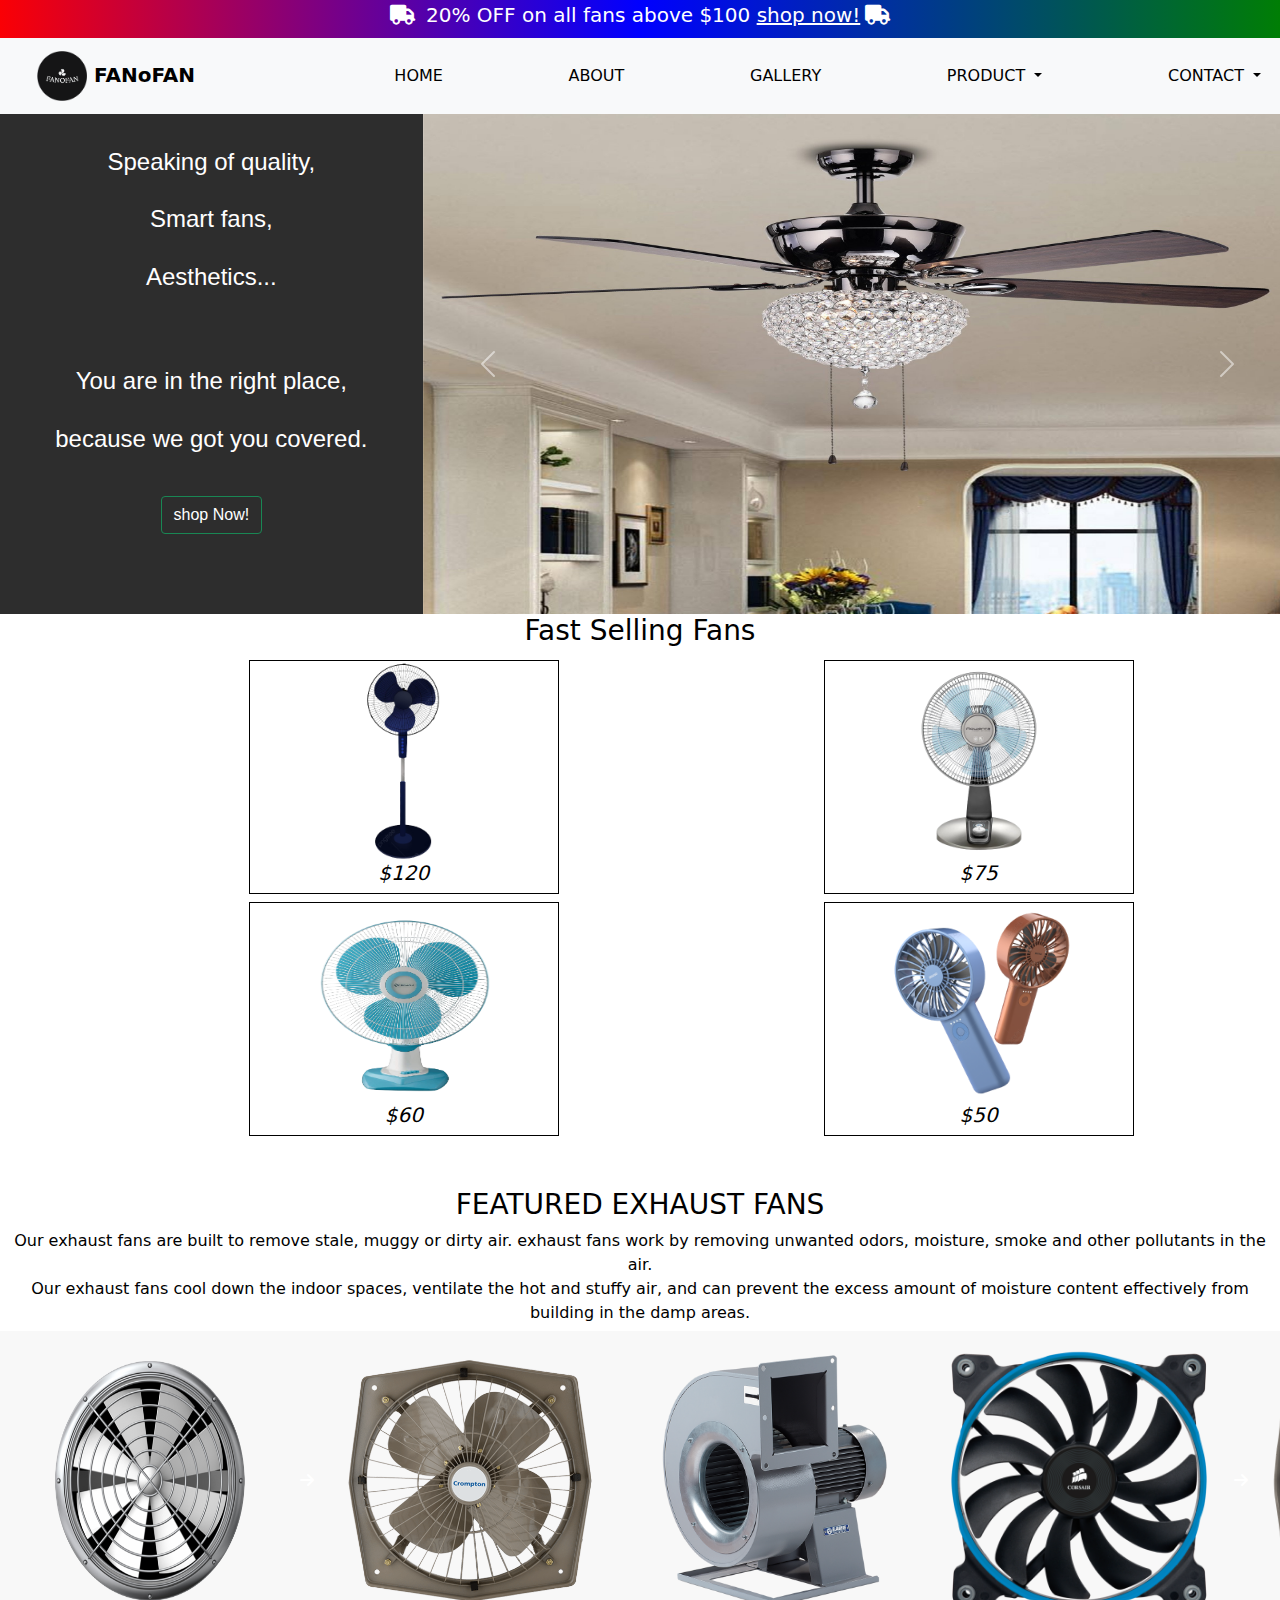
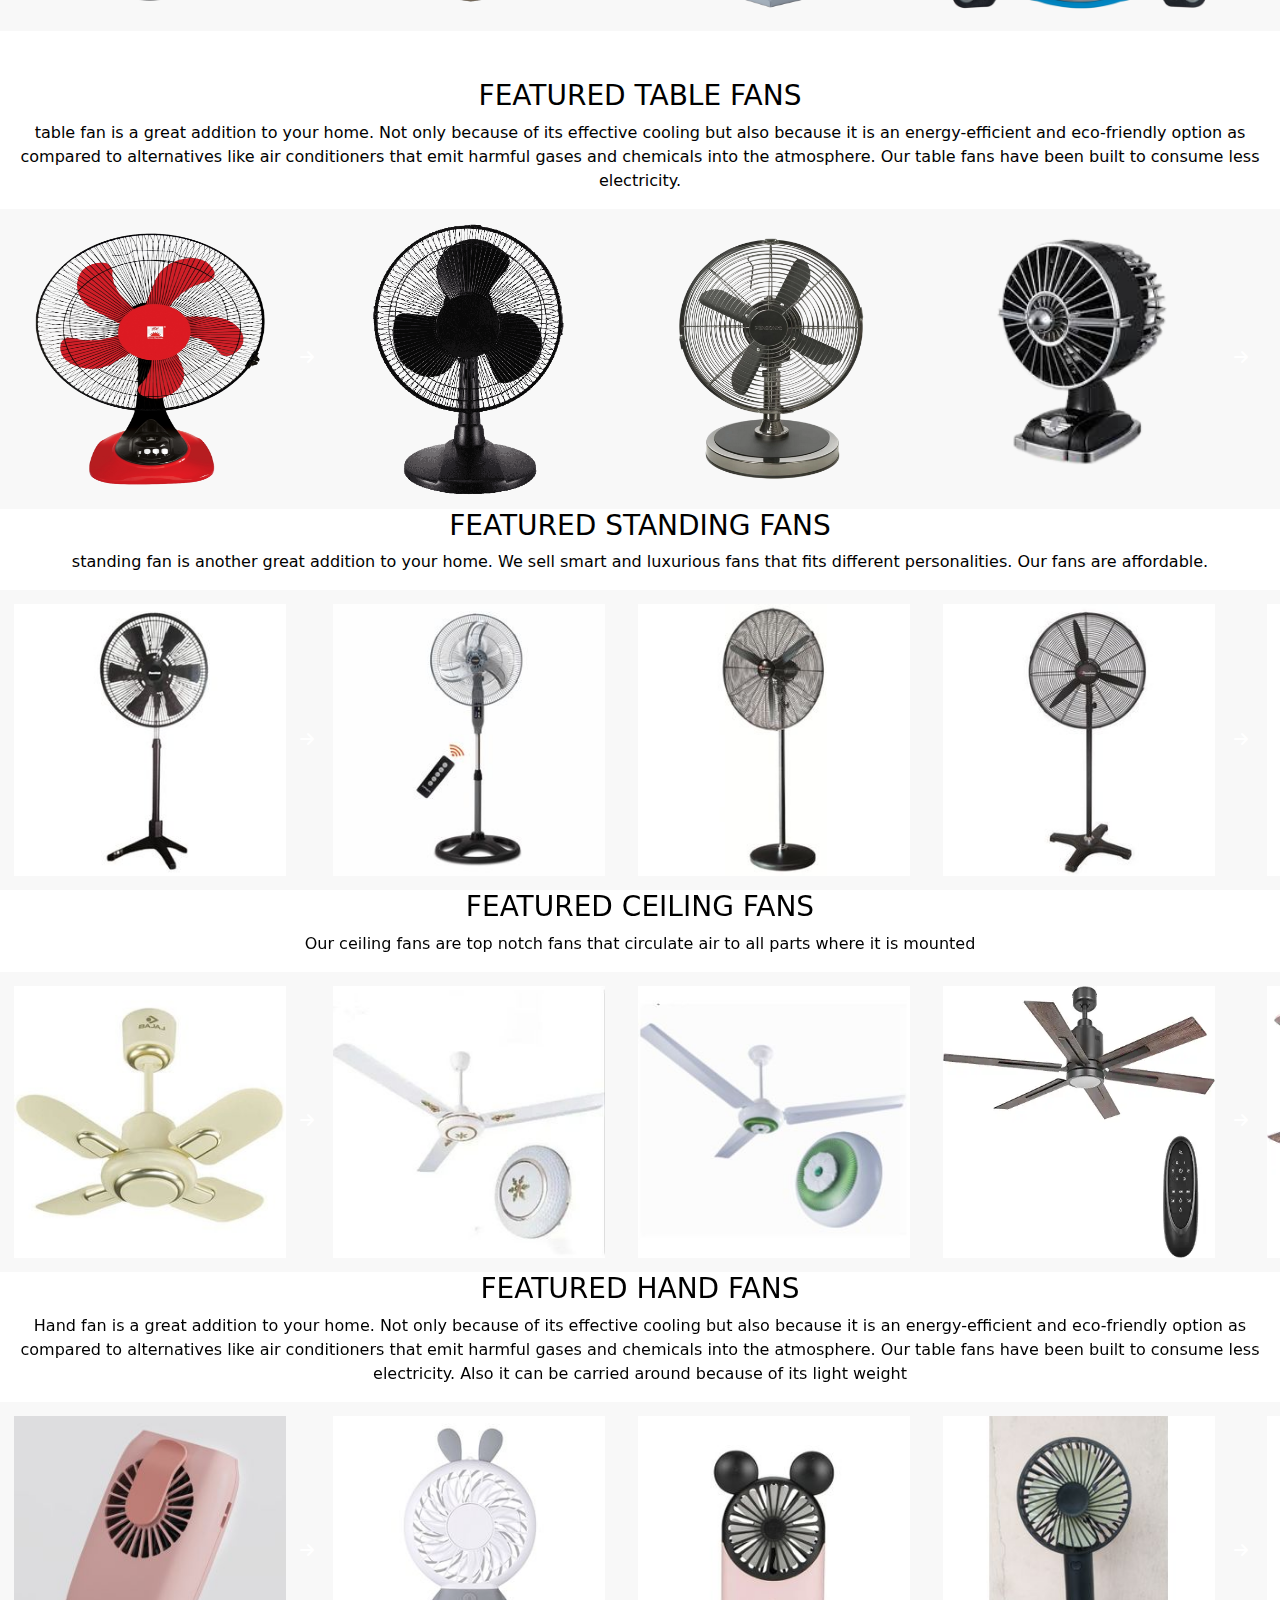
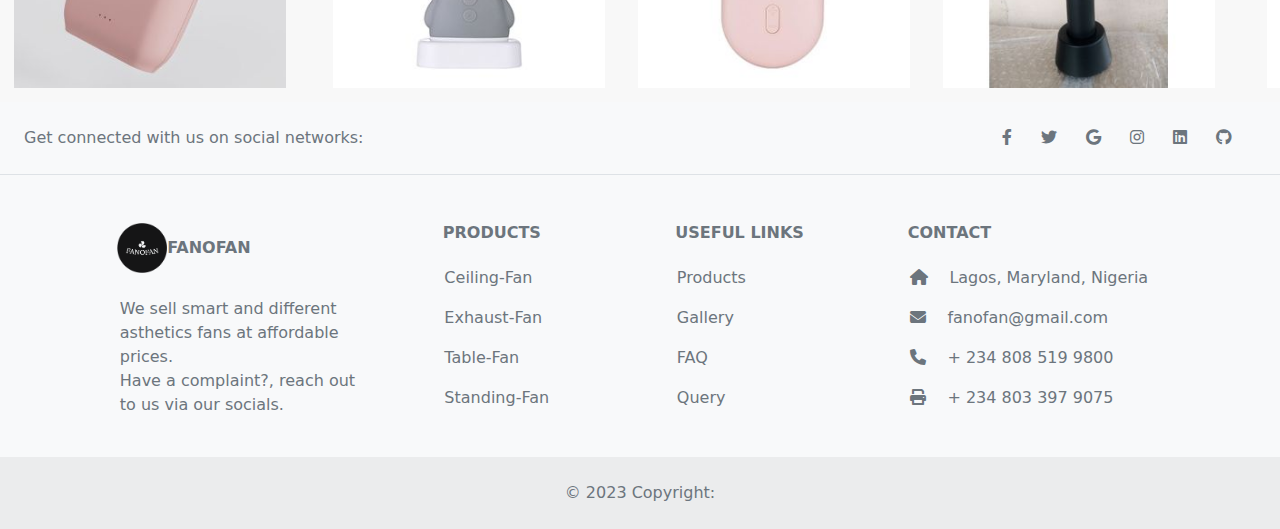
<file: index.html>
<!DOCTYPE html>
<html lang="en">
<head>
    <meta charset="UTF-8">
    <meta http-equiv="X-UA-Compatible" content="IE=edge">
    <meta name="viewport" content="width=device-width, initial-scale=1.0">
    <script src="./bootstrap/js/bootstrap.min.js"></script>
    <link rel="stylesheet" href="./bootstrap/css/bootstrap.min.css">
    <link rel="stylesheet" href="./index.css">
    <link rel="stylesheet" href="./fontawesome-free-6.1.1-web/fontawesome-free-6.1.1-web/css/all.css">
    <title>FanOFan</title>
    <link rel="icon" type="png/image" href="./img/logo_fanofan.png">
</head>
<body>
    <div class="container-fluid m-0 p-0">
        <div class="row" id="top">
        <div class="top-header">
           <h5> <i class="fa fa-truck" id="truck" aria-hidden="true"></i> 20% OFF on all fans above $100
                <a href="ceiling-fan.html">shop now!</a><i class="fa fa-truck" id="truck" aria-hidden="true"></i>
            </h5> 
        </div>
        </div>
        <nav class="navbar navbar-expand-lg bg-light">
            <div class="container-fluid">
              <a class="navbar-brand" href="index.html"><img src="./img/logo_fanofan.png" alt="" style="width: 50px; height: 50px;" >  FANoFAN</a>
              <button class="navbar-toggler" type="button" data-bs-toggle="collapse" data-bs-target="#navbarSupportedContent"
                 aria-controls="navbarSupportedContent" aria-expanded="false" aria-label="Toggle navigation">
                <span class="navbar-toggler-icon"><i class="fa fa-bars" aria-hidden="true"></i></span> 
              </button>
              <div class="collapse navbar-collapse" id="navbarSupportedContent">
                <ul class="navbar-nav me-auto mb-2 mb-lg-0">
                  <li class="nav-item">
                    <a class="nav-link active" aria-current="page" href="index.html">Home</a>
                  </li>
                  <li class="nav-item">
                    <a class="nav-link" href="about.html">about</a>
                  </li>
                  <li class="nav-item">
                    <a class="nav-link" href="gallery.html">Gallery</a>
                  </li>
                  <li class="nav-item dropdown">
                    <a class="nav-link dropdown-toggle" href="product.html" role="button" data-bs-toggle="dropdown" aria-expanded="false">
                     product
                    </a>
                    <ul class="dropdown-menu">
                      <li><a class="dropdown-item" href="ceiling-fan.html">ceiling fan</a></li>
                      <li><a class="dropdown-item" href="standing-fan.html">standing fan</a></li>
                      <li><a class="dropdown-item" href="hand-fan.html">hand fan</a></li>
                      <li><a class="dropdown-item" href="exhaust-fan.html">exhaust fan</a></li>
                      <li><a class="dropdown-item" href="table-fan.html">Table fan</a></li>
                    </ul>
                  </li>
                  <li class="nav-item dropdown">
                    <a class="nav-link dropdown-toggle" href="#" role="button" data-bs-toggle="dropdown" aria-expanded="false">
                     contact
                    </a>
                    <ul class="dropdown-menu">
                      <li><a class="dropdown-item" href="query.html">query</a></li>
                      <li><a class="dropdown-item" href="faq.html">FAQ</a></li>
                    </ul>
                  </li>
                </ul>
                <!-- <form class="d-flex" role="search">
                  <input class="form-control me-2" type="text" id="myInput" onkeyup="myFunction()"
                   placeholder="Search for names.." title="Type in a name">
                  <button class="btn btn-outline-success" type="submit" style="height: 45px;">Search</button>
                </form> -->
              </div>
            </div>
          </nav>
    <!-- NAVBAR ENDS HERE! -->

    <div class="row p-0">
        <div class="col-sm-4 pe-0">
           <div class="slider-info">
            <h4>Speaking of quality, <br> <br> Smart fans,<br> <br>Aesthetics...</h4>
            <h4>You are in the right place,<br><br> because we got you covered.</h4>
            <button class="btn btn-outline-success"><a href="standing-fan.html" style="text-decoration: none; color: white;">
              shop Now!</a></button>
           </div>
        </div>
        <div class="col-sm-8 pe-0 ps-0">
            <div id="carouselExampleControls" class="carousel slide" data-bs-ride="carousel">
                <div class="carousel-inner">
                  <div class="carousel-item active">
                    <img src="./img/fan2.jpeg" class="d-block w-100" alt="...">
                  </div>
                  <div class="carousel-item">
                    <img src="./img/hand_fan_2.png" class="d-block w-100" alt="...">
                  </div>
                  <div class="carousel-item img-fluid">
                    <img src="./img/carol 333.jpg" class="d-block w-100" alt="...">
                  </div>
                </div>
                <button class="carousel-control-prev" type="button" data-bs-target="#carouselExampleControls" data-bs-slide="prev">
                  <span class="carousel-control-prev-icon" aria-hidden="true"></span>
                  <span class="visually-hidden">Previous</span>
                </button>
                <button class="carousel-control-next" type="button" data-bs-target="#carouselExampleControls" data-bs-slide="next">
                  <span class="carousel-control-next-icon" aria-hidden="true"></span>
                  <span class="visually-hidden">Next</span>
                </button>
              </div>
        </div>
    </div>
    <!-- 1st row ends here (carousel). -->

    <div class="row stand" style="color: black; text-align: center;">
        <h3 style="text-transform: capitalize;">Fast selling fans</h3>
        <div class="col-sm-3" id="selling">
            <img class="fast-selling" src="/img/standing_fann.png" alt="">
            <h5><i>$120</i></h5>
        </div>
        <div class="col-sm-3" id="selling">
            <img  class="fast-selling" src="/img/table_fan_2.png" alt="">
            <h5><i>$75</i></h5>
        </div>
        <div class="col-sm-3" id="selling">
            <img class="fast-selling" src="/img/table_fan_3.png" alt="">
            <h5><i>$60</i></h5>
        </div>
        <div class="col-sm-3" id="selling">
            <img class="fast-selling" src="/img/hand_fan_2.png" alt="">
            <h5><i>$50</i></h5>
        </div>
    </div>
    <!-- fast selling ends here -->

    <div class="row py-5" id="scroller-div">
        <div class="col-sm-12" id="featured-exhaust">
            <h3>featured exhaust fans</h3>
            <p>Our exhaust fans are built  to remove stale, muggy or dirty air.
              exhaust fans work by removing unwanted odors, moisture,
              smoke and other pollutants in the air. <br> Our exhaust fans cool down the indoor spaces,
              ventilate the hot and stuffy air, and can prevent the excess amount of moisture
              content effectively from building in the damp areas.</p>
        </div>
        <div class="scroll-div">
            <img src="/img/featured_exhaust.png" alt="exhaust fan"><i class="fa fa-arrow-right" aria-hidden="true"></i>
            <img src="/img/featured exhaust2.png" alt="exhaust fan">
            <img src="/img/featured exhaust3.png" alt="exhaust fan">
            <img src="/img/featured exhaust4.png" alt="exhaust fan"> <i class="fa fa-arrow-right" aria-hidden="true"></i>
            <img src="/img/featured exhaust5.png" alt="exhaust fan">
            <img src="/img/featured_exhaust6.png" alt="exhaust fan">
            <img src="/img/featured_exhaust7.png" alt="exhaust fan">
            <img src="/img/featured_exhaust8.png" alt="exhaust fan">
            <button class="btn btn-outline-primary mx-3"><a href="exhaust-fan.html"></a><i class="fa fa-arrow-right" aria-hidden="true"></i></button>
        </div>
    </div>
    <div class="row py-0" id="scroller-div">
        <div class="col-sm-12" id="featured-tablefan">
            <h3>featured table fans</h3>
            <p>table fan is a great addition to your home. Not only because of its effective cooling but also 
                because it is an energy-efficient and eco-friendly option as compared to alternatives like air
                 conditioners that emit harmful gases and chemicals into the atmosphere. Our table fans have been 
                 built to consume less electricity. </p>
        </div>
        <div class="scroll-div">
            <img src="/img/featured_table1.png" alt="exhaust fan"><i class="fa fa-arrow-right" aria-hidden="true"></i>
            <img src="/img/featured_table2.png" alt="exhaust fan">
            <img src="/img/featured_table3.png" alt="exhaust fan">
            <img src="/img/featured_table4.png" alt="exhaust fan"> <i class="fa fa-arrow-right" aria-hidden="true"></i>
            <img src="/img/featured_table5.png" alt="exhaust fan">
            <img src="/img/featured_table6.png" alt="exhaust fan">
            <img src="/img/featured_table8.png" alt="exhaust fan">
            <img src="/img/featured_table7.png" alt="exhaust fan">
            <button class="btn btn-outline-primary mx-3"><a href="table-fan.html">See More</a><i class="fa fa-arrow-right" aria-hidden="true"></i></button>
        </div>
    </div>

    <div class="row py-0" id="scroller-div">
        <div class="col-sm-12" id="featured-tablefan">
            <h3>featured standing fans</h3>
            <p>standing fan is another great addition to your home. We sell smart and luxurious fans that fits different personalities.
              Our fans are affordable. 
               </p>
        </div>
        <div class="scroll-div">
            <img src="/img/standing img/1.jpg" alt="exhaust fan"><i class="fa fa-arrow-right" aria-hidden="true"></i>
            <img src="/img/standing img/2.jpg" alt="exhaust fan">
            <img src="/img/standing img/3.jpg" alt="exhaust fan">
            <img src="/img/standing img/4.jpg" alt="exhaust fan"> <i class="fa fa-arrow-right" aria-hidden="true"></i>
            <img src="/img/standing img/5.jpg" alt="exhaust fan">
            <img src="/img/standing img/6.jpg" alt="exhaust fan">
            <img src="/img/standing img/7.jpg" alt="exhaust fan">
            <img src="/img/standing img/8.jpg" alt="exhaust fan">
            <button class="btn btn-outline-primary mx-3"><a href="standing-fan.html">See More</a> <i class="fa fa-arrow-right" aria-hidden="true"></i></button>
        </div>
    </div>

    <div class="row py-0" id="scroller-div">
        <div class="col-sm-12" id="featured-tablefan">
            <h3>featured ceiling fans</h3>
            <p>Our ceiling fans are top notch fans that circulate air to all parts where it is mounted </p>
        </div>
        <div class="scroll-div">
            <img src="/img/ceiling/1.jpg" alt="ceiling fan"><i class="fa fa-arrow-right" aria-hidden="true"></i>
            <img src="/img/ceiling/2.jpg" alt="ceiling fan">
            <img src="/img/ceiling/3.jpg" alt="ceiling fan">
            <img src="/img/ceiling/4" alt="ceiling fan"> <i class="fa fa-arrow-right" aria-hidden="true"></i>
            <img src="/img/ceiling/5" alt="ceiling fan">
            <img src="/img/ceiling/6" alt="ceiling fan">
            <img src="/img/ceiling/7" alt="ceiling fan">
            <img src="/img/ceiling/8" alt="ceiling fan">
            <button class="btn btn-outline-primary mx-3"><a href="ceiling-fan.html">See More</a> <i class="fa fa-arrow-right" aria-hidden="true"></i></button>
        </div>
    </div>

    <div class="row py-0" id="scroller-div">
      <div class="col-sm-12" id="featured-tablefan">
          <h3>featured Hand fans</h3>
          <p>Hand fan is a great addition to your home. Not only because of its effective cooling but also 
              because it is an energy-efficient and eco-friendly option as compared to alternatives like air
               conditioners that emit harmful gases and chemicals into the atmosphere. Our table fans have been 
               built to consume less electricity. Also it can be carried around because of its light weight </p>
      </div>
      <div class="scroll-div">
          <img src="/img/HANDFAN/hnd18.jpg" alt="exhaust fan"><i class="fa fa-arrow-right" aria-hidden="true"></i>
          <img src="/img/HANDFAN/hnd19.jpg" alt="exhaust fan">
          <img src="/img/HANDFAN/hnd20.jpg" alt="exhaust fan">
          <img src="/img/HANDFAN/hnd1.jpg" alt="exhaust fan"> <i class="fa fa-arrow-right" aria-hidden="true"></i>
          <img src="/img/HANDFAN/hnd12.jpg" alt="exhaust fan">
          <img src="/img/HANDFAN/hnd15.jpg" alt="exhaust fan">
          <img src="/img/HANDFAN/hnd5.jpg" alt="exhaust fan">
          <img src="/img/HANDFAN/hnd10.jpg" alt="exhaust fan">
          <button class="btn btn-outline-primary mx-3"><a href="hand-fan.html">See More</a><i class="fa fa-arrow-right" aria-hidden="true"></i></button>
      </div>
  </div>




    <!-- footer starts here -->
    <div class="row">
        <!-- Footer -->
<footer class="text-center text-lg-start bg-light text-muted">
    <!-- Section: Social media -->
    <section class="d-flex justify-content-center justify-content-lg-between p-4 border-bottom">
      <!-- Left -->
      <div class="me-5 d-none d-lg-block">
        <span>Get connected with us on social networks:</span>
      </div>
      <!-- Left -->
  
      <!-- Right -->
      <div>
        <a href="" class="me-4 text-reset">
          <i class="fab fa-facebook-f"></i>
        </a>
        <a href="" class="me-4 text-reset">
          <i class="fab fa-twitter"></i>
        </a>
        <a href="" class="me-4 text-reset">
          <i class="fab fa-google"></i>
        </a>
        <a href="" class="me-4 text-reset">
          <i class="fab fa-instagram"></i>
        </a>
        <a href="" class="me-4 text-reset">
          <i class="fab fa-linkedin"></i>
        </a>
        <a href="" class="me-4 text-reset">
          <i class="fab fa-github"></i>
        </a>
      </div>
      <!-- Right -->
    </section>
    <!-- Section: Social media -->
  
    <!-- Section: Links  -->
    <section class="">
      <div class="container text-center text-md-start mt-5">
        <!-- Grid row -->
        <div class="row mt-3">
          <!-- Grid column -->
          <div class="col-md-3 col-lg-4 col-xl-3 mx-auto mb-4">
            <!-- Content -->
            <h6 class="text-uppercase fw-bold mb-4">
             <img src="/img/logo_fanofan.png" alt="" style="width: 50px; height: 50px;">FANoFAN
            </h6>
            <p>
                We sell smart and different asthetics fans at affordable prices. <br>
                Have a complaint?, reach out to us via our socials.
            </p>
          </div>
          <!-- Grid column -->
  
          <!-- Grid column -->
          <div class="col-md-2 col-lg-2 col-xl-2 mx-auto mb-4">
            <!-- Links -->
            <h6 class="text-uppercase fw-bold mb-4">
              Products
            </h6>
            <p>
              <a href="ceiling-fan.html" class="text-reset">Ceiling-Fan</a>
            </p>
            <p>
              <a href="exhaust-fan.html" class="text-reset">Exhaust-Fan</a>
            </p>
            <p>
              <a href="table-fan.html" class="text-reset">Table-Fan</a>
            </p>
            <p>
              <a href="standing-fan.html" class="text-reset">Standing-Fan</a>
            </p>
          </div>
          <!-- Grid column -->
  
          <!-- Grid column -->
          <div class="col-md-3 col-lg-2 col-xl-2 mx-auto mb-4">
            <!-- Links -->
            <h6 class="text-uppercase fw-bold mb-4">
              Useful links
            </h6>
            <p>
              <a href="product.html" class="text-reset">Products</a>
            </p>
            <p>
              <a href="gallery.html" class="text-reset">Gallery</a>
            </p>
            <p>
              <a href="faq.html" class="text-reset">FAQ</a>
            </p>
            <p>
              <a href="query.html" class="text-reset">Query</a>
            </p>
          </div>
          <!-- Grid column -->
  
          <!-- Grid column -->
          <div class="col-md-4 col-lg-3 col-xl-3 mx-auto mb-md-0 mb-4">
            <!-- Links -->
            <h6 class="text-uppercase fw-bold mb-4">Contact</h6>
            <p><i class="fas fa-home me-3"></i> Lagos, Maryland, Nigeria</p>
            <p>
              <i class="fas fa-envelope me-3"></i>
              fanofan@gmail.com
            </p>
            <p><i class="fas fa-phone me-3"></i> + 234 808 519 9800</p>
            <p><i class="fas fa-print me-3"></i> + 234 803 397 9075</p>
          </div>
          <!-- Grid column -->
        </div>
        <!-- Grid row -->
      </div>
    </section>
    <!-- Section: Links  -->
  
    <!-- Copyright -->
    <div class="text-center p-4" style="background-color: rgba(0, 0, 0, 0.05);">
      © 2023 Copyright:
    </div>
    <!-- Copyright -->
  </footer>
  <!-- Footer -->
    </div>
    </div>



    <script>


      var x = window.matchMedia("(max-width: 700px)")
      myFunction(x) // Call listener function at run time
      x.addListener(myFunction)


      if(navigator.geolocation){
        throw new Error("No geolocation available");
      }

      function success(pos){
        console.log(pos);
      }
      function Error(){
        
      }
      const options = {
        
      };

      navigator.geolocation.getCurrentPosition(success,error,options)
    </script>
</body>
</html>
</file>
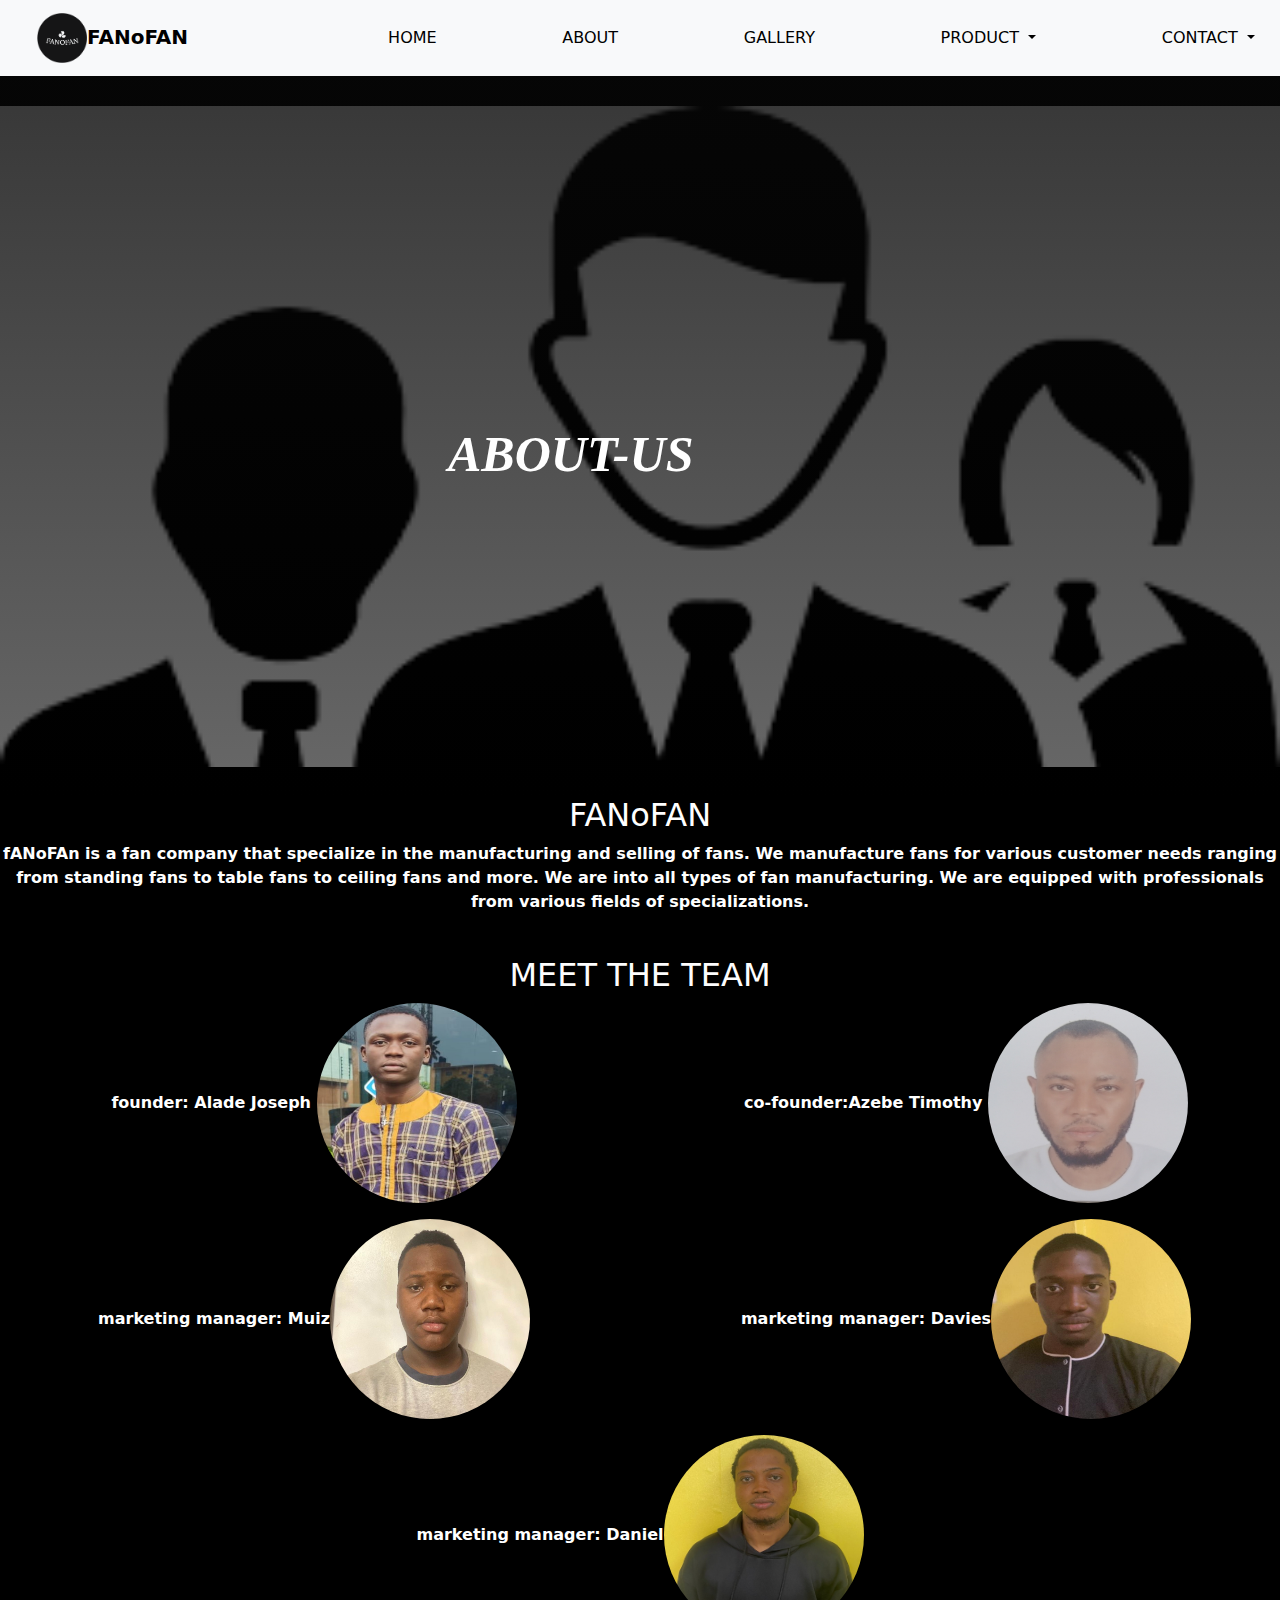
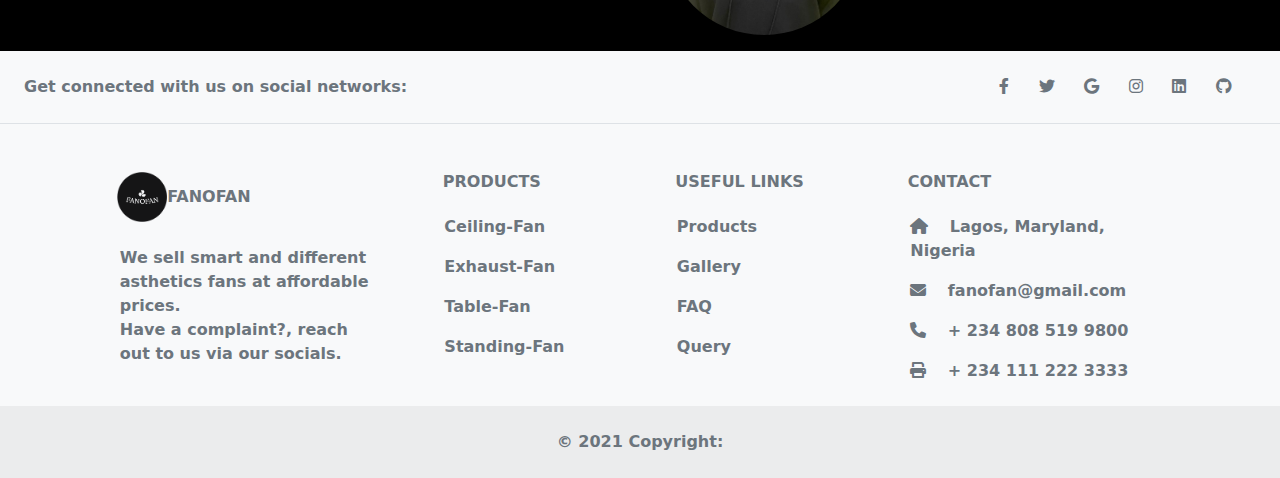
<file: about.html>
<!DOCTYPE html>
<html lang="en">
<head>
    <meta charset="UTF-8">
    <meta http-equiv="X-UA-Compatible" content="IE=edge">
    <meta name="viewport" content="width=device-width, initial-scale=1.0">
    <script src="./bootstrap/js/bootstrap.min.js"></script>
    <link rel="stylesheet" href="./bootstrap/css/bootstrap.min.css">
    <link rel="stylesheet" href="./index.css">
    <link rel="stylesheet" href="./fontawesome-free-6.1.1-web/fontawesome-free-6.1.1-web/css/all.css">
    <link rel="stylesheet" href="./about.css">
    <title>About</title>
    <link rel="icon" type="png/image" href="./img/logo_fanofan.png">
    <style>
    body{
      background-color: black;
      color: rgb(253, 253, 253);
    }
    #founds{
        background-color: rgb(0, 0, 0);
        color: white;
    }
    #team{
      display: flex;
      justify-content: center;
      align-content: center;
    }
    #team:hover{
        background-color: rgb(26, 24, 24);
    }
    .para{
        text-transform: uppercase;
        text-align: center;
    }
    </style>
</head>
<body>
    <div class="container-fluid m-0 p-0">
            <nav class="navbar navbar-expand-lg bg-light">
                <div class="container-fluid">
                  <a class="navbar-brand" href="#"><img src="./img/logo_fanofan.png" alt="" style="width: 50px; height: 50px;">FANoFAN</a>
                  <button class="navbar-toggler" type="button" data-bs-toggle="collapse" data-bs-target="#navbarSupportedContent"
                     aria-controls="navbarSupportedContent" aria-expanded="false" aria-label="Toggle navigation"><i class="fa fa-bars" aria-hidden="true"></i>
                    <span class="navbar-toggler-icon"></span>
                  </button>
                  <div class="collapse navbar-collapse" id="navbarSupportedContent">
                    <ul class="navbar-nav me-auto mb-2 mb-lg-0">
                      <li class="nav-item">
                        <a class="nav-link active" aria-current="page" href="index.html">Home</a>
                      </li>
                      <li class="nav-item">
                        <a class="nav-link" href="about.html">about</a>
                      </li>
                      <li class="nav-item">
                        <a class="nav-link" href="gallery.html">Gallery</a>
                      </li>
                      <li class="nav-item dropdown">
                        <a class="nav-link dropdown-toggle" href="#" role="button" data-bs-toggle="dropdown" aria-expanded="false">
                         product
                        </a>
                        <ul class="dropdown-menu">
                          <li><a class="dropdown-item" href="ceiling-fan.html">ceiling fan</a></li>
                          <li><a class="dropdown-item" href="standing-fan.html">standing fan</a></li>
                          <li><a class="dropdown-item" href="hand-fan.html">hand fan</a></li>
                          <li><a class="dropdown-item" href="exhaust-fan.html">exhaust fan</a></li>
                          <li><a class="dropdown-item" href="table-fan.html">Table fan</a></li>
                        </ul>
                      </li>
                      <li class="nav-item dropdown">
                        <a class="nav-link dropdown-toggle" href="#" role="button" data-bs-toggle="dropdown" aria-expanded="false">
                         contact
                        </a>
                        <ul class="dropdown-menu">
                          <li><a class="dropdown-item" href="query.html">query</a></li>
                          <li><a class="dropdown-item" href="faq.html">FAQ</a></li>
                        </ul>
                      </li>
                    </ul>
                    <!-- <form class="d-flex" role="search">
                      <input class="form-control me-2" type="text" id="myInput" onkeyup="myFunction()"
                       placeholder="Search for names.." title="Type in a name">
                      <button class="btn btn-outline-success" type="submit" style="height: 45px;">Search</button>
                    </form> -->
                  </div>
                </div>
              </nav>


              <div class="top">
              <h1 class="about">About-Us</h1>
              </div>

              <div class="row" id="fanofan" style="text-align: center;">
                <h2>FANoFAN</h2>
                <p><b>fANoFAn is a fan company that specialize in the manufacturing and selling of fans. We manufacture 
                  fans for various customer needs ranging from standing fans to table fans to ceiling fans and more.
                  We are into all types of fan manufacturing.
                  We are equipped with professionals from various fields of specializations.
                </p>
            </div>
            <div class="row" id="meet">
            <h2 style="text-align: center; text-transform: uppercase; padding-top: 2%;">Meet the Team</h2>
            </div>
            <div class="row" id="founds">
              <div class="col-sm-6" id="team">
                  <p>founder: Alade Joseph <img class="imgs" src="./img/spec.jpg" alt="" style="height: 200px; width:200px; border-radius: 50%; "></p>
              </div>
              <div class="col-sm-6" id="team">
                  <p>co-founder:Azebe Timothy <img class="imgs" src="./img/tima.jpg" alt="" style="height: 200px; width:200px;  border-radius: 50%;"></p>
              </div>
          </div>

          <div class="row" id="founds">
            <div class="col-sm-6" id="team">
              <p>marketing manager: Muiz<img class="imgs" src="./img/muiz.jpg" alt="" style="height: 200px; width:200px;  border-radius: 50%;  "></p>
          </div>
          <div class="col-sm-6" id="team">
            <p>marketing manager: Davies<img class="imgs" src="./img/davies.jpg" alt="" style="height: 200px; width:200px;  border-radius: 50%;  "></p>
        </div>
          </div>
          <div class="row" id="founds">
            <div class="col-sm-12" id="team">
              <p>marketing manager: Daniel<img class="imgs" src="./img/daniel.jpg" alt="" style="height: 200px; width:200px;  border-radius: 50%;  "></p>
          </div>
          </div>

          <!-- footer starts here -->
    <div class="row">
      <!-- Footer -->
<footer class="text-center text-lg-start bg-light text-muted">
  <!-- Section: Social media -->
  <section class="d-flex justify-content-center justify-content-lg-between p-4 border-bottom">
    <!-- Left -->
    <div class="me-5 d-none d-lg-block">
      <span>Get connected with us on social networks:</span>
    </div>
    <!-- Left -->

    <!-- Right -->
    <div>
      <a href="" class="me-4 text-reset">
        <i class="fab fa-facebook-f"></i>
      </a>
      <a href="" class="me-4 text-reset">
        <i class="fab fa-twitter"></i>
      </a>
      <a href="" class="me-4 text-reset">
        <i class="fab fa-google"></i>
      </a>
      <a href="" class="me-4 text-reset">
        <i class="fab fa-instagram"></i>
      </a>
      <a href="" class="me-4 text-reset">
        <i class="fab fa-linkedin"></i>
      </a>
      <a href="" class="me-4 text-reset">
        <i class="fab fa-github"></i>
      </a>
    </div>
    <!-- Right -->
  </section>
  <!-- Section: Social media -->

  <!-- Section: Links  -->
  <section class="">
    <div class="container text-center text-md-start mt-5">
      <!-- Grid row -->
      <div class="row mt-3">
        <!-- Grid column -->
        <div class="col-md-3 col-lg-4 col-xl-3 mx-auto mb-4">
          <!-- Content -->
          <h6 class="text-uppercase fw-bold mb-4">
           <img src="./img/logo_fanofan.png" alt="" style="width: 50px; height: 50px;">FANoFAN
          </h6>
          <p>
              We sell smart and different asthetics fans at affordable prices. <br>
              Have a complaint?, reach out to us via our socials.
          </p>
        </div>
        <!-- Grid column -->

        <!-- Grid column -->
        <div class="col-md-2 col-lg-2 col-xl-2 mx-auto mb-4">
          <!-- Links -->
          <h6 class="text-uppercase fw-bold mb-4">
            Products
          </h6>
          <p>
            <a href="ceiling-fan.html" class="text-reset">Ceiling-Fan</a>
          </p>
          <p>
            <a href="exhaust-fan.html" class="text-reset">Exhaust-Fan</a>
          </p>
          <p>
            <a href="table-fan.html" class="text-reset">Table-Fan</a>
          </p>
          <p>
            <a href="standing-fan.html" class="text-reset">Standing-Fan</a>
          </p>
        </div>
        <!-- Grid column -->

        <!-- Grid column -->
        <div class="col-md-3 col-lg-2 col-xl-2 mx-auto mb-4">
          <!-- Links -->
          <h6 class="text-uppercase fw-bold mb-4">
            Useful links
          </h6>
          <p>
            <a href="product.html" class="text-reset">Products</a>
          </p>
          <p>
            <a href="gallery.html" class="text-reset">Gallery</a>
          </p>
          <p>
            <a href="faq.html" class="text-reset">FAQ</a>
          </p>
          <p>
            <a href="query.html" class="text-reset">Query</a>
          </p>
        </div>
        <!-- Grid column -->

        <!-- Grid column -->
        <div class="col-md-4 col-lg-3 col-xl-3 mx-auto mb-md-0 mb-4">
          <!-- Links -->
          <h6 class="text-uppercase fw-bold mb-4">Contact</h6>
          <p><i class="fas fa-home me-3"></i> Lagos, Maryland, Nigeria</p>
          <p>
            <i class="fas fa-envelope me-3"></i>
            fanofan@gmail.com
          </p>
          <p><i class="fas fa-phone me-3"></i> + 234 808 519 9800</p>
          <p><i class="fas fa-print me-3"></i> + 234 111 222 3333</p>
        </div>
        <!-- Grid column -->
      </div>
      <!-- Grid row -->
    </div>
  </section>
  <!-- Section: Links  -->

  <!-- Copyright -->
  <div class="text-center p-4" style="background-color: rgba(0, 0, 0, 0.05);">
    © 2021 Copyright:
  </div>
  <!-- Copyright -->
</footer>
<!-- Footer -->


    </div>
</body>
</html>
</file>
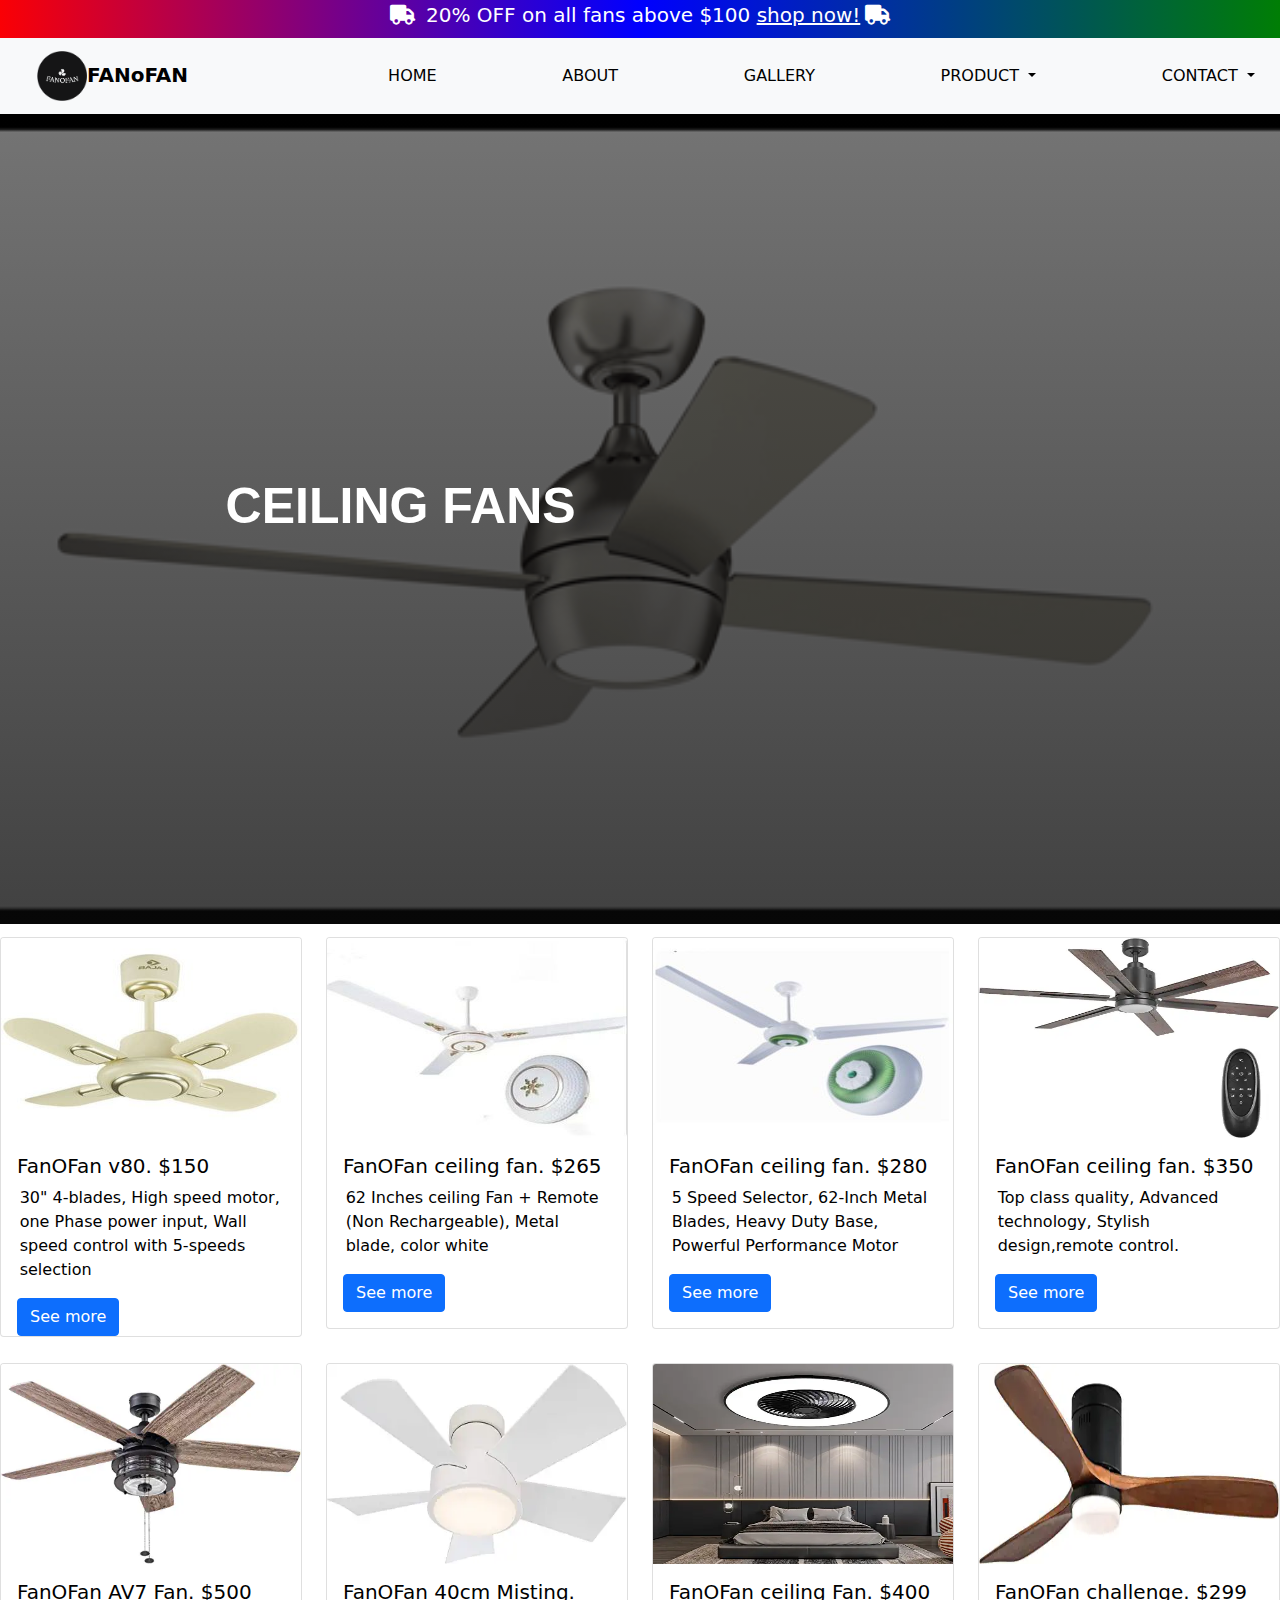
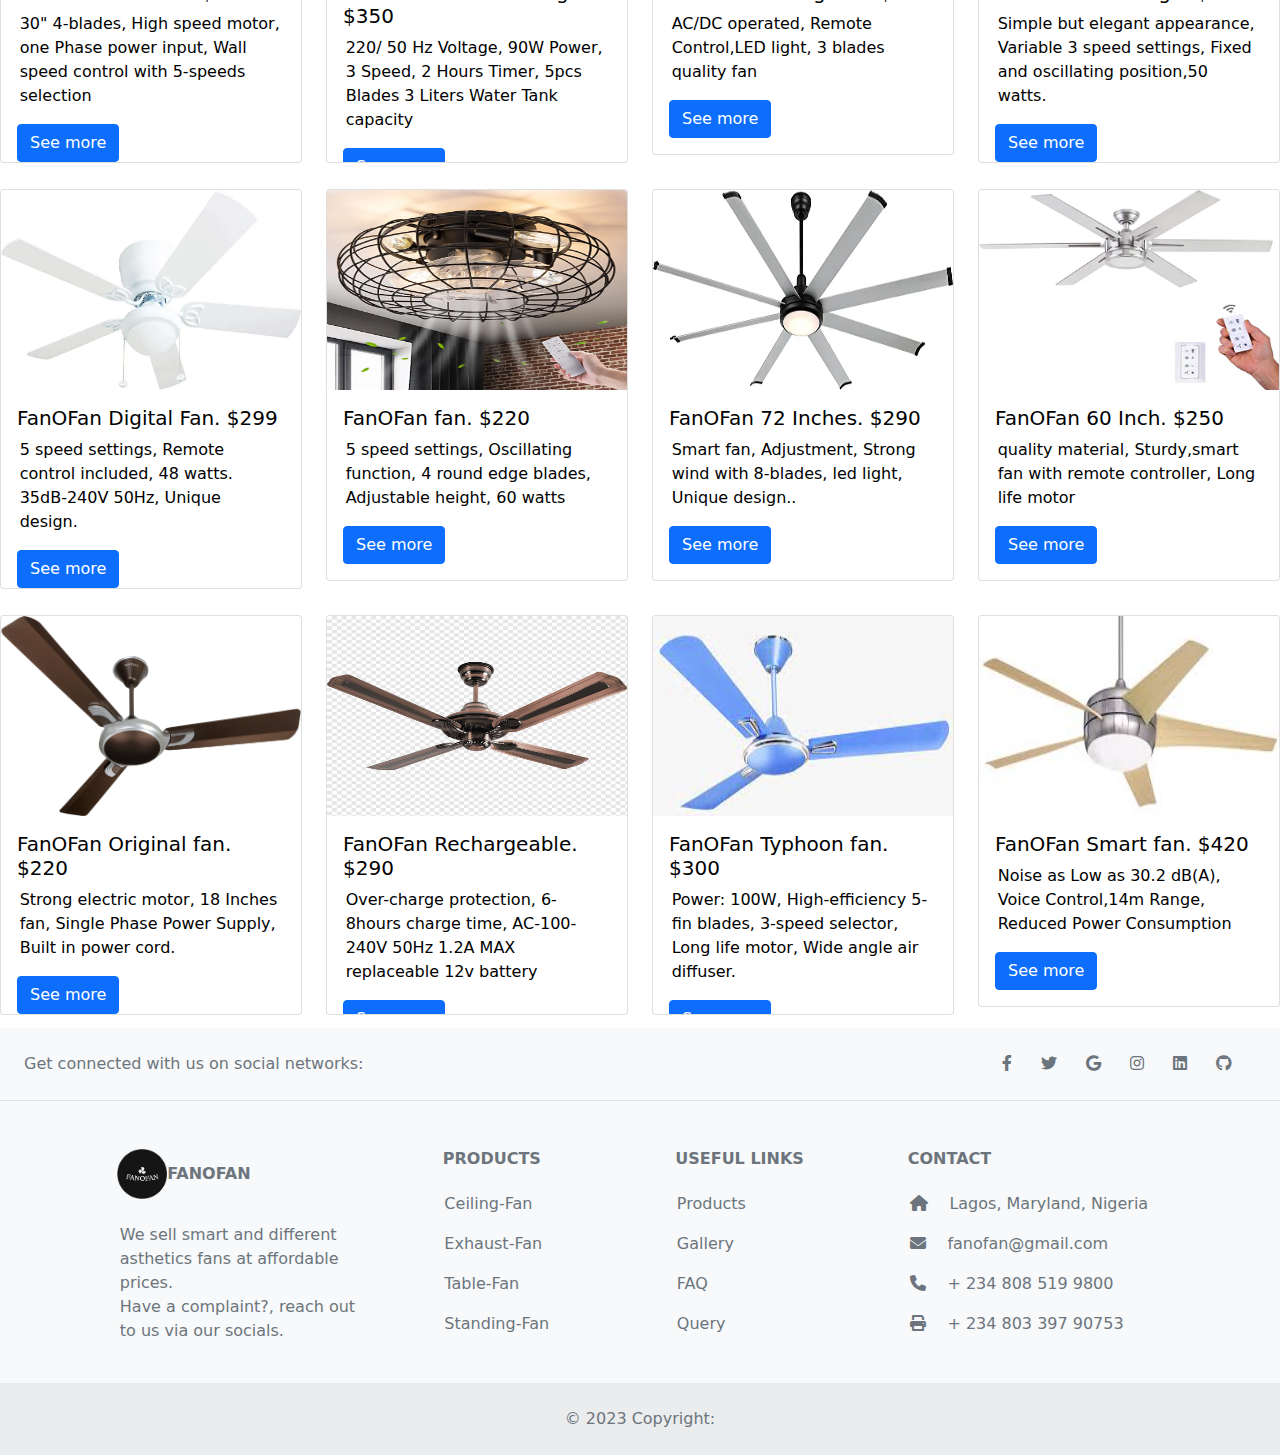
<file: ceiling-fan.html>
<!DOCTYPE html>
<html lang="en">
<head>
    <meta charset="UTF-8">
    <meta http-equiv="X-UA-Compatible" content="IE=edge">
    <meta name="viewport" content="width=device-width, initial-scale=1.0">
    <script src="./bootstrap/js/bootstrap.min.js"></script>
    <link rel="stylesheet" href="./bootstrap/css/bootstrap.min.css">
    <link rel="stylesheet" href="./index.css">
    <link rel="stylesheet" href="./fontawesome-free-6.1.1-web/fontawesome-free-6.1.1-web/css/all.css">
    <link rel="stylesheet" href="./standing-fan.css">
    <title>Ceiling-Fans</title>
    <link rel="icon" type="png/image" href="./img/logo_fanofan.png">
    <style>
    #ceiling{
    display: flex;
    width: 100%;
    min-height: 90vh;
    background-position:center;
    background-size:cover;
    background-repeat:no-repeat;
    background-image: linear-gradient(rgba(0, 0, 0, 0.539),rgba(9, 9, 9, 0.767)), url(./img/ceiling\ \ background.gif);
  }
  @media screen and (min-width:500px) {

    #ceiling h1{
      position: relative;
     left: -15%;
    }
  }
    </style>
</head>
<body>
    <div class="container-fluid m-0 p-0">
      <div class="row" id="top">
        <div class="top-header">
           <h5> <i class="fa fa-truck" id="truck" aria-hidden="true"></i> 20% OFF on all fans above $100
                <a href="standing-fan.html">shop now!</a><i class="fa fa-truck" id="truck" aria-hidden="true"></i>
            </h5> 
        </div>
        </div>
        <nav class="navbar navbar-expand-lg bg-light">
            <div class="container-fluid">
              <a class="navbar-brand" href="#"><img src="./img/logo_fanofan.png" alt="" style="width: 50px; height: 50px;">FANoFAN</a>
              <button class="navbar-toggler" type="button" data-bs-toggle="collapse" data-bs-target="#navbarSupportedContent"
                 aria-controls="navbarSupportedContent" aria-expanded="false" aria-label="Toggle navigation"><i class="fa fa-bars" aria-hidden="true"></i>
                <span class="navbar-toggler-icon"></span>
              </button>
              <div class="collapse navbar-collapse" id="navbarSupportedContent">
                <ul class="navbar-nav me-auto mb-2 mb-lg-0">
                  <li class="nav-item">
                    <a class="nav-link active" aria-current="page" href="index.html">Home</a>
                  </li>
                  <li class="nav-item">
                    <a class="nav-link" href="about.html">about</a>
                  </li>
                  <li class="nav-item">
                    <a class="nav-link" href="gallery.html">Gallery</a>
                  </li>
                  <li class="nav-item dropdown">
                    <a class="nav-link dropdown-toggle" href="product.html" role="button" data-bs-toggle="dropdown" aria-expanded="false">
                     product
                    </a>
                    <ul class="dropdown-menu">
                      <li><a class="dropdown-item" href="ceiling-fan.html">ceiling fan</a></li>
                      <li><a class="dropdown-item" href="standing-fan.html">standing fan</a></li>
                      <li><a class="dropdown-item" href="hand-fan.html">hand fan</a></li>
                      <li><a class="dropdown-item" href="exhaust-fan.html">exhaust fan</a></li>
                      <li><a class="dropdown-item" href="table-fan.html">Table fan</a></li>
                    </ul>
                  </li>
                  <li class="nav-item dropdown">
                    <a class="nav-link dropdown-toggle" href="#" role="button" data-bs-toggle="dropdown" aria-expanded="false">
                     contact
                    </a>
                    <ul class="dropdown-menu">
                      <li><a class="dropdown-item" href="query.html">query</a></li>
                      <li><a class="dropdown-item" href="faq.html">FAQ</a></li>
                    </ul>
                  </li>
                </ul>
                <!-- <form class="d-flex" role="search">
                  <input class="form-control me-2" type="text" id="myInput" onkeyup="myFunction()"
                   placeholder="Search for names.." title="Type in a name">
                  <button class="btn btn-outline-success" type="submit" style="height: 45px;">Search</button>
                </form> -->
              </div>
            </div>
          </nav>
          <!-- nav ends here -->

          <div class="row m-0 p-0" id="ceiling">
            <div class="col-sm-12">
                <div id="text" style="color: white;">
                <h1> Ceiling Fans</h1>
                </div>
          </div>
      </div>

        <div class="row">
            <div class="col-sm-3">
              <div class="card">
                <div class="bg-image hover-overlay ripple" data-mdb-ripple-color="light">
                  <img src="./img/ceiling/1.jpg" class="img-fluid" />
                  <a href="gallery.html">
                    <div class="mask" style="background-color: rgba(251, 251, 251, 0.15);"></div>
                  </a>
                </div>
                <div class="card-body">
                  <h5 class="card-title">FanOFan v80. $150</h5>
                  <p class="card-text">30" 4-blades, High speed motor, one Phase power input,
                    Wall speed control with 5-speeds selection</p>
                  <a href="gallery.html" class="btn btn-primary">See more</a>
                </div>
              </div>
            </div>
            
            <div class="col-sm-3">
              <div class="card">
                <div class="bg-image hover-overlay ripple" data-mdb-ripple-color="light">
                  <img src="./img/ceiling/2.jpg" class="img-fluid" />
                  <a href="product.html">
                    <div class="mask" style="background-color: rgba(251, 251, 251, 0.15);"></div>
                  </a>
                </div>
                <div class="card-body">
                  <h5 class="card-title">FanOFan ceiling fan. $265</h5>
                  <p class="card-text"> 62 Inches ceiling Fan + Remote (Non Rechargeable), Metal blade, 
                    color white
                  </p>
                  <a href="gallery.html" class="btn btn-primary">See more</a>
                </div>
              </div>
      
            </div>
      
            <div class="col-sm-3">
      
              <div class="card">
                <div class="bg-image hover-overlay ripple" data-mdb-ripple-color="light">
                  <img src="./img/ceiling/3.jpg" class="img-fluid" />
                  <a href="product.html">
                    <div class="mask" style="background-color: rgba(251, 251, 251, 0.15);"></div>
                  </a>
                </div>
                <div class="card-body">
                  <h5 class="card-title">FanOFan ceiling fan. $280</h5>
                  <p class="card-text">5 Speed Selector, 62-Inch Metal Blades, Heavy Duty Base, 
                    Powerful Performance Motor</p>
                  <a href="gallery.html" class="btn btn-primary">See more</a>
                </div>
              </div>
      
            </div>
      
            <div class="col-sm-3">
      
              <div class="card">
                <div class="bg-image hover-overlay ripple" data-mdb-ripple-color="light">
                  <img src="./img/ceiling/4" class="img-fluid" />
                  <a href="gallery.html">
                    <div class="mask" style="background-color: rgba(251, 251, 251, 0.15);"></div>
                  </a>
                </div>
                <div class="card-body">
                  <h5 class="card-title">FanOFan ceiling fan. $350</h5>
                  <p class="card-text">Top class quality, Advanced technology, Stylish design,remote control.</p>
                  <a href="gallery.html" class="btn btn-primary">See more</a>
                </div>
              </div>
            </div>
            </div>
      
            <div class="row">
              <div class="col-sm-3">
                <div class="card">
                  <div class="bg-image hover-overlay ripple" data-mdb-ripple-color="light">
                    <img src="./img/ceiling/5" class="img-fluid" />
                    <a href="gallery.html">
                      <div class="mask" style="background-color: rgba(251, 251, 251, 0.15)"></div>
                    </a>
                  </div>
                  <div class="card-body">
                    <h5 class="card-title">FanOFan AV7 Fan. $500</h5>
                    <p class="card-text">30" 4-blades, High speed motor, one Phase power input,
                        Wall speed control with 5-speeds selection
                    </p>
                    <a href="gallery.html" class="btn btn-primary">See more</a>
                  </div>
                </div>
              </div>
      
              <div class="col-sm-3">
                <div class="card">
                  <div class="bg-image hover-overlay ripple" data-mdb-ripple-color="light">
                    <img src="./img/ceiling/6" class="img-fluid" />
                    <a href="gallery.html">
                      <div class="mask" style="background-color: rgba(251, 251, 251, 0.15)"></div>
                    </a>
                  </div>
                  <div class="card-body">
                    <h5 class="card-title">FanOFan 40cm Misting. $350</h5>
                    <p class="card-text">220/ 50 Hz Voltage, 90W Power, 3 Speed, 2 Hours Timer, 5pcs Blades 
                      3 Liters Water Tank capacity
                      
                    </p>
                    <a href="gallery.html" class="btn btn-primary">See more</a>
                  </div>
                </div>
              </div>
      
              <div class="col-sm-3">
                <div class="card">
                  <div class="bg-image hover-overlay ripple" data-mdb-ripple-color="light">
                    <img src="./img/ceiling/7" class="img-fluid" />
                    <a href="gallery.html">
                      <div class="mask" style="background-color: rgba(251, 251, 251, 0.15)"></div>
                    </a>
                  </div>
                  <div class="card-body">
                    <h5 class="card-title">FanOFan ceiling Fan. $400</h5>
                    <p class="card-text">AC/DC operated, Remote Control,LED light, 3 blades 
                      quality fan
                    </p>
                    <a href="gallery.html" class="btn btn-primary">See more</a>
                  </div>
                </div>
              </div>
      
              <div class="col-sm-3">
                <div class="card">
                  <div class="bg-image hover-overlay ripple" data-mdb-ripple-color="light">
                    <img src="./img/ceiling/8" class="img-fluid" />
                    <a href="gallery.html">
                      <div class="mask" style="background-color: rgba(251, 251, 251, 0.15)"></div>
                    </a>
                  </div>
                  <div class="card-body">
                    <h5 class="card-title">FanOFan challenge. $299</h5>
                    <p class="card-text">Simple but elegant appearance, Variable 3 speed settings,
                      Fixed and oscillating position,50 watts.
                    </p>
                    <a href="gallery.html" class="btn btn-primary">See more</a>
                  </div>
                </div>
              </div>
            </div>
      
            <div class="row">
              <div class="col-sm-3">
                <div class="card">
                  <div class="bg-image hover-overlay ripple" data-mdb-ripple-color="light">
                    <img src="./img/ceiling/9" class="img-fluid" />
                    <a href="gallery.html">
                      <div class="mask" style="background-color: rgba(251, 251, 251, 0.15);"></div>
                    </a>
                  </div>
                  <div class="card-body">
                    <h5 class="card-title">FanOFan Digital Fan. $299</h5>
                    <p class="card-text"> 5 speed settings, Remote control included, 48 watts.
                      35dB-240V 50Hz, Unique design.</p>
                    <a href="gallery.html" class="btn btn-primary">See more</a>
                  </div>
                </div>
              </div>
              <div class="col-sm-3">
      
                <div class="card">
                  <div class="bg-image hover-overlay ripple" data-mdb-ripple-color="light">
                    <img src="./img/ceiling/10" class="img-fluid" />
                    <a href="gallery.html">
                      <div class="mask" style="background-color: rgba(251, 251, 251, 0.15);"></div>
                    </a>
                  </div>
                  <div class="card-body">
                    <h5 class="card-title">FanOFan fan. $220</h5>
                    <p class="card-text">5 speed settings, Oscillating function, 4 round edge blades,
                      Adjustable height, 60 watts</p>
                    <a href="gallery.html" class="btn btn-primary">See more</a>
                  </div>
                </div>
      
              </div>
      
              <div class="col-sm-3">
      
                <div class="card">
                  <div class="bg-image hover-overlay ripple" data-mdb-ripple-color="light">
                    <img src="./img/ceiling/11" class="img-fluid" />
                    <a href="gallery.html">
                      <div class="mask" style="background-color: rgba(251, 251, 251, 0.15);"></div>
                    </a>
                  </div>
                  <div class="card-body">
                    <h5 class="card-title">FanOFan 72 Inches. $290</h5>
                    <p class="card-text">Smart fan, Adjustment, Strong wind with 8-blades, led light, Unique design..</p>
                    <a href="gallery.html" class="btn btn-primary">See more</a>
                  </div>
                </div>
      
              </div>
      
              <div class="col-sm-3">
      
                <div class="card">
                  <div class="bg-image hover-overlay ripple" data-mdb-ripple-color="light">
                    <img src="./img/ceiling/12" class="img-fluid" />
                    <a href="gallery.html">
                      <div class="mask" style="background-color: rgba(251, 251, 251, 0.15);"></div>
                    </a>
                  </div>
                  <div class="card-body">
                    <h5 class="card-title">FanOFan 60 Inch. $250</h5>
                    <p class="card-text">quality material, Sturdy,smart fan with remote controller,
                      Long life motor</p>
                    <a href="gallery.html" class="btn btn-primary">See more</a>
                  </div>
                </div>
              </div>
              </div>
      
              <div class="row">
                <div class="col-sm-3">
                  <div class="card">
                    <div class="bg-image hover-overlay ripple" data-mdb-ripple-color="light">
                      <img src="./img/ceiling/13.png" class="img-fluid" />
                      <a href="check-out.html">
                        <div class="mask" style="background-color: rgba(251, 251, 251, 0.15)"></div>
                      </a>
                    </div>
                    <div class="card-body">
                      <h5 class="card-title">FanOFan Original fan. $220</h5>
                      <p class="card-text">Strong electric motor, 18 Inches fan, Single Phase Power Supply,
                        Built in power cord.
                      </p>
                      <a href="check-out.html" class="btn btn-primary">See more</a>
                    </div>
                  </div>
                </div>
      
                <div class="col-sm-3">
                  <div class="card">
                    <div class="bg-image hover-overlay ripple" data-mdb-ripple-color="light">
                      <img src="./img/ceiling/14.png" class="img-fluid" />
                      <a href="check-out.html">
                        <div class="mask" style="background-color: rgba(251, 251, 251, 0.15)"></div>
                      </a>
                    </div>
                    <div class="card-body">
                      <h5 class="card-title">FanOFan Rechargeable. $290</h5>
                      <p class="card-text">Over-charge protection, 6-8hours charge time, AC-100-240V 50Hz 1.2A MAX
                       replaceable 12v battery
                      </p>
                      <a href="gallery.html" class="btn btn-primary">See more</a>
                    </div>
                  </div>
                </div>
      
                <div class="col-sm-3">
                  <div class="card">
                    <div class="bg-image hover-overlay ripple" data-mdb-ripple-color="light">
                      <img src="./img/ceiling/15.jpg" class="img-fluid" />
                      <a href="gallery.html">
                        <div class="mask" style="background-color: rgba(251, 251, 251, 0.15)"></div>
                      </a>
                    </div>
                    <div class="card-body">
                      <h5 class="card-title">FanOFan Typhoon fan. $300</h5>
                      <p class="card-text">Power: 100W, High-efficiency 5-fin blades, 3-speed selector,
                        Long life motor, Wide angle air diffuser.
                      </p>
                      <a href="gallery.html" class="btn btn-primary">See more</a>
                    </div>
                  </div>
                </div>
      
                <div class="col-sm-3">
                  <div class="card">
                    <div class="bg-image hover-overlay ripple" data-mdb-ripple-color="light">
                      <img src="./img/ceiling/16.jpg" class="img-fluid" />
                      <a href="gallery.html">
                        <div class="mask" style="background-color: rgba(251, 251, 251, 0.15)"></div>
                      </a>
                    </div>
                    <div class="card-body">
                      <h5 class="card-title">FanOFan Smart fan. $420</h5>
                      <p class="card-text">Noise as Low as 30.2 dB(A), Voice Control,14m Range,
                        Reduced Power Consumption
                      </p>
                      <a href="gallery.html" class="btn btn-primary">See more</a>
                    </div>
                  </div>
                </div>
                
              </div>



              <!-- footer starts here -->
    <div class="row">
      <!-- Footer -->
<footer class="text-center text-lg-start bg-light text-muted">
  <!-- Section: Social media -->
  <section class="d-flex justify-content-center justify-content-lg-between p-4 border-bottom">
    <!-- Left -->
    <div class="me-5 d-none d-lg-block">
      <span>Get connected with us on social networks:</span>
    </div>
    <!-- Left -->

    <!-- Right -->
    <div>
      <a href="" class="me-4 text-reset">
        <i class="fab fa-facebook-f"></i>
      </a>
      <a href="" class="me-4 text-reset">
        <i class="fab fa-twitter"></i>
      </a>
      <a href="" class="me-4 text-reset">
        <i class="fab fa-google"></i>
      </a>
      <a href="" class="me-4 text-reset">
        <i class="fab fa-instagram"></i>
      </a>
      <a href="" class="me-4 text-reset">
        <i class="fab fa-linkedin"></i>
      </a>
      <a href="" class="me-4 text-reset">
        <i class="fab fa-github"></i>
      </a>
    </div>
    <!-- Right -->
  </section>
  <!-- Section: Social media -->

  <!-- Section: Links  -->
  <section class="">
    <div class="container text-center text-md-start mt-5">
      <!-- Grid row -->
      <div class="row mt-3">
        <!-- Grid column -->
        <div class="col-md-3 col-lg-4 col-xl-3 mx-auto mb-4">
          <!-- Content -->
          <h6 class="text-uppercase fw-bold mb-4">
           <img src="./img/logo_fanofan.png" alt="" style="width: 50px; height: 50px;">FANoFAN
          </h6>
          <p>
              We sell smart and different asthetics fans at affordable prices. <br>
              Have a complaint?, reach out to us via our socials.
          </p>
        </div>
        <!-- Grid column -->

        <!-- Grid column -->
        <div class="col-md-2 col-lg-2 col-xl-2 mx-auto mb-4">
          <!-- Links -->
          <h6 class="text-uppercase fw-bold mb-4">
            Products
          </h6>
          <p>
            <a href="#!" class="text-reset">Ceiling-Fan</a>
          </p>
          <p>
            <a href="#!" class="text-reset">Exhaust-Fan</a>
          </p>
          <p>
            <a href="#!" class="text-reset">Table-Fan</a>
          </p>
          <p>
            <a href="#!" class="text-reset">Standing-Fan</a>
          </p>
        </div>
        <!-- Grid column -->

        <!-- Grid column -->
        <div class="col-md-3 col-lg-2 col-xl-2 mx-auto mb-4">
          <!-- Links -->
          <h6 class="text-uppercase fw-bold mb-4">
            Useful links
          </h6>
          <p>
            <a href="product.html" class="text-reset">Products</a>
          </p>
          <p>
            <a href="gallery.html" class="text-reset">Gallery</a>
          </p>
          <p>
            <a href="faq.html" class="text-reset">FAQ</a>
          </p>
          <p>
            <a href="query.html" class="text-reset">Query</a>
          </p>
        </div>
        <!-- Grid column -->

        <!-- Grid column -->
        <div class="col-md-4 col-lg-3 col-xl-3 mx-auto mb-md-0 mb-4">
          <!-- Links -->
          <h6 class="text-uppercase fw-bold mb-4">Contact</h6>
          <p><i class="fas fa-home me-3"></i> Lagos, Maryland, Nigeria</p>
          <p>
            <i class="fas fa-envelope me-3"></i>
            fanofan@gmail.com
          </p>
          <p><i class="fas fa-phone me-3"></i> + 234 808 519 9800</p>
          <p><i class="fas fa-print me-3"></i> + 234 803 397 90753</p>
        </div>
        <!-- Grid column -->
      </div>
      <!-- Grid row -->
    </div>
  </section>
  <!-- Section: Links  -->

  <!-- Copyright -->
  <div class="text-center p-4" style="background-color: rgba(0, 0, 0, 0.05);">
    © 2023 Copyright:
  </div>
  <!-- Copyright -->
</footer>
<!-- Footer -->

    </div>
</body>
</html>
</file>
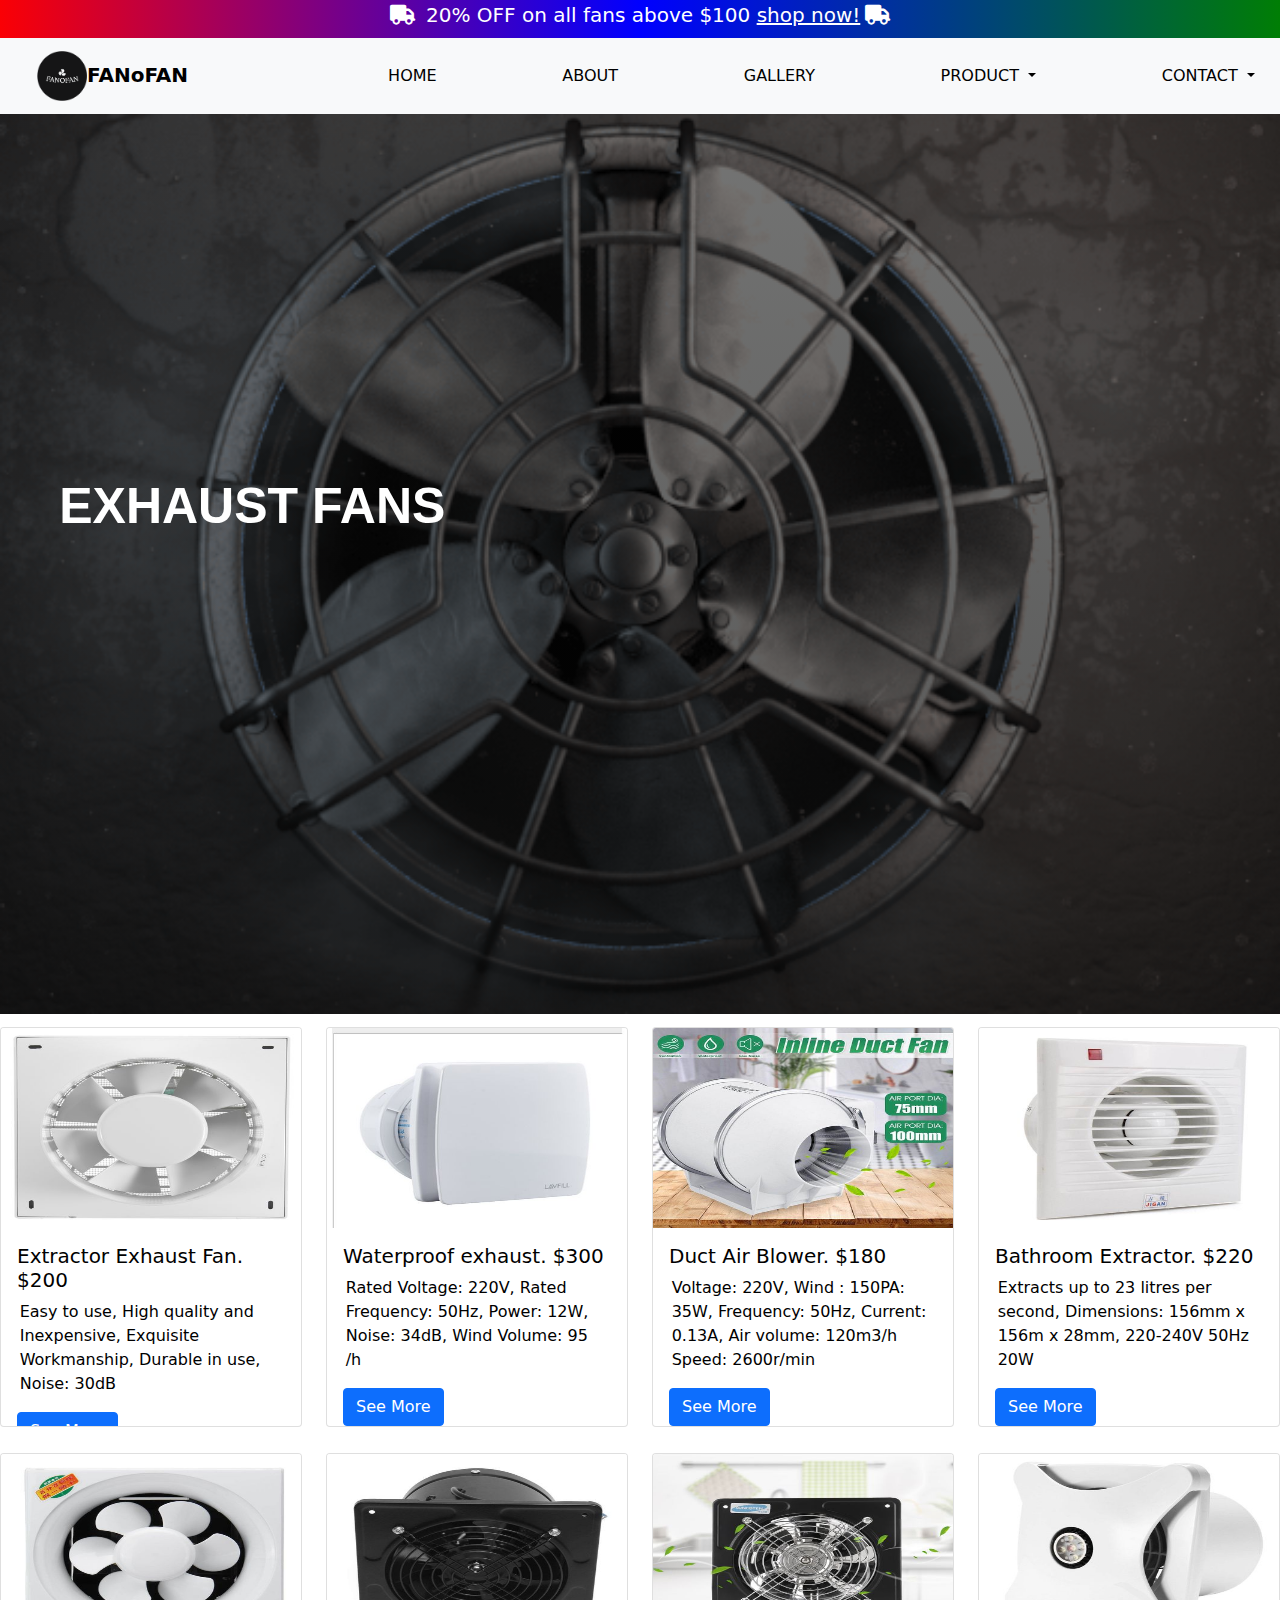
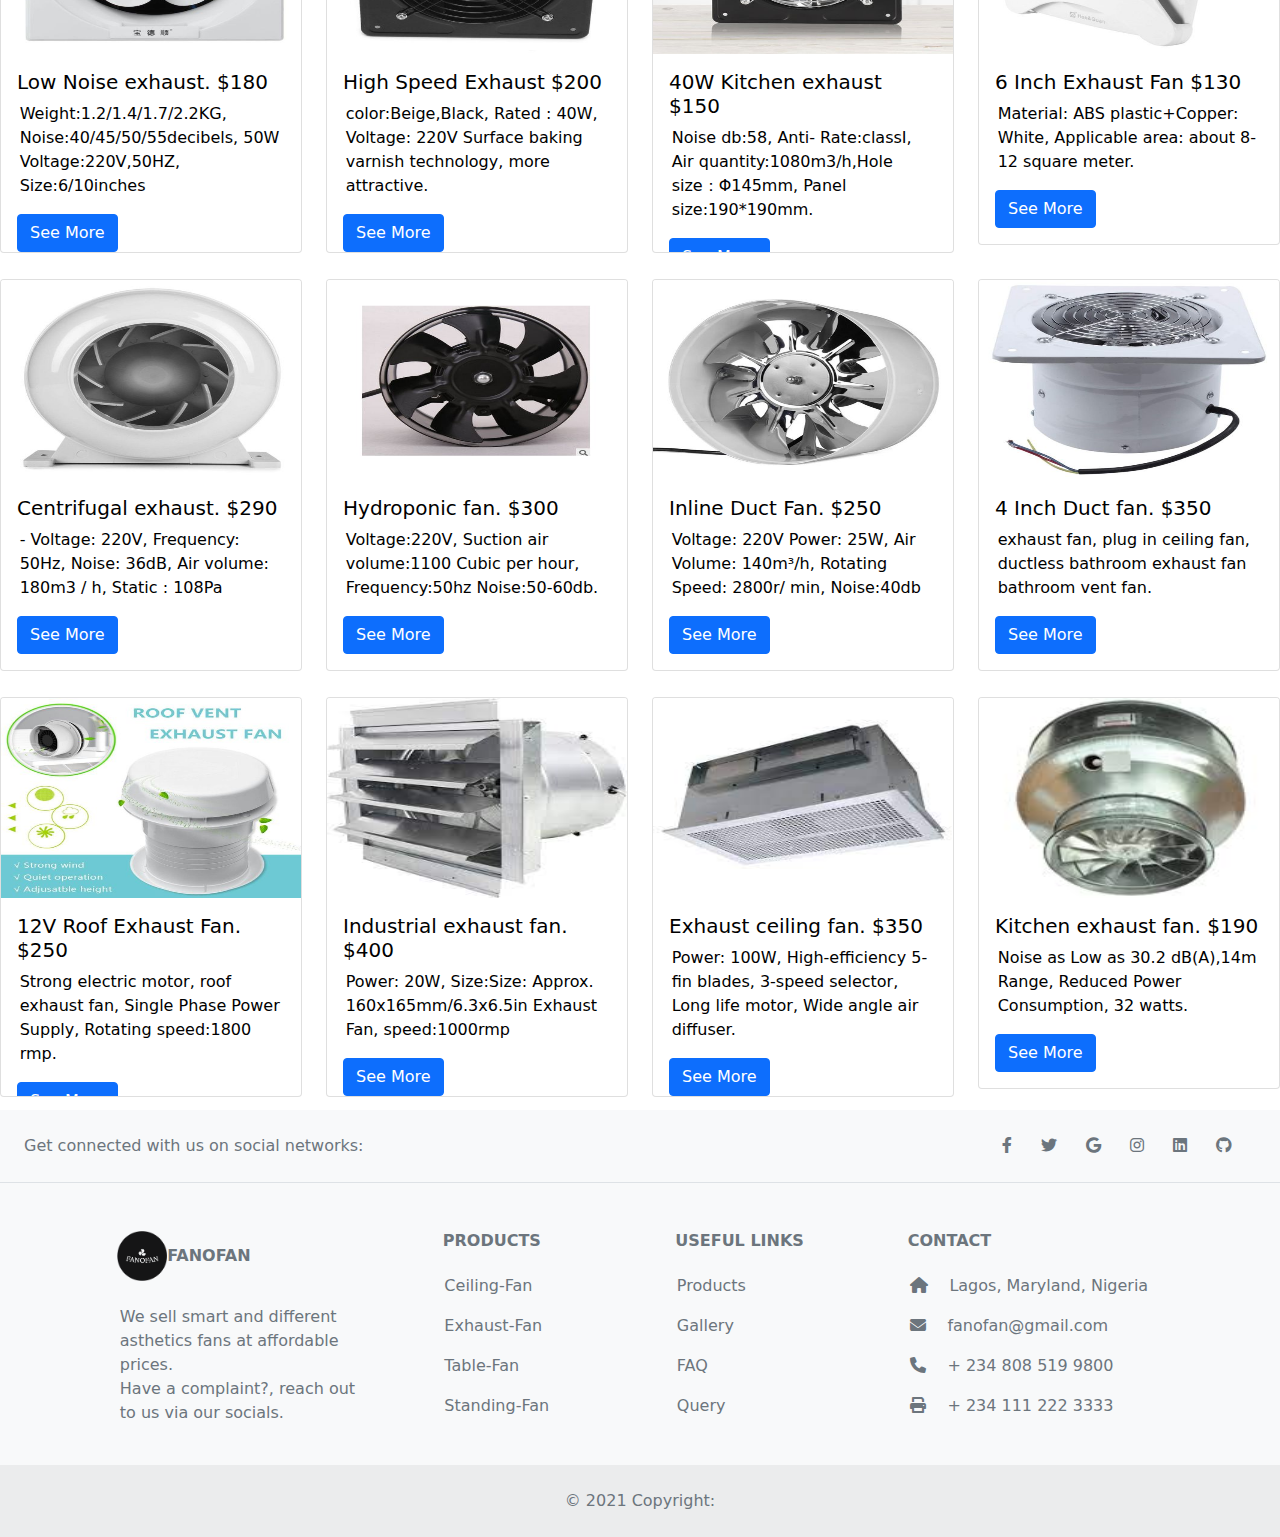
<file: exhaust-fan.html>
<!DOCTYPE html>
<html lang="en">
<head>
    <meta charset="UTF-8">
    <meta http-equiv="X-UA-Compatible" content="IE=edge">
    <meta name="viewport" content="width=device-width, initial-scale=1.0">
    <script src="./bootstrap/js/bootstrap.min.js"></script>
    <link rel="stylesheet" href="./bootstrap/css/bootstrap.min.css">
    <link rel="stylesheet" href="./index.css">
    <link rel="stylesheet" href="./fontawesome-free-6.1.1-web/fontawesome-free-6.1.1-web/css/all.css">
    <link rel="stylesheet" href="./standing-fan.css">
    <title>Exhaust-Fans</title>
    <link rel="icon" type="png/image" href="./img/logo_fanofan.png">
    <style>
        #exhaust{
        display: flex;
        width: 100%;
        min-height: 100vh;
        background-position:center;
        background-size: cover;
        background-image: linear-gradient(rgba(0, 0, 0, 0.539),rgba(6, 6, 6, 0.687)), url(./img/gif\ background.gif);
        }

        @media screen and (min-width:480px) {
            #text{
                position: absolute;
                top: 50%;
                left: 2%;
            }
        }

    </style>
</head>
<body>
    <div class="container-fluid m-0 p-0">
      <div class="row" id="top">
        <div class="top-header">
           <h5> <i class="fa fa-truck" id="truck" aria-hidden="true"></i> 20% OFF on all fans above $100
                <a href="standing-fan.html">shop now!</a><i class="fa fa-truck" id="truck" aria-hidden="true"></i>
            </h5> 
        </div>
        </div>
        <nav class="navbar navbar-expand-lg bg-light">
            <div class="container-fluid">
              <a class="navbar-brand" href="#"><img src="./img/logo_fanofan.png" alt="" style="width: 50px; height: 50px;">FANoFAN</a>
              <button class="navbar-toggler" type="button" data-bs-toggle="collapse" data-bs-target="#navbarSupportedContent"
                 aria-controls="navbarSupportedContent" aria-expanded="false" aria-label="Toggle navigation"></i>
                <span class="navbar-toggler-icon"><i class="fa fa-bars" aria-hidden="true"></i></span>
              </button>
              <div class="collapse navbar-collapse" id="navbarSupportedContent">
                <ul class="navbar-nav me-auto mb-2 mb-lg-0">
                  <li class="nav-item">
                    <a class="nav-link active" aria-current="page" href="index.html">Home</a>
                  </li>
                  <li class="nav-item">
                    <a class="nav-link" href="about.html">about</a>
                  </li>
                  <li class="nav-item">
                    <a class="nav-link" href="gallery.html">Gallery</a>
                  </li>
                  <li class="nav-item dropdown">
                    <a class="nav-link dropdown-toggle" href="product.html" role="button" data-bs-toggle="dropdown" aria-expanded="false">
                     product
                    </a>
                    <ul class="dropdown-menu">
                      <li><a class="dropdown-item" href="ceiling-fan.html">ceiling fan</a></li>
                      <li><a class="dropdown-item" href="standing-fan.html">standing fan</a></li>
                      <li><a class="dropdown-item" href="hand-fan.html">hand fan</a></li>
                      <li><a class="dropdown-item" href="exhaust-fan.html">exhaust fan</a></li>
                      <li><a class="dropdown-item" href="table-fan.html">Table fan</a></li>
                    </ul>
                  </li>
                  <li class="nav-item dropdown">
                    <a class="nav-link dropdown-toggle" href="#" role="button" data-bs-toggle="dropdown" aria-expanded="false">
                     contact
                    </a>
                    <ul class="dropdown-menu">
                      <li><a class="dropdown-item" href="query.html">query</a></li>
                      <li><a class="dropdown-item" href="faq.html">FAQ</a></li>
                    </ul>
                  </li>
                </ul>
                <!-- <form class="d-flex" role="search">
                  <input class="form-control me-2" type="text" id="myInput" onkeyup="myFunction()"
                   placeholder="Search for names.." title="Type in a name">
                  <button class="btn btn-outline-success" type="submit" style="height: 45px;">Search</button>
                </form> -->
              </div>
            </div>
          </nav>
          <!-- nav ends here -->

          <div class="row m-0 p-0" id="exhaust">
            <div class="col-sm-12">
                <div id="text" style="color: white;">
                <h1> Exhaust Fans</h1>
                </div>
          </div>
      </div>

        <div class="row">
            <div class="col-sm-3">
              <div class="card">
                <div class="bg-image hover-overlay ripple" data-mdb-ripple-color="light">
                  <img src="./img/exhaust/1.jpg" class="img-fluid" />
                  <a href="gallery.html">
                    <div class="mask" style="background-color: rgba(251, 251, 251, 0.15);"></div>
                  </a>
                </div>
                <div class="card-body">
                  <h5 class="card-title">Extractor Exhaust Fan. $200</h5>
                  <p class="card-text">Easy to use, High quality and Inexpensive, Exquisite Workmanship,
                    Durable in use, Noise: 30dB</p>
                  <a href="gallery.html" class="btn btn-primary">See More</a>
                </div>
              </div>
            </div>
            <div class="col-sm-3">
      
              <div class="card">
                <div class="bg-image hover-overlay ripple" data-mdb-ripple-color="light">
                  <img src="./img/exhaust/2.jpg" class="img-fluid" />
                  <a href="product.html">
                    <div class="mask" style="background-color: rgba(251, 251, 251, 0.15);"></div>
                  </a>
                </div>
                <div class="card-body">
                  <h5 class="card-title">Waterproof exhaust. $300</h5>
                  <p class="card-text">Rated Voltage: 220V, Rated Frequency: 50Hz, Power: 12W, Noise: 34dB,
                     Wind Volume: 95 /h
                  </p>
                  <a href="gallery.html" class="btn btn-primary">See More</a>
                </div>
              </div>
      
            </div>
      
            <div class="col-sm-3">
      
              <div class="card">
                <div class="bg-image hover-overlay ripple" data-mdb-ripple-color="light">
                  <img src="./img/exhaust/3.jpg" class="img-fluid" />
                  <a href="product.html">
                    <div class="mask" style="background-color: rgba(251, 251, 251, 0.15);"></div>
                  </a>
                </div>
                <div class="card-body">
                  <h5 class="card-title"> Duct Air Blower. $180</h5>
                  <p class="card-text">Voltage: 220V, Wind : 150PA: 35W, Frequency: 50Hz, Current: 0.13A,
                    Air volume: 120m3/h Speed: 2600r/min
                    </p>
                  <a href="gallery.html" class="btn btn-primary">See More</a>
                </div>
              </div>
      
            </div>
      
            <div class="col-sm-3">
      
              <div class="card">
                <div class="bg-image hover-overlay ripple" data-mdb-ripple-color="light">
                  <img src="./img/exhaust/4.jpg" class="img-fluid" />
                  <a href="gallery.html">
                    <div class="mask" style="background-color: rgba(251, 251, 251, 0.15);"></div>
                  </a>
                </div>
                <div class="card-body">
                  <h5 class="card-title"> Bathroom Extractor. $220</h5>
                  <p class="card-text">Extracts up to 23 litres per second,
                    Dimensions: 156mm x 156m x 28mm, 220-240V 50Hz 20W
                  </p>
                  <a href="gallery.html" class="btn btn-primary">See More</a>
                </div>
              </div>
            </div>
            </div>
      
            <div class="row">
              <div class="col-sm-3">
                <div class="card">
                  <div class="bg-image hover-overlay ripple" data-mdb-ripple-color="light">
                    <img src="./img/exhaust/5.jpg" class="img-fluid" />
                    <a href="gallery.html">
                      <div class="mask" style="background-color: rgba(251, 251, 251, 0.15)"></div>
                    </a>
                  </div>
                  <div class="card-body">
                    <h5 class="card-title">Low Noise exhaust. $180</h5>
                    <p class="card-text">Weight:1.2/1.4/1.7/2.2KG, Noise:40/45/50/55decibels, 50W Voltage:220V,50HZ,
                        Size:6/10inches
                    </p>
                    <a href="gallery.html" class="btn btn-primary">See More</a>
                  </div>
                </div>
              </div>
      
              <div class="col-sm-3">
                <div class="card">
                  <div class="bg-image hover-overlay ripple" data-mdb-ripple-color="light">
                    <img src="./img/exhaust/6.jpg" class="img-fluid" />
                    <a href="gallery.html">
                      <div class="mask" style="background-color: rgba(251, 251, 251, 0.15)"></div>
                    </a>
                  </div>
                  <div class="card-body">
                    <h5 class="card-title">High Speed Exhaust $200</h5>
                    <p class="card-text">color:Beige,Black, Rated : 40W, Voltage: 220V
                        Surface baking varnish technology, more attractive.
                    </p>
                    <a href="gallery.html" class="btn btn-primary">See More</a>
                  </div>
                </div>
              </div>
      
              <div class="col-sm-3">
                <div class="card">
                  <div class="bg-image hover-overlay ripple" data-mdb-ripple-color="light">
                    <img src="./img/exhaust/7.jpg" class="img-fluid" />
                    <a href="gallery.html">
                      <div class="mask" style="background-color: rgba(251, 251, 251, 0.15)"></div>
                    </a>
                  </div>
                  <div class="card-body">
                    <h5 class="card-title">40W Kitchen exhaust $150</h5>
                    <p class="card-text">Noise db:58, Anti- Rate:classⅠ, Air quantity:1080m3/h,Hole size：Φ145mm,
                        Panel size:190*190mm.
                    </p>
                    <a href="gallery.html" class="btn btn-primary">See More</a>
                  </div>
                </div>
              </div>
      
              <div class="col-sm-3">
                <div class="card">
                  <div class="bg-image hover-overlay ripple" data-mdb-ripple-color="light">
                    <img src="./img/exhaust/8.jpg" class="img-fluid" />
                    <a href="gallery.html">
                      <div class="mask" style="background-color: rgba(251, 251, 251, 0.15)"></div>
                    </a>
                  </div>
                  <div class="card-body">
                    <h5 class="card-title">6 Inch Exhaust Fan $130</h5>
                    <p class="card-text">Material: ABS plastic+Copper: White,
                        Applicable area: about 8-12 square meter.
                    </p>
                    <a href="gallery.html" class="btn btn-primary">See More</a>
                  </div>
                </div>
              </div>
            </div>
      
            <div class="row">
              <div class="col-sm-3">
                <div class="card">
                  <div class="bg-image hover-overlay ripple" data-mdb-ripple-color="light">
                    <img src="./img/exhaust/9.jpg" class="img-fluid" />
                    <a href="gallery.html">
                      <div class="mask" style="background-color: rgba(251, 251, 251, 0.15);"></div>
                    </a>
                  </div>
                  <div class="card-body">
                    <h5 class="card-title">Centrifugal exhaust. $290</h5>
                    <p class="card-text">- Voltage: 220V, Frequency: 50Hz, Noise: 36dB,  Air volume: 180m3 / h,
                        Static : 108Pa
                    </p>
                    <a href="gallery.html" class="btn btn-primary">See More</a>
                  </div>
                </div>
              </div>
              <div class="col-sm-3">
      
                <div class="card">
                  <div class="bg-image hover-overlay ripple" data-mdb-ripple-color="light">
                    <img src="./img/exhaust/10.jpg" class="img-fluid" />
                    <a href="gallery.html">
                      <div class="mask" style="background-color: rgba(251, 251, 251, 0.15);"></div>
                    </a>
                  </div>
                  <div class="card-body">
                    <h5 class="card-title">Hydroponic fan. $300</h5>
                    <p class="card-text">Voltage:220V, Suction air volume:1100 Cubic per hour, Frequency:50hz
                        Noise:50-60db.</p>
                    <a href="gallery.html" class="btn btn-primary">See More</a>
                  </div>
                </div>
      
              </div>
      
              <div class="col-sm-3">
      
                <div class="card">
                  <div class="bg-image hover-overlay ripple" data-mdb-ripple-color="light">
                    <img src="./img/exhaust/11.jpg" class="img-fluid" />
                    <a href="gallery.html">
                      <div class="mask" style="background-color: rgba(251, 251, 251, 0.15);"></div>
                    </a>
                  </div>
                  <div class="card-body">
                    <h5 class="card-title">Inline Duct Fan. $250</h5>
                    <p class="card-text">Voltage: 220V
                        Power: 25W, Air Volume: 140m³/h, Rotating Speed: 2800r/ min, Noise:40db</p>
                    <a href="gallery.html" class="btn btn-primary">See More</a>
                  </div>
                </div>
      
              </div>
      
              <div class="col-sm-3">
      
                <div class="card">
                  <div class="bg-image hover-overlay ripple" data-mdb-ripple-color="light">
                    <img src="./img/exhaust/12.jpg" class="img-fluid" />
                    <a href="gallery.html">
                      <div class="mask" style="background-color: rgba(251, 251, 251, 0.15);"></div>
                    </a>
                  </div>
                  <div class="card-body">
                    <h5 class="card-title">4 Inch Duct fan. $350</h5>
                    <p class="card-text">exhaust fan, plug in ceiling fan, ductless bathroom exhaust fan
                        bathroom vent fan.</p>
                    <a href="gallery.html" class="btn btn-primary">See More</a>
                  </div>
                </div>
              </div>
              </div>
      
              <div class="row">
                <div class="col-sm-3">
                  <div class="card">
                    <div class="bg-image hover-overlay ripple" data-mdb-ripple-color="light">
                      <img src="./img/exhaust/13.jpg" class="img-fluid" />
                      <a href="check-out.html">
                        <div class="mask" style="background-color: rgba(251, 251, 251, 0.15)"></div>
                      </a>
                    </div>
                    <div class="card-body">
                      <h5 class="card-title">12V Roof Exhaust Fan. $250</h5>
                      <p class="card-text">Strong electric motor, roof exhaust fan, Single Phase Power Supply,
                        Rotating speed:1800 rmp.
                      </p>
                      <a href="check-out.html" class="btn btn-primary">See More</a>
                    </div>
                  </div>
                </div>
      
                <div class="col-sm-3">
                  <div class="card">
                    <div class="bg-image hover-overlay ripple" data-mdb-ripple-color="light">
                      <img src="./img/exhaust/14.jpg" class="img-fluid" />
                      <a href="check-out.html">
                        <div class="mask" style="background-color: rgba(251, 251, 251, 0.15)"></div>
                      </a>
                    </div>
                    <div class="card-body">
                      <h5 class="card-title">Industrial exhaust fan. $400</h5>
                      <p class="card-text">Power: 20W, Size:Size: Approx. 160x165mm/6.3x6.5in
                        Exhaust Fan, speed:1000rmp
                      </p>
                      <a href="gallery.html" class="btn btn-primary">See More</a>
                    </div>
                  </div>
                </div>
      
                <div class="col-sm-3">
                  <div class="card">
                    <div class="bg-image hover-overlay ripple" data-mdb-ripple-color="light">
                      <img src="./img/exhaust/15.jpg" class="img-fluid" />
                      <a href="gallery.html">
                        <div class="mask" style="background-color: rgba(251, 251, 251, 0.15)"></div>
                      </a>
                    </div>
                    <div class="card-body">
                      <h5 class="card-title">Exhaust ceiling fan. $350</h5>
                      <p class="card-text">Power: 100W, High-efficiency 5-fin blades, 3-speed selector,
                        Long life motor, Wide angle air diffuser.
                      </p>
                      <a href="gallery.html" class="btn btn-primary">See More</a>
                    </div>
                  </div>
                </div>
      
                <div class="col-sm-3">
                  <div class="card">
                    <div class="bg-image hover-overlay ripple" data-mdb-ripple-color="light">
                      <img src="./img/exhaust/16.jpg" class="img-fluid" />
                      <a href="gallery.html">
                        <div class="mask" style="background-color: rgba(251, 251, 251, 0.15)"></div>
                      </a>
                    </div>
                    <div class="card-body">
                      <h5 class="card-title">Kitchen exhaust fan. $190</h5>
                      <p class="card-text">Noise as Low as 30.2 dB(A),14m Range,
                        Reduced Power Consumption, 32 watts.
                      </p>
                      <a href="gallery.html" class="btn btn-primary">See More</a>
                    </div>
                  </div>
                </div>
                
              </div>



              <!-- footer starts here -->
    <div class="row">
      <!-- Footer -->
<footer class="text-center text-lg-start bg-light text-muted">
  <!-- Section: Social media -->
  <section class="d-flex justify-content-center justify-content-lg-between p-4 border-bottom">
    <!-- Left -->
    <div class="me-5 d-none d-lg-block">
      <span>Get connected with us on social networks:</span>
    </div>
    <!-- Left -->

    <!-- Right -->
    <div>
      <a href="" class="me-4 text-reset">
        <i class="fab fa-facebook-f"></i>
      </a>
      <a href="" class="me-4 text-reset">
        <i class="fab fa-twitter"></i>
      </a>
      <a href="" class="me-4 text-reset">
        <i class="fab fa-google"></i>
      </a>
      <a href="" class="me-4 text-reset">
        <i class="fab fa-instagram"></i>
      </a>
      <a href="" class="me-4 text-reset">
        <i class="fab fa-linkedin"></i>
      </a>
      <a href="" class="me-4 text-reset">
        <i class="fab fa-github"></i>
      </a>
    </div>
    <!-- Right -->
  </section>
  <!-- Section: Social media -->

  <!-- Section: Links  -->
  <section class="">
    <div class="container text-center text-md-start mt-5">
      <!-- Grid row -->
      <div class="row mt-3">
        <!-- Grid column -->
        <div class="col-md-3 col-lg-4 col-xl-3 mx-auto mb-4">
          <!-- Content -->
          <h6 class="text-uppercase fw-bold mb-4">
           <img src="./img/logo_fanofan.png" alt="" style="width: 50px; height: 50px;">FANoFAN
          </h6>
          <p>
              We sell smart and different asthetics fans at affordable prices. <br>
              Have a complaint?, reach out to us via our socials.
          </p>
        </div>
        <!-- Grid column -->

        <!-- Grid column -->
        <div class="col-md-2 col-lg-2 col-xl-2 mx-auto mb-4">
          <!-- Links -->
          <h6 class="text-uppercase fw-bold mb-4">
            Products
          </h6>
          <p>
            <a href="#!" class="text-reset">Ceiling-Fan</a>
          </p>
          <p>
            <a href="#!" class="text-reset">Exhaust-Fan</a>
          </p>
          <p>
            <a href="#!" class="text-reset">Table-Fan</a>
          </p>
          <p>
            <a href="#!" class="text-reset">Standing-Fan</a>
          </p>
        </div>
        <!-- Grid column -->

        <!-- Grid column -->
        <div class="col-md-3 col-lg-2 col-xl-2 mx-auto mb-4">
          <!-- Links -->
          <h6 class="text-uppercase fw-bold mb-4">
            Useful links
          </h6>
          <p>
            <a href="product.html" class="text-reset">Products</a>
          </p>
          <p>
            <a href="gallery.html" class="text-reset">Gallery</a>
          </p>
          <p>
            <a href="faq.html" class="text-reset">FAQ</a>
          </p>
          <p>
            <a href="query.html" class="text-reset">Query</a>
          </p>
        </div>
        <!-- Grid column -->

        <!-- Grid column -->
        <div class="col-md-4 col-lg-3 col-xl-3 mx-auto mb-md-0 mb-4">
          <!-- Links -->
          <h6 class="text-uppercase fw-bold mb-4">Contact</h6>
          <p><i class="fas fa-home me-3"></i> Lagos, Maryland, Nigeria</p>
          <p>
            <i class="fas fa-envelope me-3"></i>
            fanofan@gmail.com
          </p>
          <p><i class="fas fa-phone me-3"></i> + 234 808 519 9800</p>
          <p><i class="fas fa-print me-3"></i> + 234 111 222 3333</p>
        </div>
        <!-- Grid column -->
      </div>
      <!-- Grid row -->
    </div>
  </section>
  <!-- Section: Links  -->

  <!-- Copyright -->
  <div class="text-center p-4" style="background-color: rgba(0, 0, 0, 0.05);">
    © 2021 Copyright:
  </div>
  <!-- Copyright -->
</footer>
<!-- Footer -->

    </div>
</body>
</html>
</file>
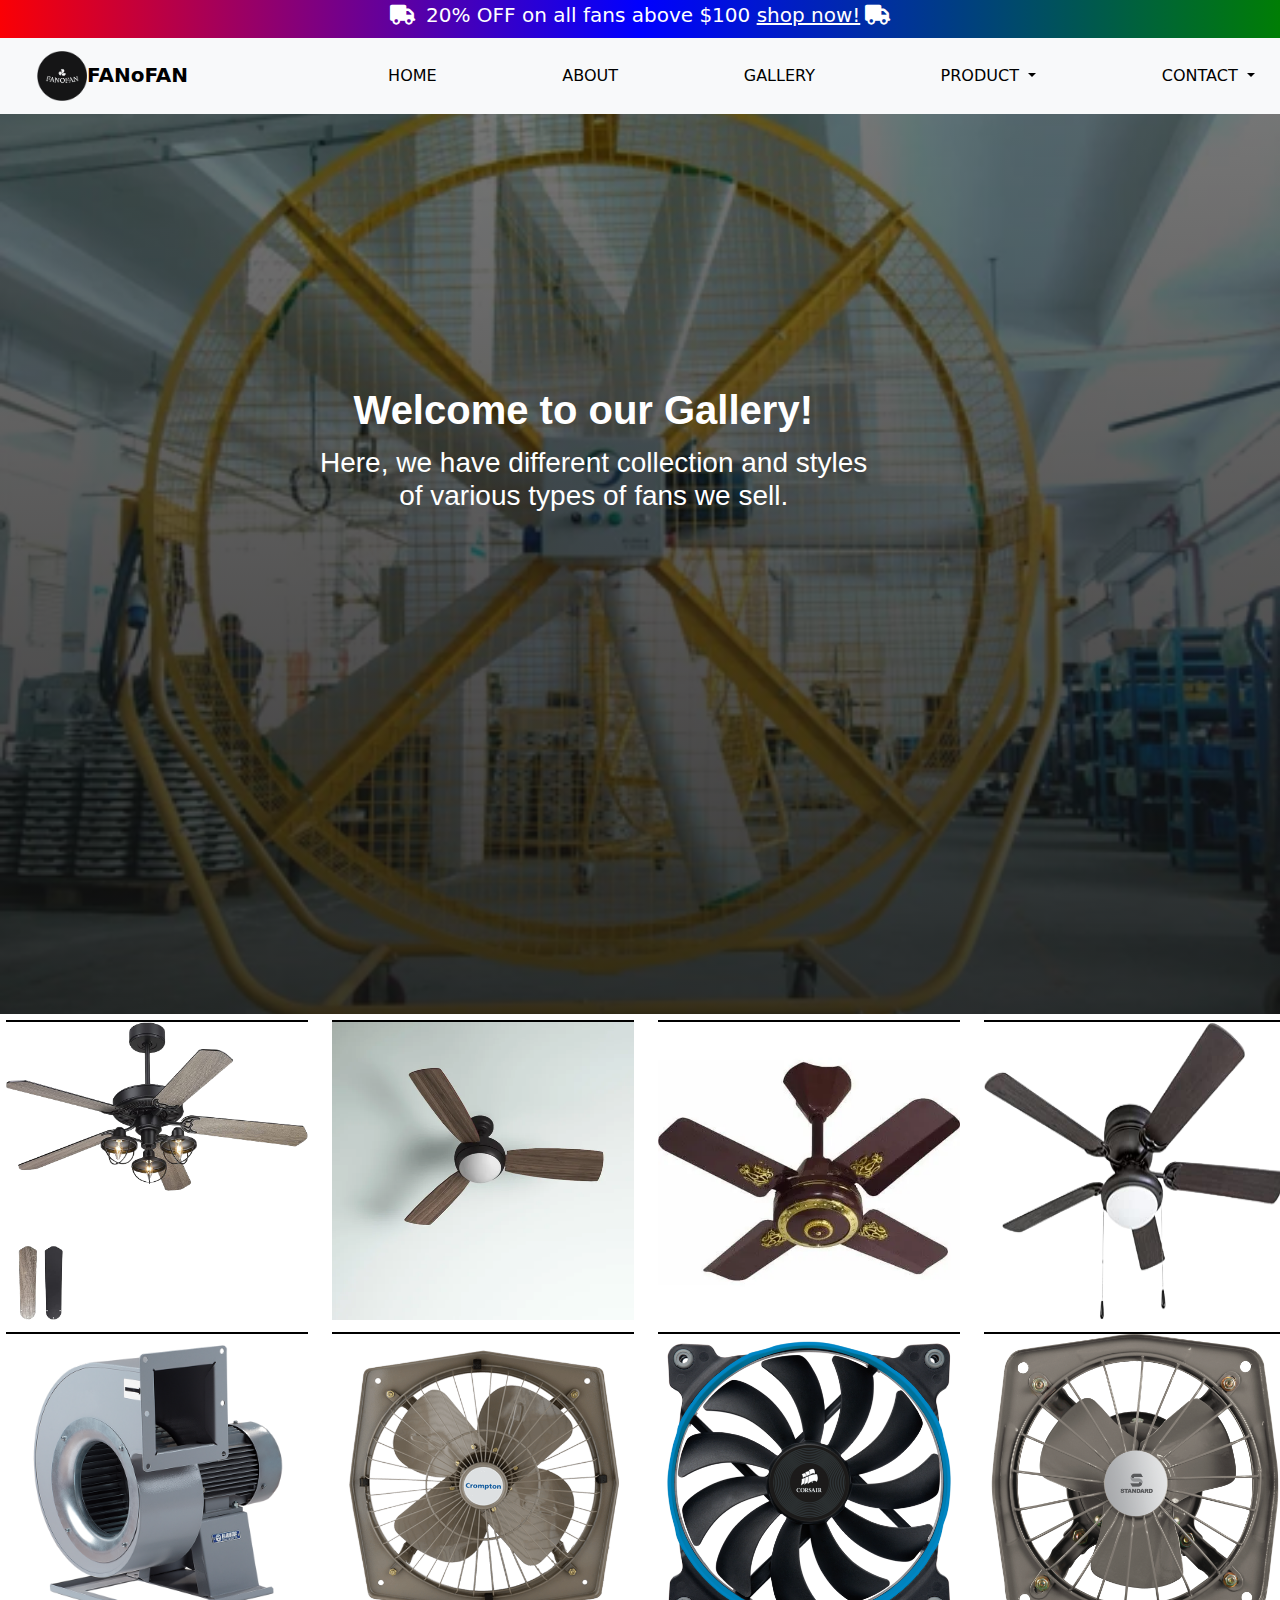
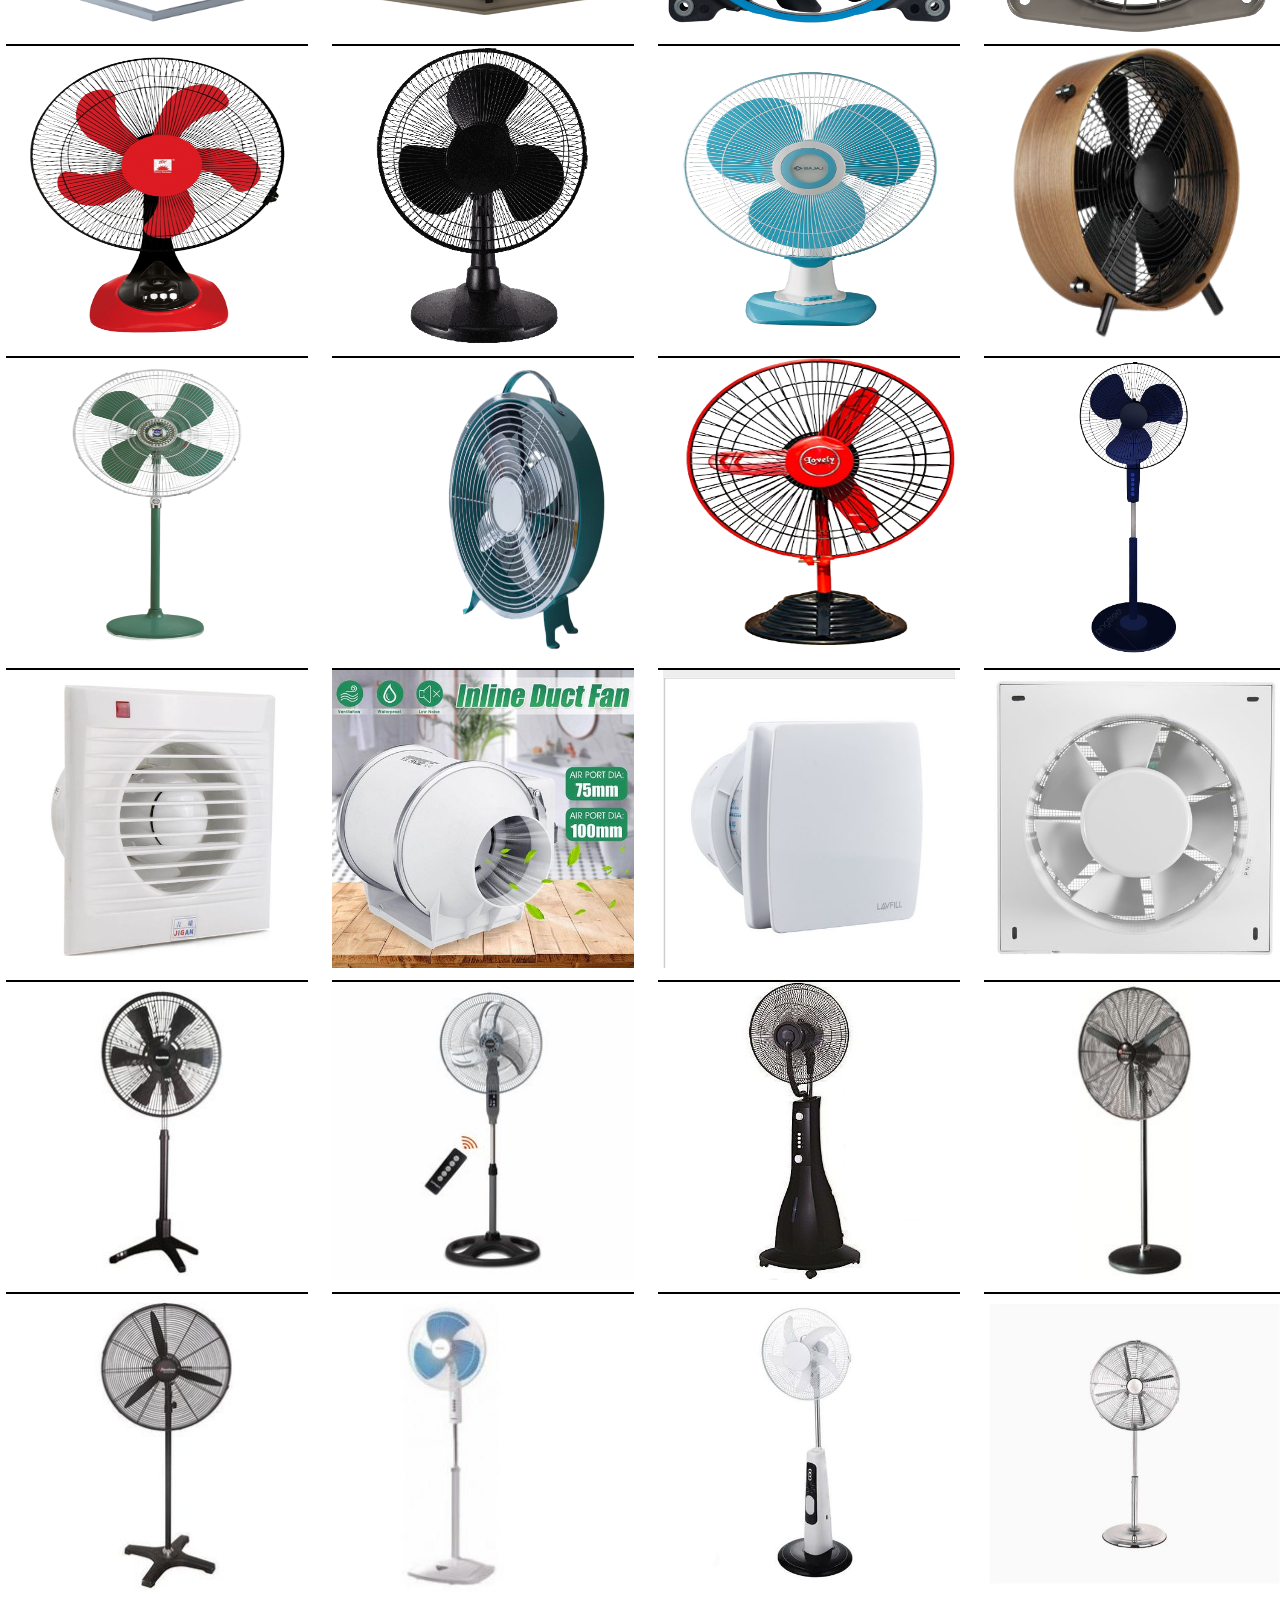
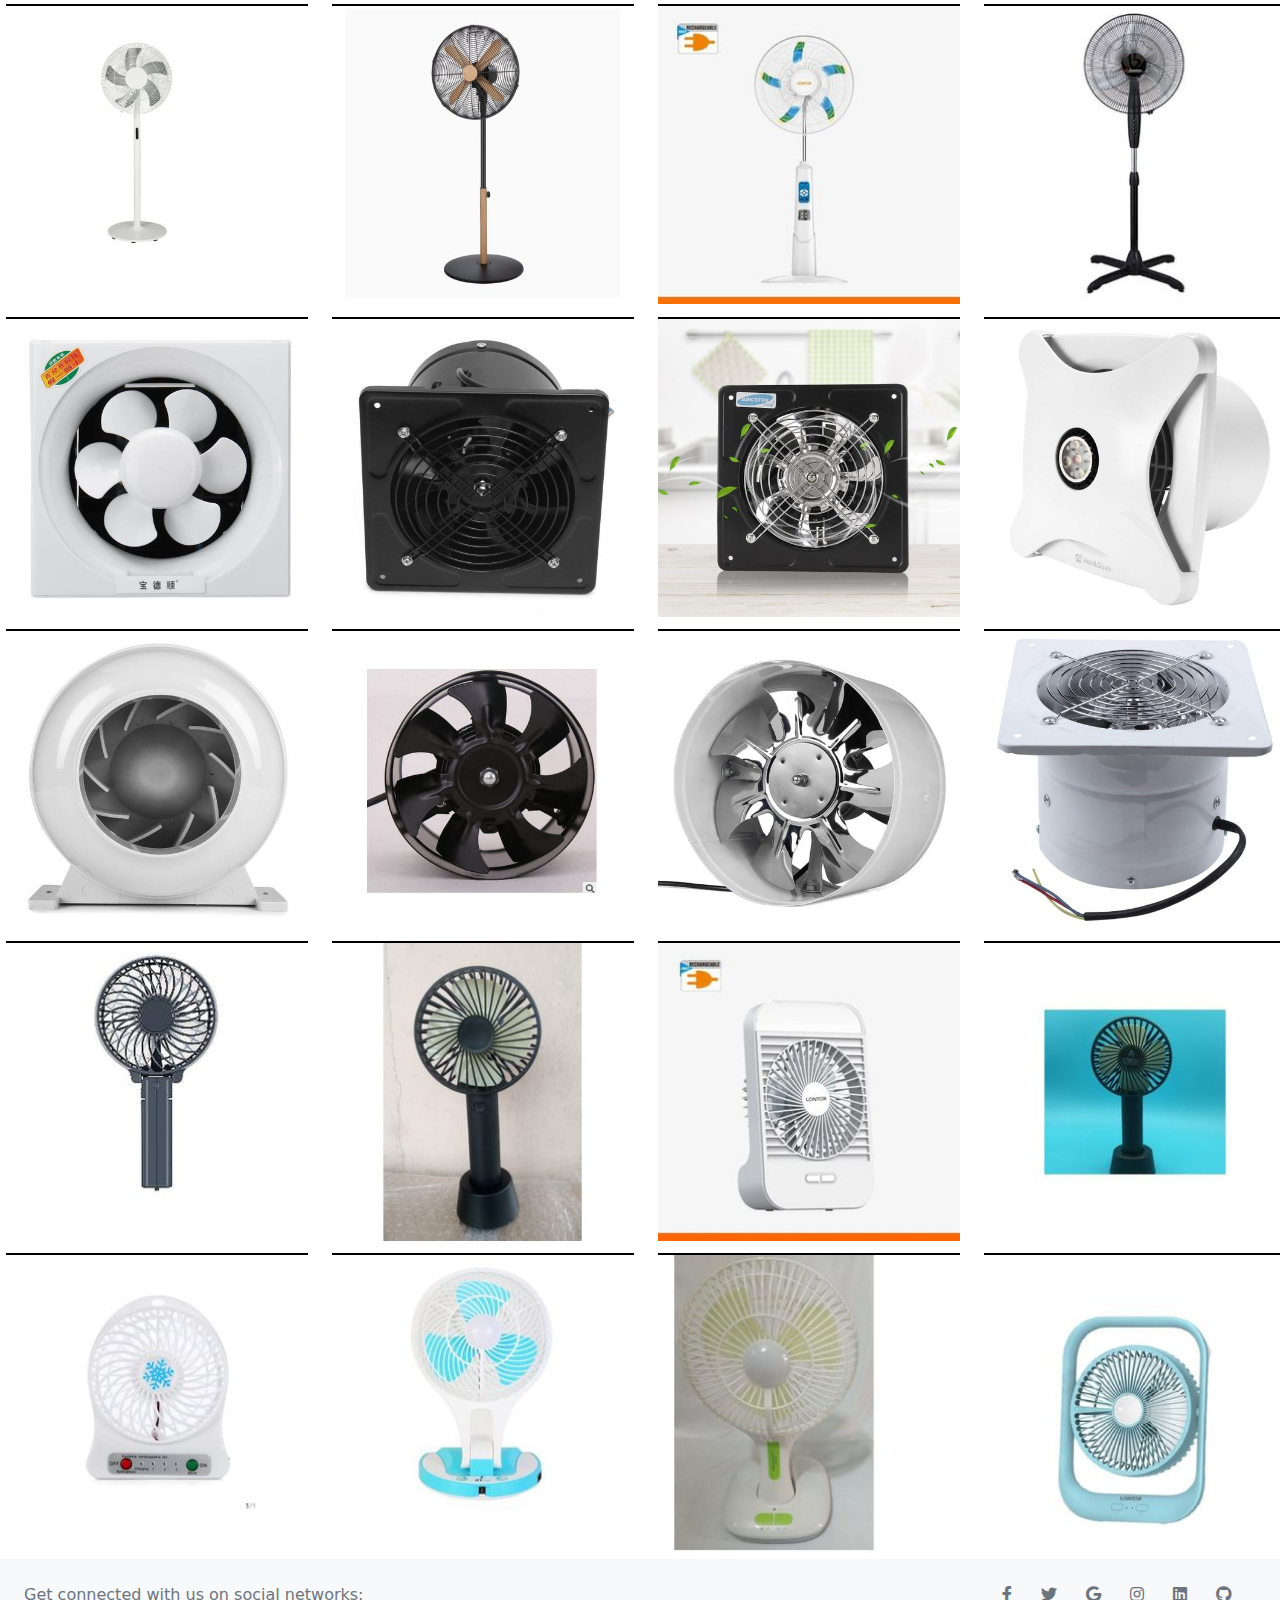
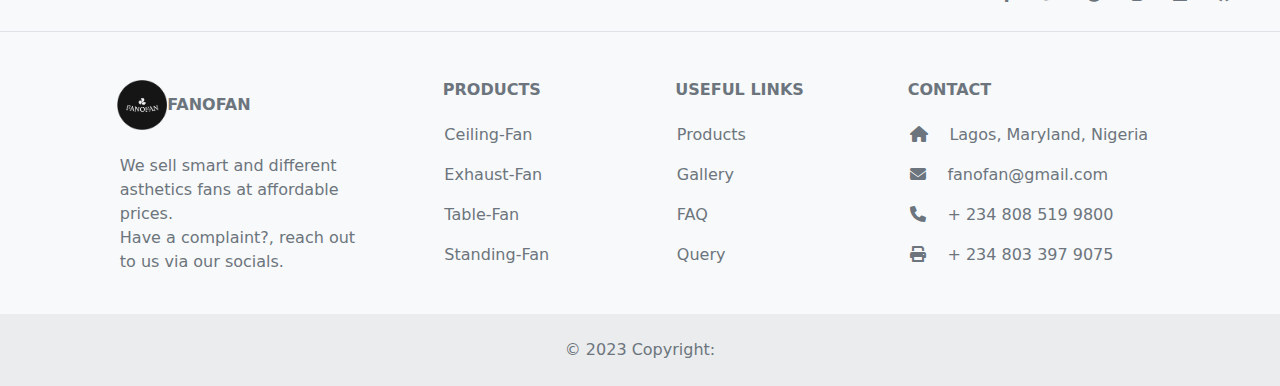
<file: gallery.html>
<!DOCTYPE html>
<html lang="en">
<head>
    <meta charset="UTF-8">
    <meta http-equiv="X-UA-Compatible" content="IE=edge">
    <meta name="viewport" content="width=device-width, initial-scale=1.0">
    <script src="./bootstrap/js/bootstrap.min.js"></script>
    <link rel="stylesheet" href="./bootstrap/css/bootstrap.min.css">
    <link rel="stylesheet" href="./index.css">
    <link rel="stylesheet" href="./fontawesome-free-6.1.1-web/fontawesome-free-6.1.1-web/css/all.css">
    <link rel="stylesheet" href="./gallery.css">
<link rel="stylesheet" href="./animate-css-animate.css-e8c4fab/animate.min.css">
    <title>Gallery</title>
    <link rel="icon" type="png/image" href="./img/logo_fanofan.png">
</head>
<body>
    <div class="container-fluid m-0 p-0">
        <div class="row" id="top">
            <div class="top-header">
               <h5> <i class="fa fa-truck" id="truck" aria-hidden="true"></i> 20% OFF on all fans above $100
                    <a href="standing-fan.html">shop now!</a><i class="fa fa-truck" id="truck" aria-hidden="true"></i>
                </h5> 
            </div>
            </div>
            <nav class="navbar navbar-expand-lg bg-light">
                <div class="container-fluid">
                  <a class="navbar-brand" href="#"><img src="./img/logo_fanofan.png" alt="" style="width: 50px; height: 50px;">FANoFAN</a>
                  <button class="navbar-toggler" type="button" data-bs-toggle="collapse" data-bs-target="#navbarSupportedContent" aria-controls="navbarSupportedContent" aria-expanded="false" aria-label="Toggle navigation">
                    <span class="navbar-toggler-icon">Menu</span>
                  </button>
                  <div class="collapse navbar-collapse" id="navbarSupportedContent">
                    <ul class="navbar-nav me-auto mb-2 mb-lg-0">
                      <li class="nav-item">
                        <a class="nav-link active" aria-current="page" href="index.html">Home</a>
                      </li>
                      <li class="nav-item">
                        <a class="nav-link" href="about.html">about</a>
                      </li>
                      <li class="nav-item">
                        <a class="nav-link" href="gallery.html">Gallery</a>
                      </li>
                      <li class="nav-item dropdown">
                        <a class="nav-link dropdown-toggle" href="product.html" role="button" data-bs-toggle="dropdown" aria-expanded="false">
                         product
                        </a>
                        <ul class="dropdown-menu">
                          <li><a class="dropdown-item" href="ceiling-fan.html">ceiling fan</a></li>
                          <li><a class="dropdown-item" href="standing-fan.html">standing fan</a></li>
                          <li><a class="dropdown-item" href="Hand-fan.html">hand fan</a></li>
                          <li><a class="dropdown-item" href="exhaust-fan.html">exhaust fan</a></li>
                          <li><a class="dropdown-item" href="table-fan.html">Table fan</a></li>
                        </ul>
                      </li>
                      <li class="nav-item dropdown">
                        <a class="nav-link dropdown-toggle" href="#" role="button" data-bs-toggle="dropdown" aria-expanded="false">
                         contact
                        </a>
                        <ul class="dropdown-menu">
                          <li><a class="dropdown-item" href="query.html">query</a></li>
                          <li><a class="dropdown-item" href="faq.html">FAQ</a></li>
                        </ul>
                      </li>
                    </ul>
                    <!-- <form class="d-flex" role="search">
                      <input class="form-control me-2" type="search" placeholder="Search" aria-label="Search">
                      <button class="btn btn-outline-success" type="submit">Search</button>
                    </form> -->
                  </div>
                </div>
              </nav>
        <!-- NAVBAR ENDS HERE! -->

              <div class="row m-0 p-0" id="gallery">
                  <div class="col-sm-12">
                      <div id="text" style="color: white;">
                      <h1> Welcome to our Gallery!</h1>
                        <h3>Here, we have different collection and styles <br> of various types of fans we sell.</h3>
                      </div>
                </div>
            </div>

            <!-- images start here -->

              <div class="row">
                  <div class="col-sm-3" id="images">
                    <img src="./img/fan1.png" alt="">
                    <span class="fa fa-star checked"></span>
                    <span class="fa fa-star checked"></span>
                    <span class="fa fa-star checked"></span>
                    <span class="fa fa-star checked"></span>
                    <span class="fa fa-star unchecked"></span> 
                    <h3>$200</h3>
                  </div>
                  <div class="col-sm-3" id="images">
                    <img src="./img/ceiling fan 4" alt="">
                    <span class="fa fa-star checked"></span>
                    <span class="fa fa-star checked"></span>
                    <span class="fa fa-star checked"></span>
                    <span class="fa fa-star checked"></span>
                    <span class="fa fa-star unchecked"></span>
                    <h3>$210</h3>
                  </div>
                  <div class="col-sm-3" id="images">
                    <img src="./img/ceiling fan2" alt="">
                    <span class="fa fa-star checked"></span>
                    <span class="fa fa-star checked"></span>
                    <span class="fa fa-star checked"></span>
                    <span class="fa fa-star checked"></span>
                    <span class="fa fa-star unchecked"></span>
                    <h3>$190</h3>
                  </div>
                  <div class="col-sm-3" id="images">
                    <img src="./img/ceiling_fan_3.png" alt="">
                    <span class="fa fa-star checked"></span>
                    <span class="fa fa-star checked"></span>
                    <span class="fa fa-star checked"></span>
                    <span class="fa fa-star checked"></span>
                    <span class="fa fa-star unchecked"></span>
                    <h3>$200</h3>
                  </div>

              </div>

              <div class="row">
                  <div class="col-sm-3" id="images">
                    <img src="./img/featured exhaust3.png" alt="">
                    <span class="fa fa-star checked"></span>
                    <span class="fa fa-star checked"></span>
                    <span class="fa fa-star checked"></span>
                    <span class="fa fa-star checked"></span>
                    <span class="fa fa-star unchecked"></span>
                    <h3>$300</h3>
                  </div>
                  <div class="col-sm-3" id="images">
                    <img src="./img/featured exhaust2.png" alt="">
                    <span class="fa fa-star checked"></span>
                    <span class="fa fa-star checked"></span>
                    <span class="fa fa-star checked"></span>
                    <span class="fa fa-star checked"></span>
                    <span class="fa fa-star unchecked"></span>
                    <h3>$250</h3>
                  </div>
                  <div class="col-sm-3" id="images">
                    <img src="./img/featured exhaust4.png" alt="">
                    <span class="fa fa-star checked"></span>
                    <span class="fa fa-star checked"></span>
                    <span class="fa fa-star checked"></span>
                    <span class="fa fa-star checked"></span>
                    <span class="fa fa-star unchecked"></span>
                    <h3>$280</h3>
                  </div>
                  <div class="col-sm-3" id="images">
                    <img src="./img/featured exhaust5.png" alt="">
                    <span class="fa fa-star checked"></span>
                    <span class="fa fa-star checked"></span>
                    <span class="fa fa-star checked"></span>
                    <span class="fa fa-star checked"></span>
                    <span class="fa fa-star unchecked"></span>
                    <h3>$250</h3>
                  </div>
                </div>

              <div class="row">
                  <div class="col-sm-3" id="images">
                    <img src="./img/featured_table1.png" alt="">
                    <span class="fa fa-star checked"></span>
                    <span class="fa fa-star checked"></span>
                    <span class="fa fa-star checked"></span>
                    <span class="fa fa-star checked"></span>
                    <span class="fa fa-star unchecked"></span>
                    <h3>$80</h3>
                  </div>
                  <div class="col-sm-3" id="images">
                    <img src="./img/featured_table2.png" alt="">
                    <span class="fa fa-star checked"></span>
                    <span class="fa fa-star checked"></span>
                    <span class="fa fa-star checked"></span>
                    <span class="fa fa-star  unchecked"></span>
                    <span class="fa fa-star unchecked"></span>
                    <h3>$60</h3>
                  </div>
                  <div class="col-sm-3" id="images">
                    <img src="./img/table_fan_3.png" alt="">
                    <span class="fa fa-star checked"></span>
                    <span class="fa fa-star checked"></span>
                    <span class="fa fa-star checked"></span>
                    <span class="fa fa-star checked"></span>
                    <span class="fa fa-star unchecked"></span>
                    <h3>$50</h3>
                  </div>
                  <div class="col-sm-3" id="images">
                    <img src="./img/featured_table5.png" alt="">
                    <span class="fa fa-star checked"></span>
                    <span class="fa fa-star checked"></span>
                    <span class="fa fa-star checked"></span>
                    <span class="fa fa-star  unchecked"></span>
                    <span class="fa fa-star unchecked"></span>
                    <h3>$100</h3>
                  </div>
                </div>


                <div class="row">
                  <div class="col-sm-3" id="images">
                    <img src="./img/standing_fan2.png" alt="">
                    <span class="fa fa-star checked"></span>
                    <span class="fa fa-star checked"></span>
                    <span class="fa fa-star checked"></span>
                    <span class="fa fa-star checked"></span>
                    <span class="fa fa-star unchecked"></span>
                    <h3>$100</h3>
                  </div>
                  <div class="col-sm-3" id="images">
                    <img src="./img/featured_table8.png" alt="">
                    <span class="fa fa-star checked"></span>
                    <span class="fa fa-star checked"></span>
                    <span class="fa fa-star checked"></span>
                    <span class="fa fa-star  unchecked"></span>
                    <span class="fa fa-star unchecked"></span>
                    <h3>$39</h3>
                  </div>
                  <div class="col-sm-3" id="images">
                    <img src="./img/featured_table7.png" alt="">
                    <span class="fa fa-star checked"></span>
                    <span class="fa fa-star checked"></span>
                    <span class="fa fa-star checked"></span>
                    <span class="fa fa-star checked"></span>
                    <span class="fa fa-star unchecked"></span>
                    <h3>$40</h3>
                  </div>
                  <div class="col-sm-3" id="images">
                    <img src="./img/standing_fann.png" alt="">
                    <span class="fa fa-star checked"></span>
                    <span class="fa fa-star checked"></span>
                    <span class="fa fa-star checked"></span>
                    <span class="fa fa-star  unchecked"></span>
                    <span class="fa fa-star unchecked"></span>
                    <h3>$90</h3>
                  </div>
                </div>

                <div class="row">
                  <div class="col-sm-3" id="images">
                    <img src="./img/exhaust/4.jpg" alt="">
                    <span class="fa fa-star checked"></span>
                    <span class="fa fa-star checked"></span>
                    <span class="fa fa-star checked"></span>
                    <span class="fa fa-star checked"></span>
                    <span class="fa fa-star unchecked"></span>
                    <h3>$100</h3>
                  </div>
                  <div class="col-sm-3" id="images">
                    <img src="./img/exhaust/3.jpg" alt="">
                    <span class="fa fa-star checked"></span>
                    <span class="fa fa-star checked"></span>
                    <span class="fa fa-star checked"></span>
                    <span class="fa fa-star  unchecked"></span>
                    <span class="fa fa-star unchecked"></span>
                    <h3>$120</h3>
                  </div>
                  <div class="col-sm-3" id="images">
                    <img src="./img/exhaust/2.jpg" alt="">
                    <span class="fa fa-star checked"></span>
                    <span class="fa fa-star checked"></span>
                    <span class="fa fa-star checked"></span>
                    <span class="fa fa-star checked"></span>
                    <span class="fa fa-star checked"></span>
                    <h3>$240</h3>
                  </div>
                  <div class="col-sm-3" id="images">
                    <img src="./img/exhaust/1.jpg" alt="">
                    <span class="fa fa-star checked"></span>
                    <span class="fa fa-star checked"></span>
                    <span class="fa fa-star checked"></span>
                    <span class="fa fa-star checked"></span>
                    <span class="fa fa-star checked"></span>
                    <h3>$280</h3>
                  </div>
                </div>


                <div class="row">
                  <div class="col-sm-3" id="images">
                    <img src="./img/standing img/1.jpg" alt="">
                    <span class="fa fa-star checked"></span>
                    <span class="fa fa-star checked"></span>
                    <span class="fa fa-star checked"></span>
                    <span class="fa fa-star checked"></span>
                    <span class="fa fa-star unchecked"></span>
                    <h3>$120</h3>
                  </div>
                  <div class="col-sm-3" id="images">
                    <img src="./img/standing img/2.jpg" alt="">
                    <span class="fa fa-star checked"></span>
                    <span class="fa fa-star checked"></span>
                    <span class="fa fa-star checked"></span>
                    <span class="fa fa-star  unchecked"></span>
                    <span class="fa fa-star unchecked"></span>
                    <h3>$180</h3>
                  </div>
                  <div class="col-sm-3" id="images">
                    <img src="./img/standing img/6.jpg" alt="">
                    <span class="fa fa-star checked"></span>
                    <span class="fa fa-star checked"></span>
                    <span class="fa fa-star checked"></span>
                    <span class="fa fa-star checked"></span>
                    <span class="fa fa-star checked"></span>
                    <h3>$300</h3>
                  </div>
                  <div class="col-sm-3" id="images">
                    <img src="./img/standing img/3.jpg" alt="">
                    <span class="fa fa-star checked"></span>
                    <span class="fa fa-star checked"></span>
                    <span class="fa fa-star checked"></span>
                    <span class="fa fa-star  unchecked"></span>
                    <span class="fa fa-star unchecked"></span>
                    <h3>$120</h3>
                  </div>
                  </div>


                  <div class="row">
                    <div class="col-sm-3" id="images">
                      <img src="./img/standing img/4.jpg" alt="">
                      <span class="fa fa-star checked"></span>
                      <span class="fa fa-star checked"></span>
                      <span class="fa fa-star checked"></span>
                      <span class="fa fa-star checked"></span>
                      <span class="fa fa-star unchecked"></span>
                      <h3>$120</h3>
                    </div>
                    <div class="col-sm-3" id="images">
                      <img src="./img/standing img/5.jpg" alt="">
                      <span class="fa fa-star checked"></span>
                      <span class="fa fa-star checked"></span>
                      <span class="fa fa-star checked"></span>
                      <span class="fa fa-star  unchecked"></span>
                      <span class="fa fa-star unchecked"></span>
                      <h3>$180</h3>
                    </div>
                    <div class="col-sm-3" id="images">
                      <img src="./img/standing img/7.jpg" alt="">
                      <span class="fa fa-star checked"></span>
                      <span class="fa fa-star checked"></span>
                      <span class="fa fa-star checked"></span>
                      <span class="fa fa-star checked"></span>
                      <span class="fa fa-star checked"></span>
                      <h3>$270</h3>
                    </div>
                    <div class="col-sm-3" id="images">
                      <img src="./img/standing img/8.jpg" alt="">
                      <span class="fa fa-star checked"></span>
                      <span class="fa fa-star checked"></span>
                      <span class="fa fa-star checked"></span>
                      <span class="fa fa-star  unchecked"></span>
                      <span class="fa fa-star unchecked"></span>
                      <h3>$120</h3>
                    </div>
                    </div>

                    <div class="row">
                      <div class="col-sm-3" id="images">
                        <img src="./img/standing img/9.jpg" alt="">
                        <span class="fa fa-star checked"></span>
                        <span class="fa fa-star checked"></span>
                        <span class="fa fa-star checked"></span>
                        <span class="fa fa-star checked"></span>
                        <span class="fa fa-star unchecked"></span>
                        <h3>$120</h3>
                      </div>
                      <div class="col-sm-3" id="images">
                        <img src="./img/standing img/10.jpg" alt="">
                        <span class="fa fa-star checked"></span>
                        <span class="fa fa-star checked"></span>
                        <span class="fa fa-star checked"></span>
                        <span class="fa fa-star  unchecked"></span>
                        <span class="fa fa-star unchecked"></span>
                        <h3>$180</h3>
                      </div>
                      <div class="col-sm-3" id="images">
                        <img src="./img/standing img/11.jpg" alt="">
                        <span class="fa fa-star checked"></span>
                        <span class="fa fa-star checked"></span>
                        <span class="fa fa-star checked"></span>
                        <span class="fa fa-star checked"></span>
                        <span class="fa fa-star checked"></span>
                        <h3>$200</h3>
                      </div>
                      <div class="col-sm-3" id="images">
                        <img src="./img/standing img/12.jpg" alt="">
                        <span class="fa fa-star checked"></span>
                        <span class="fa fa-star checked"></span>
                        <span class="fa fa-star checked"></span>
                        <span class="fa fa-star  unchecked"></span>
                        <span class="fa fa-star unchecked"></span>
                        <h3>$120</h3>
                      </div>
                      </div>

                      <div class="row">
                        <div class="col-sm-3" id="images">
                          <img src="./img/exhaust/5.jpg" alt="">
                          <span class="fa fa-star checked"></span>
                          <span class="fa fa-star checked"></span>
                          <span class="fa fa-star checked"></span>
                          <span class="fa fa-star checked"></span>
                          <span class="fa fa-star unchecked"></span>
                          <h3>$120</h3>
                        </div>
                        <div class="col-sm-3" id="images">
                          <img src="./img/exhaust/6.jpg" alt="">
                          <span class="fa fa-star checked"></span>
                          <span class="fa fa-star checked"></span>
                          <span class="fa fa-star checked"></span>
                          <span class="fa fa-star  unchecked"></span>
                          <span class="fa fa-star unchecked"></span>
                          <h3>$180</h3>
                        </div>
                        <div class="col-sm-3" id="images">
                          <img src="./img/exhaust/7.jpg" alt="">
                          <span class="fa fa-star checked"></span>
                          <span class="fa fa-star checked"></span>
                          <span class="fa fa-star checked"></span>
                          <span class="fa fa-star checked"></span>
                          <span class="fa fa-star checked"></span>
                          <h3>$120</h3>
                        </div>
                        <div class="col-sm-3" id="images">
                          <img src="./img/exhaust/8.jpg" alt="">
                          <span class="fa fa-star checked"></span>
                          <span class="fa fa-star checked"></span>
                          <span class="fa fa-star checked"></span>
                          <span class="fa fa-star  unchecked"></span>
                          <span class="fa fa-star unchecked"></span>
                          <h3>$120</h3>
                        </div>
                        </div>

                        <div class="row">
                          <div class="col-sm-3" id="images">
                            <img src="./img/exhaust/9.jpg" alt="">
                            <span class="fa fa-star checked"></span>
                            <span class="fa fa-star checked"></span>
                            <span class="fa fa-star checked"></span>
                            <span class="fa fa-star checked"></span>
                            <span class="fa fa-star unchecked"></span>
                            <h3>$120</h3>
                          </div>
                          <div class="col-sm-3" id="images">
                            <img src="./img/exhaust/10.jpg" alt="">
                            <span class="fa fa-star checked"></span>
                            <span class="fa fa-star checked"></span>
                            <span class="fa fa-star checked"></span>
                            <span class="fa fa-star  unchecked"></span>
                            <span class="fa fa-star unchecked"></span>
                            <h3>$180</h3>
                          </div>
                          <div class="col-sm-3" id="images">
                            <img src="./img/exhaust/11.jpg" alt="">
                            <span class="fa fa-star checked"></span>
                            <span class="fa fa-star checked"></span>
                            <span class="fa fa-star checked"></span>
                            <span class="fa fa-star checked"></span>
                            <span class="fa fa-star checked"></span>
                            <h3>$180</h3>
                          </div>
                          <div class="col-sm-3" id="images">
                            <img src="./img/exhaust/12.jpg" alt="">
                            <span class="fa fa-star checked"></span>
                            <span class="fa fa-star checked"></span>
                            <span class="fa fa-star checked"></span>
                            <span class="fa fa-star  unchecked"></span>
                            <span class="fa fa-star unchecked"></span>
                            <h3>$120</h3>
                          </div>
                          </div>

                          <div class="row">
                            <div class="col-sm-3" id="images">
                              <img src="./img/HANDFAN/hnd4.jpg" alt="">
                              <span class="fa fa-star checked"></span>
                              <span class="fa fa-star checked"></span>
                              <span class="fa fa-star checked"></span>
                              <span class="fa fa-star checked"></span>
                              <span class="fa fa-star unchecked"></span>
                              <h3>$120</h3>
                            </div>
                            <div class="col-sm-3" id="images">
                              <img src="./img/HANDFAN/hnd1.jpg" alt="">
                              <span class="fa fa-star checked"></span>
                              <span class="fa fa-star checked"></span>
                              <span class="fa fa-star checked"></span>
                              <span class="fa fa-star  unchecked"></span>
                              <span class="fa fa-star unchecked"></span>
                              <h3>$180</h3>
                            </div>
                            <div class="col-sm-3" id="images">
                              <img src="./img/HANDFAN/hnd2.jpg" alt="">
                              <span class="fa fa-star checked"></span>
                              <span class="fa fa-star checked"></span>
                              <span class="fa fa-star checked"></span>
                              <span class="fa fa-star checked"></span>
                              <span class="fa fa-star checked"></span>
                              <h3>$270</h3>
                            </div>
                            <div class="col-sm-3" id="images">
                              <img src="./img/HANDFAN/hnd3.jpg" alt="">
                              <span class="fa fa-star checked"></span>
                              <span class="fa fa-star checked"></span>
                              <span class="fa fa-star checked"></span>
                              <span class="fa fa-star  unchecked"></span>
                              <span class="fa fa-star unchecked"></span>
                              <h3>$120</h3>
                            </div>
                            </div>

                            <div class="row">
                              <div class="col-sm-3" id="images">
                                <img src="./img/Table fan/T-1.jpg" alt="">
                                <span class="fa fa-star checked"></span>
                                <span class="fa fa-star checked"></span>
                                <span class="fa fa-star checked"></span>
                                <span class="fa fa-star checked"></span>
                                <span class="fa fa-star unchecked"></span>
                                <h3>$120</h3>
                              </div>
                              <div class="col-sm-3" id="images">
                                <img src="./img/Table fan/T-3.jpg" alt="">
                                <span class="fa fa-star checked"></span>
                                <span class="fa fa-star checked"></span>
                                <span class="fa fa-star checked"></span>
                                <span class="fa fa-star  unchecked"></span>
                                <span class="fa fa-star unchecked"></span>
                                <h3>$180</h3>
                              </div>
                              <div class="col-sm-3" id="images">
                                <img src="./img/Table fan/T-4.jpg" alt="">
                                <span class="fa fa-star checked"></span>
                                <span class="fa fa-star checked"></span>
                                <span class="fa fa-star checked"></span>
                                <span class="fa fa-star checked"></span>
                                <span class="fa fa-star checked"></span>
                                <h3>$180</h3>
                              </div>
                              <div class="col-sm-3" id="images">
                                <img src="./img/Table fan/T-5.jpg" alt="">
                                <span class="fa fa-star checked"></span>
                                <span class="fa fa-star checked"></span>
                                <span class="fa fa-star checked"></span>
                                <span class="fa fa-star  unchecked"></span>
                                <span class="fa fa-star unchecked"></span>
                                <h3>$120</h3>
                              </div>
                              </div>








               <!-- footer starts here -->
    <div class="row">
      <!-- Footer -->
<footer class="text-center text-lg-start bg-light text-muted">
  <!-- Section: Social media -->
  <section class="d-flex justify-content-center justify-content-lg-between p-4 border-bottom">
    <!-- Left -->
    <div class="me-5 d-none d-lg-block">
      <span>Get connected with us on social networks:</span>
    </div>
    <!-- Left -->

    <!-- Right -->
    <div>
      <a href="" class="me-4 text-reset">
        <i class="fab fa-facebook-f"></i>
      </a>
      <a href="" class="me-4 text-reset">
        <i class="fab fa-twitter"></i>
      </a>
      <a href="" class="me-4 text-reset">
        <i class="fab fa-google"></i>
      </a>
      <a href="" class="me-4 text-reset">
        <i class="fab fa-instagram"></i>
      </a>
      <a href="" class="me-4 text-reset">
        <i class="fab fa-linkedin"></i>
      </a>
      <a href="" class="me-4 text-reset">
        <i class="fab fa-github"></i>
      </a>
    </div>
    <!-- Right -->
  </section>
  <!-- Section: Social media -->

  <!-- Section: Links  -->
  <section class="">
    <div class="container text-center text-md-start mt-5">
      <!-- Grid row -->
      <div class="row mt-3">
        <!-- Grid column -->
        <div class="col-md-3 col-lg-4 col-xl-3 mx-auto mb-4">
          <!-- Content -->
          <h6 class="text-uppercase fw-bold mb-4">
           <img src="./img/logo_fanofan.png" alt="" style="width: 50px; height: 50px;">FANoFAN
          </h6>
          <p>
              We sell smart and different asthetics fans at affordable prices. <br>
              Have a complaint?, reach out to us via our socials.
          </p>
        </div>
        <!-- Grid column -->

        <!-- Grid column -->
        <div class="col-md-2 col-lg-2 col-xl-2 mx-auto mb-4">
          <!-- Links -->
          <h6 class="text-uppercase fw-bold mb-4">
            Products
          </h6>
          <p>
            <a href="#!" class="text-reset">Ceiling-Fan</a>
          </p>
          <p>
            <a href="#!" class="text-reset">Exhaust-Fan</a>
          </p>
          <p>
            <a href="#!" class="text-reset">Table-Fan</a>
          </p>
          <p>
            <a href="#!" class="text-reset">Standing-Fan</a>
          </p>
        </div>
        <!-- Grid column -->

        <!-- Grid column -->
        <div class="col-md-3 col-lg-2 col-xl-2 mx-auto mb-4">
          <!-- Links -->
          <h6 class="text-uppercase fw-bold mb-4">
            Useful links
          </h6>
          <p>
            <a href="product.html" class="text-reset">Products</a>
          </p>
          <p>
            <a href="gallery.html" class="text-reset">Gallery</a>
          </p>
          <p>
            <a href="faq.html" class="text-reset">FAQ</a>
          </p>
          <p>
            <a href="query.html" class="text-reset">Query</a>
          </p>
        </div>
        <!-- Grid column -->

        <!-- Grid column -->
        <div class="col-md-4 col-lg-3 col-xl-3 mx-auto mb-md-0 mb-4">
          <!-- Links -->
          <h6 class="text-uppercase fw-bold mb-4">Contact</h6>
          <p><i class="fas fa-home me-3"></i> Lagos, Maryland, Nigeria</p>
          <p>
            <i class="fas fa-envelope me-3"></i>
            fanofan@gmail.com
          </p>
          <p><i class="fas fa-phone me-3"></i> + 234 808 519 9800</p>
          <p><i class="fas fa-print me-3"></i> + 234 803 397 9075</p>
        </div>
        <!-- Grid column -->
      </div>
      <!-- Grid row -->
    </div>
  </section>
  <!-- Section: Links  -->

  <!-- Copyright -->
  <div class="text-center p-4" style="background-color: rgba(0, 0, 0, 0.05);">
    © 2023 Copyright:
  </div>
  <!-- Copyright -->
</footer>
<!-- Footer -->
  </div>
            </div>
</body>
</html>
</file>
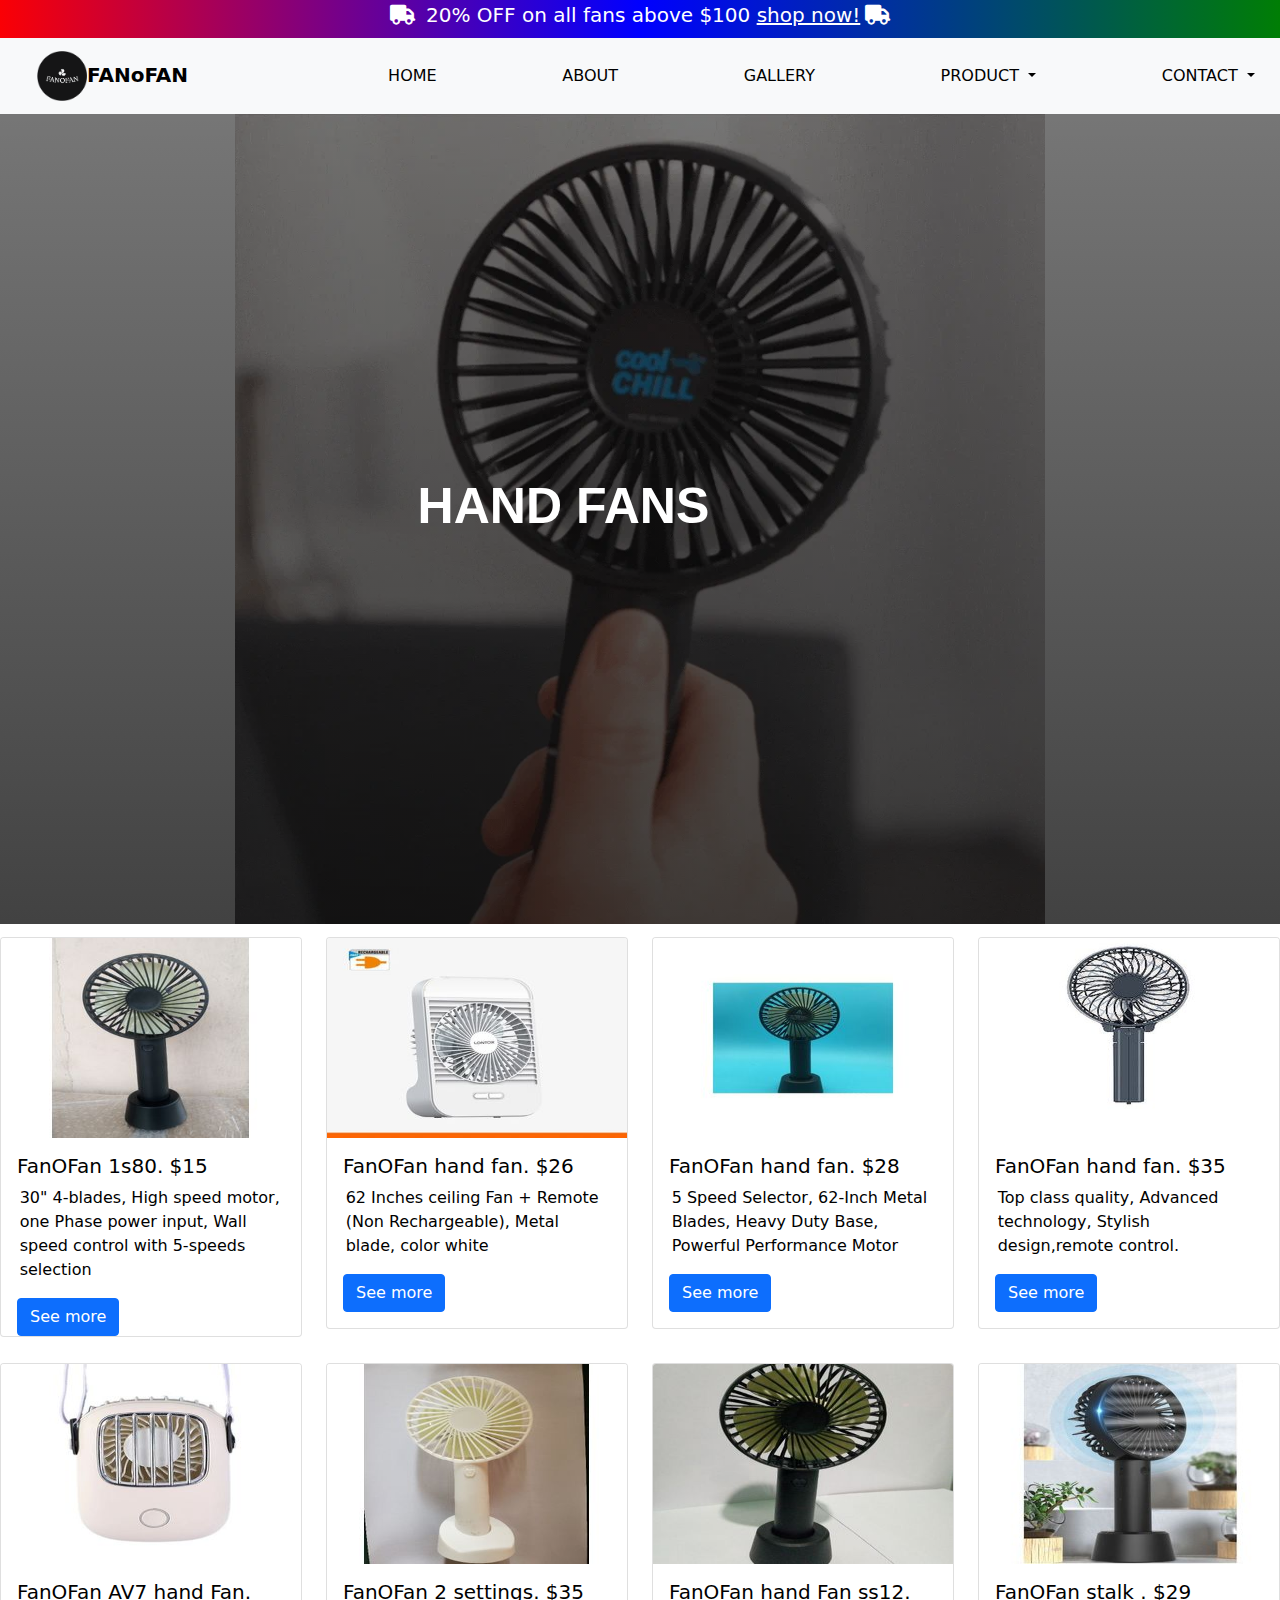
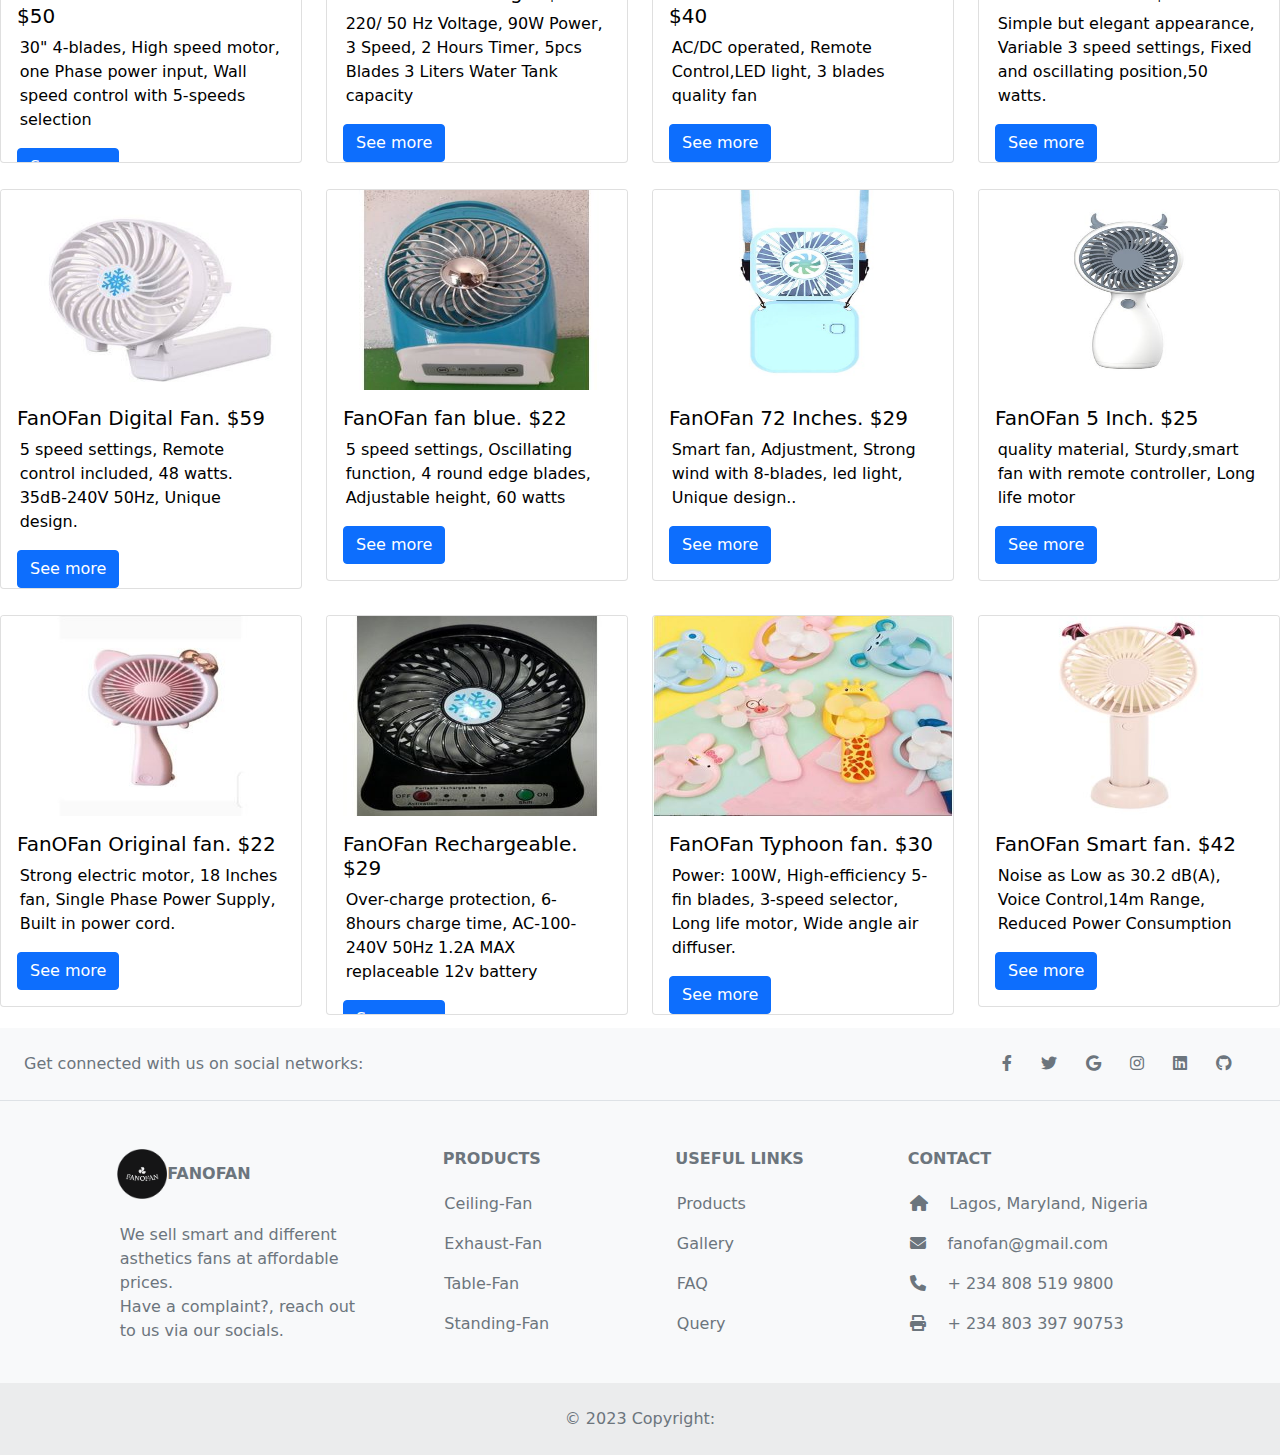
<file: hand-fan.html>
<!DOCTYPE html>
<html lang="en">
<head>
    <meta charset="UTF-8">
    <meta http-equiv="X-UA-Compatible" content="IE=edge">
    <meta name="viewport" content="width=device-width, initial-scale=1.0">
    <script src="./bootstrap/js/bootstrap.min.js"></script>
    <link rel="stylesheet" href="./bootstrap/css/bootstrap.min.css">
    <link rel="stylesheet" href="./index.css">
    <link rel="stylesheet" href="./fontawesome-free-6.1.1-web/fontawesome-free-6.1.1-web/css/all.css">
    <link rel="stylesheet" href="./standing-fan.css">
    <title>Hand-Fans</title>
    <link rel="icon" type="png/image" href="./img/logo_fanofan.png">
    <style>
    #ceiling{
    display: flex;
    width: 100%;
    min-height: 90vh;
    background-position:center;
    background-size:contain;
    background-repeat:no-repeat;
    background-image: linear-gradient(rgba(0, 0, 0, 0.539),rgba(9, 9, 9, 0.767)), url(./img/HANDFAN/handfan\ bg2.webp);
  }
    </style>
</head>
<body>
    <div class="container-fluid m-0 p-0">
      <div class="row" id="top">
        <div class="top-header">
           <h5> <i class="fa fa-truck" id="truck" aria-hidden="true"></i> 20% OFF on all fans above $100
                <a href="standing-fan.html">shop now!</a><i class="fa fa-truck" id="truck" aria-hidden="true"></i>
            </h5> 
        </div>
        </div>
        <nav class="navbar navbar-expand-lg bg-light">
            <div class="container-fluid">
              <a class="navbar-brand" href="index.html"><img src="./img/logo_fanofan.png" alt="" style="width: 50px; height: 50px;">FANoFAN</a>
              <button class="navbar-toggler" type="button" data-bs-toggle="collapse" data-bs-target="#navbarSupportedContent"
                 aria-controls="navbarSupportedContent" aria-expanded="false" aria-label="Toggle navigation"><i class="fa fa-bars" aria-hidden="true"></i>
                <span class="navbar-toggler-icon"></span>
              </button>
              <div class="collapse navbar-collapse" id="navbarSupportedContent">
                <ul class="navbar-nav me-auto mb-2 mb-lg-0">
                  <li class="nav-item">
                    <a class="nav-link active" aria-current="page" href="index.html">Home</a>
                  </li>
                  <li class="nav-item">
                    <a class="nav-link" href="about.html">about</a>
                  </li>
                  <li class="nav-item">
                    <a class="nav-link" href="gallery.html">Gallery</a>
                  </li>
                  <li class="nav-item dropdown">
                    <a class="nav-link dropdown-toggle" href="product.html" role="button" data-bs-toggle="dropdown" aria-expanded="false">
                     product
                    </a>
                    <ul class="dropdown-menu">
                      <li><a class="dropdown-item" href="ceiling-fan.html">ceiling fan</a></li>
                      <li><a class="dropdown-item" href="standing-fan.html">standing fan</a></li>
                      <li><a class="dropdown-item" href="Hand-fan.html">hand fan</a></li>
                      <li><a class="dropdown-item" href="exhaust-fan.html">exhaust fan</a></li>
                      <li><a class="dropdown-item" href="table-fan.html">Table fan</a></li>
                    </ul>
                  </li>
                  <li class="nav-item dropdown">
                    <a class="nav-link dropdown-toggle" href="#" role="button" data-bs-toggle="dropdown" aria-expanded="false">
                     contact
                    </a>
                    <ul class="dropdown-menu">
                      <li><a class="dropdown-item" href="query.html">query</a></li>
                      <li><a class="dropdown-item" href="faq.html">FAQ</a></li>
                    </ul>
                  </li>
                </ul>
                <!-- <form class="d-flex" role="search">
                  <input class="form-control me-2" type="text" id="myInput" onkeyup="myFunction()"
                   placeholder="Search for names.." title="Type in a name">
                  <button class="btn btn-outline-success" type="submit" style="height: 45px;">Search</button>
                </form> -->
              </div>
            </div>
          </nav>
          <!-- nav ends here -->

          <div class="row m-0 p-0" id="ceiling">
            <div class="col-sm-12">
                <div id="text" style="color: white;">
                <h1> Hand Fans</h1>
                </div>
          </div>
      </div>

        <div class="row">
            <div class="col-sm-3">
              <div class="card">
                <div class="bg-image hover-overlay ripple" data-mdb-ripple-color="light">
                  <img src="./img/HANDFAN/hnd1.jpg" class="img-fluid" />
                  <a href="gallery.html">
                    <div class="mask" style="background-color: rgba(251, 251, 251, 0.15);"></div>
                  </a>
                </div>
                <div class="card-body">
                  <h5 class="card-title">FanOFan 1s80. $15</h5>
                  <p class="card-text">30" 4-blades, High speed motor, one Phase power input,
                    Wall speed control with 5-speeds selection</p>
                  <a href="gallery.html" class="btn btn-primary">See more</a>
                </div>
              </div>
            </div>
            
            <div class="col-sm-3">
              <div class="card">
                <div class="bg-image hover-overlay ripple" data-mdb-ripple-color="light">
                  <img src="./img/HANDFAN/hnd2.jpg" class="img-fluid" />
                  <a href="product.html">
                    <div class="mask" style="background-color: rgba(251, 251, 251, 0.15);"></div>
                  </a>
                </div>
                <div class="card-body">
                  <h5 class="card-title">FanOFan hand fan. $26</h5>
                  <p class="card-text"> 62 Inches ceiling Fan + Remote (Non Rechargeable), Metal blade, 
                    color white
                  </p>
                  <a href="gallery.html" class="btn btn-primary">See more</a>
                </div>
              </div>
      
            </div>
      
            <div class="col-sm-3">
      
              <div class="card">
                <div class="bg-image hover-overlay ripple" data-mdb-ripple-color="light">
                  <img src="./img/HANDFAN/hnd3.jpg" class="img-fluid" />
                  <a href="product.html">
                    <div class="mask" style="background-color: rgba(251, 251, 251, 0.15);"></div>
                  </a>
                </div>
                <div class="card-body">
                  <h5 class="card-title">FanOFan hand fan. $28</h5>
                  <p class="card-text">5 Speed Selector, 62-Inch Metal Blades, Heavy Duty Base, 
                    Powerful Performance Motor</p>
                  <a href="gallery.html" class="btn btn-primary">See more</a>
                </div>
              </div>
      
            </div>
      
            <div class="col-sm-3">
      
              <div class="card">
                <div class="bg-image hover-overlay ripple" data-mdb-ripple-color="light">
                  <img src="./img/HANDFAN/hnd4.jpg" class="img-fluid" />
                  <a href="gallery.html">
                    <div class="mask" style="background-color: rgba(251, 251, 251, 0.15);"></div>
                  </a>
                </div>
                <div class="card-body">
                  <h5 class="card-title">FanOFan hand fan. $35</h5>
                  <p class="card-text">Top class quality, Advanced technology, Stylish design,remote control.</p>
                  <a href="gallery.html" class="btn btn-primary">See more</a>
                </div>
              </div>
            </div>
            </div>
      
            <div class="row">
              <div class="col-sm-3">
                <div class="card">
                  <div class="bg-image hover-overlay ripple" data-mdb-ripple-color="light">
                    <img src="./img/HANDFAN/hnd5.jpg" class="img-fluid" />
                    <a href="gallery.html">
                      <div class="mask" style="background-color: rgba(251, 251, 251, 0.15)"></div>
                    </a>
                  </div>
                  <div class="card-body">
                    <h5 class="card-title">FanOFan AV7 hand Fan. $50</h5>
                    <p class="card-text">30" 4-blades, High speed motor, one Phase power input,
                        Wall speed control with 5-speeds selection
                    </p>
                    <a href="gallery.html" class="btn btn-primary">See more</a>
                  </div>
                </div>
              </div>
      
              <div class="col-sm-3">
                <div class="card">
                  <div class="bg-image hover-overlay ripple" data-mdb-ripple-color="light">
                    <img src="./img/HANDFAN/hnd6.jpg" class="img-fluid" />
                    <a href="gallery.html">
                      <div class="mask" style="background-color: rgba(251, 251, 251, 0.15)"></div>
                    </a>
                  </div>
                  <div class="card-body">
                    <h5 class="card-title">FanOFan 2 settings. $35</h5>
                    <p class="card-text">220/ 50 Hz Voltage, 90W Power, 3 Speed, 2 Hours Timer, 5pcs Blades 
                      3 Liters Water Tank capacity
                      
                    </p>
                    <a href="gallery.html" class="btn btn-primary">See more</a>
                  </div>
                </div>
              </div>
      
              <div class="col-sm-3">
                <div class="card">
                  <div class="bg-image hover-overlay ripple" data-mdb-ripple-color="light">
                    <img src="./img/HANDFAN/hnd7.jpg" class="img-fluid" />
                    <a href="gallery.html">
                      <div class="mask" style="background-color: rgba(251, 251, 251, 0.15)"></div>
                    </a>
                  </div>
                  <div class="card-body">
                    <h5 class="card-title">FanOFan hand Fan ss12. $40</h5>
                    <p class="card-text">AC/DC operated, Remote Control,LED light, 3 blades 
                      quality fan
                    </p>
                    <a href="gallery.html" class="btn btn-primary">See more</a>
                  </div>
                </div>
              </div>
      
              <div class="col-sm-3">
                <div class="card">
                  <div class="bg-image hover-overlay ripple" data-mdb-ripple-color="light">
                    <img src="./img/HANDFAN/hnd8.jpg" class="img-fluid" />
                    <a href="gallery.html">
                      <div class="mask" style="background-color: rgba(251, 251, 251, 0.15)"></div>
                    </a>
                  </div>
                  <div class="card-body">
                    <h5 class="card-title">FanOFan stalk . $29</h5>
                    <p class="card-text">Simple but elegant appearance, Variable 3 speed settings,
                      Fixed and oscillating position,50 watts.
                    </p>
                    <a href="gallery.html" class="btn btn-primary">See more</a>
                  </div>
                </div>
              </div>
            </div>
      
            <div class="row">
              <div class="col-sm-3">
                <div class="card">
                  <div class="bg-image hover-overlay ripple" data-mdb-ripple-color="light">
                    <img src="./img/HANDFAN/hnd9.jpg" class="img-fluid" />
                    <a href="gallery.html">
                      <div class="mask" style="background-color: rgba(251, 251, 251, 0.15);"></div>
                    </a>
                  </div>
                  <div class="card-body">
                    <h5 class="card-title">FanOFan Digital Fan. $59</h5>
                    <p class="card-text"> 5 speed settings, Remote control included, 48 watts.
                      35dB-240V 50Hz, Unique design.</p>
                    <a href="gallery.html" class="btn btn-primary">See more</a>
                  </div>
                </div>
              </div>
              <div class="col-sm-3">
      
                <div class="card">
                  <div class="bg-image hover-overlay ripple" data-mdb-ripple-color="light">
                    <img src="./img/HANDFAN/hnd10.jpg" class="img-fluid" />
                    <a href="gallery.html">
                      <div class="mask" style="background-color: rgba(251, 251, 251, 0.15);"></div>
                    </a>
                  </div>
                  <div class="card-body">
                    <h5 class="card-title">FanOFan fan blue. $22</h5>
                    <p class="card-text">5 speed settings, Oscillating function, 4 round edge blades,
                      Adjustable height, 60 watts</p>
                    <a href="gallery.html" class="btn btn-primary">See more</a>
                  </div>
                </div>
      
              </div>
      
              <div class="col-sm-3">
      
                <div class="card">
                  <div class="bg-image hover-overlay ripple" data-mdb-ripple-color="light">
                    <img src="./img/HANDFAN/hnd11.jpg" class="img-fluid" />
                    <a href="gallery.html">
                      <div class="mask" style="background-color: rgba(251, 251, 251, 0.15);"></div>
                    </a>
                  </div>
                  <div class="card-body">
                    <h5 class="card-title">FanOFan 72 Inches. $29</h5>
                    <p class="card-text">Smart fan, Adjustment, Strong wind with 8-blades, led light, Unique design..</p>
                    <a href="gallery.html" class="btn btn-primary">See more</a>
                  </div>
                </div>
      
              </div>
      
              <div class="col-sm-3">
      
                <div class="card">
                  <div class="bg-image hover-overlay ripple" data-mdb-ripple-color="light">
                    <img src="./img/HANDFAN/hnd12.jpg" class="img-fluid" />
                    <a href="gallery.html">
                      <div class="mask" style="background-color: rgba(251, 251, 251, 0.15);"></div>
                    </a>
                  </div>
                  <div class="card-body">
                    <h5 class="card-title">FanOFan 5 Inch. $25</h5>
                    <p class="card-text">quality material, Sturdy,smart fan with remote controller,
                      Long life motor</p>
                    <a href="gallery.html" class="btn btn-primary">See more</a>
                  </div>
                </div>
              </div>
              </div>
      
              <div class="row">
                <div class="col-sm-3">
                  <div class="card">
                    <div class="bg-image hover-overlay ripple" data-mdb-ripple-color="light">
                      <img src="./img/HANDFAN/hnd13.jpg" class="img-fluid" />
                      <a href="check-out.html">
                        <div class="mask" style="background-color: rgba(251, 251, 251, 0.15)"></div>
                      </a>
                    </div>
                    <div class="card-body">
                      <h5 class="card-title">FanOFan Original fan. $22</h5>
                      <p class="card-text">Strong electric motor, 18 Inches fan, Single Phase Power Supply,
                        Built in power cord.
                      </p>
                      <a href="check-out.html" class="btn btn-primary">See more</a>
                    </div>
                  </div>
                </div>
      
                <div class="col-sm-3">
                  <div class="card">
                    <div class="bg-image hover-overlay ripple" data-mdb-ripple-color="light">
                      <img src="./img/HANDFAN/hnd14.jpg" class="img-fluid" />
                      <a href="check-out.html">
                        <div class="mask" style="background-color: rgba(251, 251, 251, 0.15)"></div>
                      </a>
                    </div>
                    <div class="card-body">
                      <h5 class="card-title">FanOFan Rechargeable. $29</h5>
                      <p class="card-text">Over-charge protection, 6-8hours charge time, AC-100-240V 50Hz 1.2A MAX
                       replaceable 12v battery
                      </p>
                      <a href="gallery.html" class="btn btn-primary">See more</a>
                    </div>
                  </div>
                </div>
      
                <div class="col-sm-3">
                  <div class="card">
                    <div class="bg-image hover-overlay ripple" data-mdb-ripple-color="light">
                      <img src="./img/HANDFAN/hnd15.jpg" class="img-fluid" />
                      <a href="gallery.html">
                        <div class="mask" style="background-color: rgba(251, 251, 251, 0.15)"></div>
                      </a>
                    </div>
                    <div class="card-body">
                      <h5 class="card-title">FanOFan Typhoon fan. $30</h5>
                      <p class="card-text">Power: 100W, High-efficiency 5-fin blades, 3-speed selector,
                        Long life motor, Wide angle air diffuser.
                      </p>
                      <a href="gallery.html" class="btn btn-primary">See more</a>
                    </div>
                  </div>
                </div>
      
                <div class="col-sm-3">
                  <div class="card">
                    <div class="bg-image hover-overlay ripple" data-mdb-ripple-color="light">
                      <img src="./img/HANDFAN/hnd16.jpg" class="img-fluid" />
                      <a href="gallery.html">
                        <div class="mask" style="background-color: rgba(251, 251, 251, 0.15)"></div>
                      </a>
                    </div>
                    <div class="card-body">
                      <h5 class="card-title">FanOFan Smart fan. $42</h5>
                      <p class="card-text">Noise as Low as 30.2 dB(A), Voice Control,14m Range,
                        Reduced Power Consumption
                      </p>
                      <a href="gallery.html" class="btn btn-primary">See more</a>
                    </div>
                  </div>
                </div>
                
              </div>



              <!-- footer starts here -->
    <div class="row">
      <!-- Footer -->
<footer class="text-center text-lg-start bg-light text-muted">
  <!-- Section: Social media -->
  <section class="d-flex justify-content-center justify-content-lg-between p-4 border-bottom">
    <!-- Left -->
    <div class="me-5 d-none d-lg-block">
      <span>Get connected with us on social networks:</span>
    </div>
    <!-- Left -->

    <!-- Right -->
    <div>
      <a href="" class="me-4 text-reset">
        <i class="fab fa-facebook-f"></i>
      </a>
      <a href="" class="me-4 text-reset">
        <i class="fab fa-twitter"></i>
      </a>
      <a href="" class="me-4 text-reset">
        <i class="fab fa-google"></i>
      </a>
      <a href="" class="me-4 text-reset">
        <i class="fab fa-instagram"></i>
      </a>
      <a href="" class="me-4 text-reset">
        <i class="fab fa-linkedin"></i>
      </a>
      <a href="" class="me-4 text-reset">
        <i class="fab fa-github"></i>
      </a>
    </div>
    <!-- Right -->
  </section>
  <!-- Section: Social media -->

  <!-- Section: Links  -->
  <section class="">
    <div class="container text-center text-md-start mt-5">
      <!-- Grid row -->
      <div class="row mt-3">
        <!-- Grid column -->
        <div class="col-md-3 col-lg-4 col-xl-3 mx-auto mb-4">
          <!-- Content -->
          <h6 class="text-uppercase fw-bold mb-4">
           <img src="./img/logo_fanofan.png" alt="" style="width: 50px; height: 50px;">FANoFAN
          </h6>
          <p>
              We sell smart and different asthetics fans at affordable prices. <br>
              Have a complaint?, reach out to us via our socials.
          </p>
        </div>
        <!-- Grid column -->

        <!-- Grid column -->
        <div class="col-md-2 col-lg-2 col-xl-2 mx-auto mb-4">
          <!-- Links -->
          <h6 class="text-uppercase fw-bold mb-4">
            Products
          </h6>
          <p>
            <a href="#!" class="text-reset">Ceiling-Fan</a>
          </p>
          <p>
            <a href="#!" class="text-reset">Exhaust-Fan</a>
          </p>
          <p>
            <a href="#!" class="text-reset">Table-Fan</a>
          </p>
          <p>
            <a href="#!" class="text-reset">Standing-Fan</a>
          </p>
        </div>
        <!-- Grid column -->

        <!-- Grid column -->
        <div class="col-md-3 col-lg-2 col-xl-2 mx-auto mb-4">
          <!-- Links -->
          <h6 class="text-uppercase fw-bold mb-4">
            Useful links
          </h6>
          <p>
            <a href="product.html" class="text-reset">Products</a>
          </p>
          <p>
            <a href="gallery.html" class="text-reset">Gallery</a>
          </p>
          <p>
            <a href="faq.html" class="text-reset">FAQ</a>
          </p>
          <p>
            <a href="query.html" class="text-reset">Query</a>
          </p>
        </div>
        <!-- Grid column -->

        <!-- Grid column -->
        <div class="col-md-4 col-lg-3 col-xl-3 mx-auto mb-md-0 mb-4">
          <!-- Links -->
          <h6 class="text-uppercase fw-bold mb-4">Contact</h6>
          <p><i class="fas fa-home me-3"></i> Lagos, Maryland, Nigeria</p>
          <p>
            <i class="fas fa-envelope me-3"></i>
            fanofan@gmail.com
          </p>
          <p><i class="fas fa-phone me-3"></i> + 234 808 519 9800</p>
          <p><i class="fas fa-print me-3"></i> + 234 803 397 90753</p>
        </div>
        <!-- Grid column -->
      </div>
      <!-- Grid row -->
    </div>
  </section>
  <!-- Section: Links  -->

  <!-- Copyright -->
  <div class="text-center p-4" style="background-color: rgba(0, 0, 0, 0.05);">
    © 2023 Copyright:
  </div>
  <!-- Copyright -->
</footer>
<!-- Footer -->

    </div>
</body>
</html>
</file>
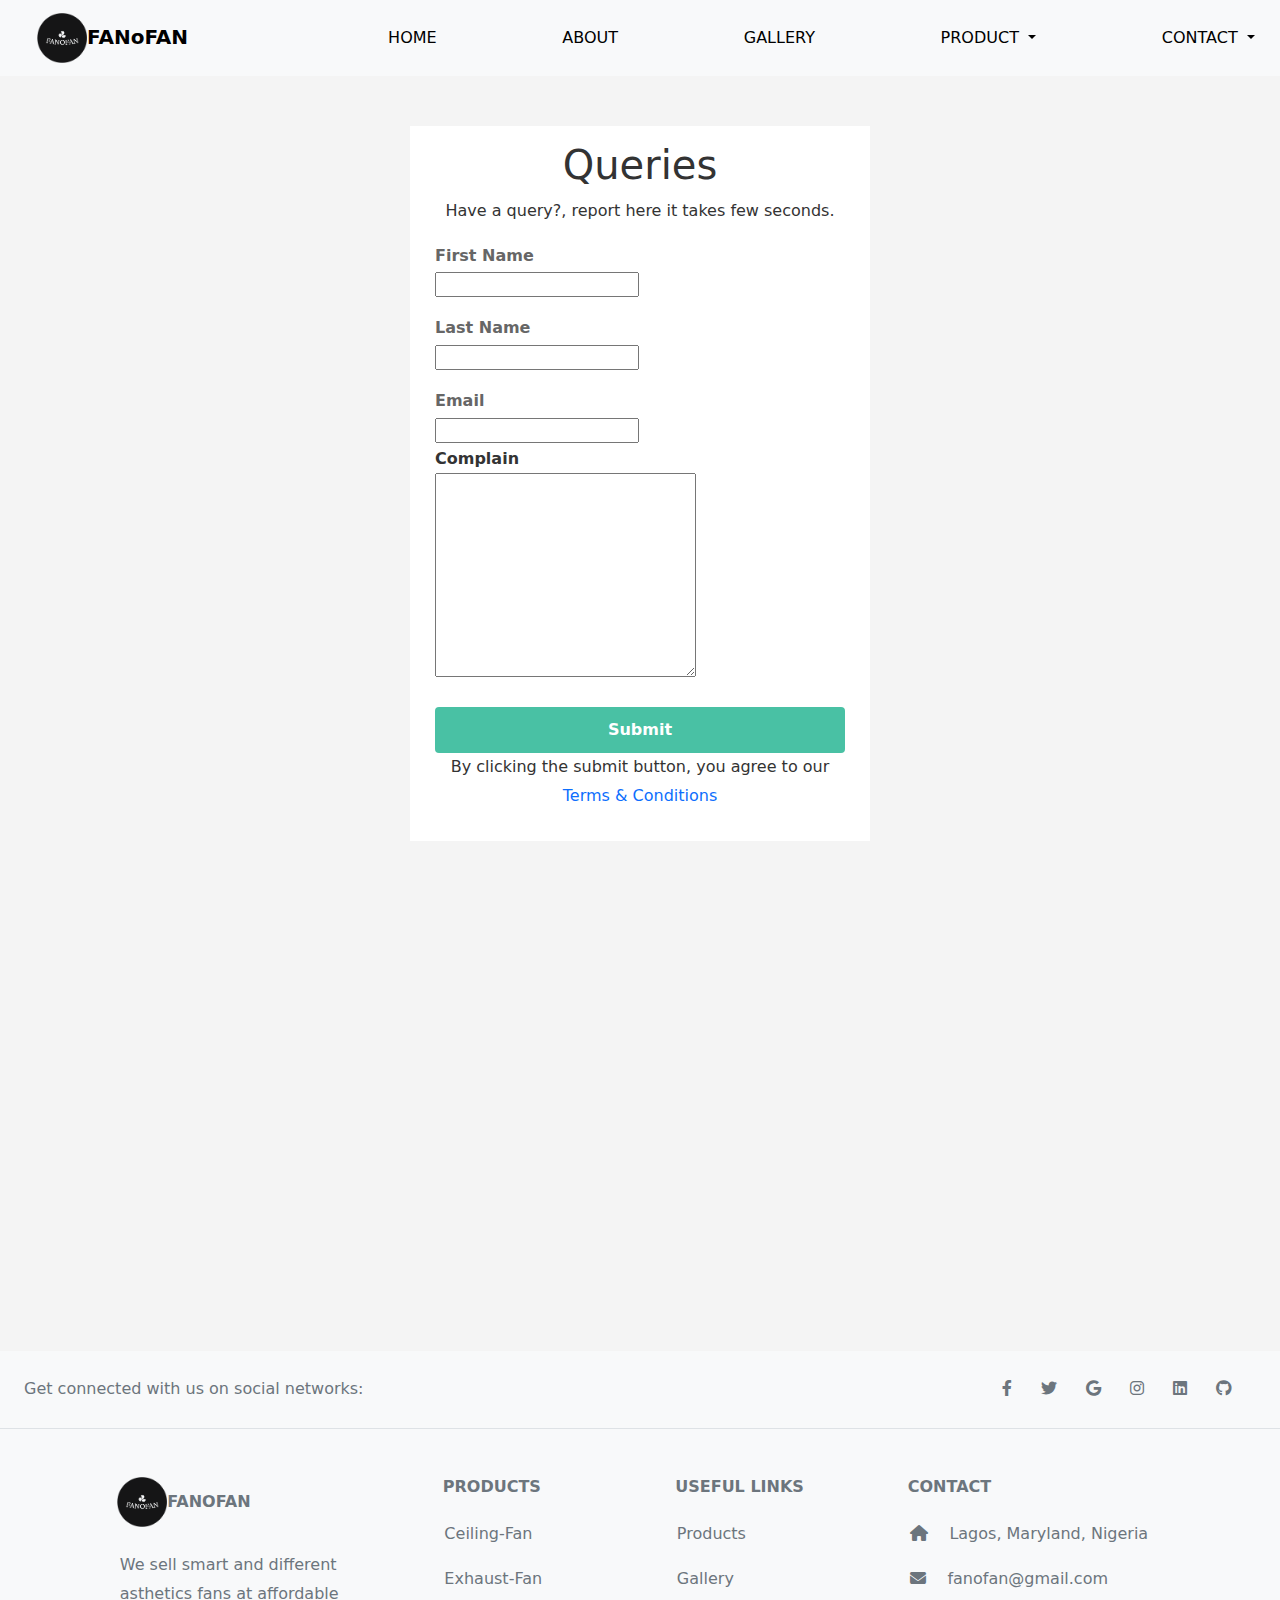
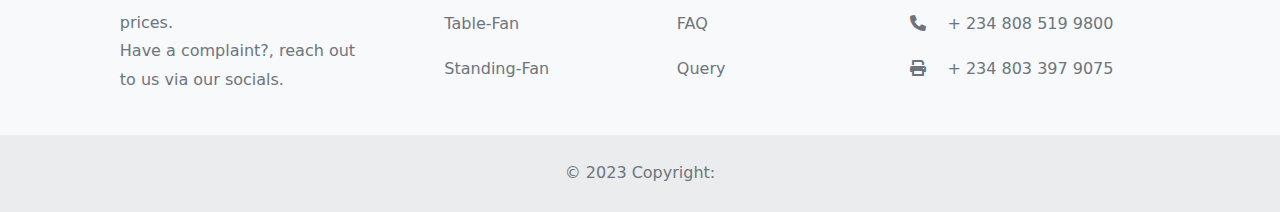
<file: query.html>
<!DOCTYPE html>
<html lang="en">
<head>
    <meta charset="UTF-8">
    <meta http-equiv="X-UA-Compatible" content="IE=edge">
    <meta name="viewport" content="width=device-width, initial-scale=1.0">
    <script src="./bootstrap/js/bootstrap.min.js"></script>
    <link rel="stylesheet" href="./bootstrap/css/bootstrap.min.css">
    <link rel="stylesheet" href="./index.css">
    <link rel="stylesheet" href="./fontawesome-free-6.1.1-web/fontawesome-free-6.1.1-web/css/all.css">
    <link rel="stylesheet" href="./query.css">
    <title>Query</title>
    <link rel="icon" type="png/image" href="./img/logo_fanofan.png">
</head>
<body>
  <div class="container-fluid m-0 p-0">
  <nav class="navbar navbar-expand-lg bg-light">
    <div class="container-fluid">
      <a class="navbar-brand" href="index.html"><img src="./img/logo_fanofan.png" alt="" style="width: 50px; height: 50px;">FANoFAN</a>
      <button class="navbar-toggler" type="button" data-bs-toggle="collapse" data-bs-target="#navbarSupportedContent"
         aria-controls="navbarSupportedContent" aria-expanded="false" aria-label="Toggle navigation">
        <span class="navbar-toggler-icon"><i class="fa fa-bars" aria-hidden="true"></i></span> 
      </button>
      <div class="collapse navbar-collapse" id="navbarSupportedContent">
        <ul class="navbar-nav me-auto mb-2 mb-lg-0">
          <li class="nav-item">
            <a class="nav-link active" aria-current="page" href="index.html">Home</a>
          </li>
          <li class="nav-item">
            <a class="nav-link" href="about.html">about</a>
          </li>
          <li class="nav-item">
            <a class="nav-link" href="gallery.html">Gallery</a>
          </li>
          <li class="nav-item dropdown">
            <a class="nav-link dropdown-toggle" href="product.html" role="button" data-bs-toggle="dropdown" aria-expanded="false">
             product
            </a>
            <ul class="dropdown-menu">
              <li><a class="dropdown-item" href="ceiling-fan.html">ceiling fan</a></li>
              <li><a class="dropdown-item" href="standing-fan.html">standing fan</a></li>
              <li><a class="dropdown-item" href="hand-fan.html">hand fan</a></li>
              <li><a class="dropdown-item" href="exhaust-fan.html">exhaust fan</a></li>
              <li><a class="dropdown-item" href="table-fan.html">Table fan</a></li>
            </ul>
          </li>
          <li class="nav-item dropdown">
            <a class="nav-link dropdown-toggle" href="#" role="button" data-bs-toggle="dropdown" aria-expanded="false">
             contact
            </a>
            <ul class="dropdown-menu">
              <li><a class="dropdown-item" href="query.html">query</a></li>
              <li><a class="dropdown-item" href="faq.html">FAQ</a></li>
            </ul>
          </li>
        </ul>
        <!-- <form class="d-flex" role="search">
          <input class="form-control me-2" type="text" id="myInput" onkeyup="myFunction()"
           placeholder="Search for names.." title="Type in a name">
          <button class="btn btn-outline-success" type="submit" style="height: 45px;">Search</button>
        </form> -->
      </div>
    </div>
  </nav>
  </div>
<!-- NAVBAR ENDS HERE! -->
    <div id="container">
        <div class="form-wrap">
          <h1>Queries</h1>
          <p>Have a query?, report here it takes few seconds.</p>
          <form>
            <div class="form-group">
              <label for="first-name"><b>First Name</b></label>
              <input type="text" name="firstName" id="first-name" required style="height:25px;" />
            </div>
            <div class="form-group">
              <label for="last-name"><b>Last Name</b></label>
              <input type="text" name="lastName" id="last-name" required style="height:25px;" />
            </div>
            <div class="form-group">
              <label for="email"><b>Email</b> </label>
              <input type="email" name="email" id="email" required style="height:25px;" />
            </div>
            <label for="form-group"><b>Complain</b></label>
            <br>
            <textarea name="" id="" cols="30" rows="7" required></textarea>
            <button type="submit" class="btn"><b>Submit</b></button>
            <p class="bottom-text">
              By clicking the submit button, you agree to our <br>
              <a href="#">Terms & Conditions</a>
            </p>
          </form>
        </div>
        </div>
        <div class="container-fluid">
          <div class="geolocation">
            <iframe src="https://www.google.com/maps/embed?pb=!1m18!1m12!1m3!1d15854.450341186437!2d3.360220855798005!3d6.570482140466203!2m3!1f0!2f0!3f0!3m2!1i1024!2i768!4f13.1!3m3!1m2!1s0x103b8d88f90709bb%3A0xb8491c7d49e0ac61!2sAptech%20Computer%20Education%20Maryland%20Centre!5e0!3m2!1sen!2sng!4v1673194059895!5m2!1sen!2sng" width="100%" height="450" style="border:0;" allowfullscreen="" loading="lazy" referrerpolicy="no-referrer-when-downgrade"></iframe>
          </div>
        </div>

        <!-- footer starts here -->
    <div class="row">
      <!-- Footer -->
<footer class="text-center text-lg-start bg-light text-muted">
  <!-- Section: Social media -->
  <section class="d-flex justify-content-center justify-content-lg-between p-4 border-bottom">
    <!-- Left -->
    <div class="me-5 d-none d-lg-block">
      <span>Get connected with us on social networks:</span>
    </div>
    <!-- Left -->

    <!-- Right -->
    <div>
      <a href="" class="me-4 text-reset">
        <i class="fab fa-facebook-f"></i>
      </a>
      <a href="" class="me-4 text-reset">
        <i class="fab fa-twitter"></i>
      </a>
      <a href="" class="me-4 text-reset">
        <i class="fab fa-google"></i>
      </a>
      <a href="" class="me-4 text-reset">
        <i class="fab fa-instagram"></i>
      </a>
      <a href="" class="me-4 text-reset">
        <i class="fab fa-linkedin"></i>
      </a>
      <a href="" class="me-4 text-reset">
        <i class="fab fa-github"></i>
      </a>
    </div>
    <!-- Right -->
  </section>
  <!-- Section: Social media -->

  <!-- Section: Links  -->
  <section class="">
    <div class="container text-center text-md-start mt-5">
      <!-- Grid row -->
      <div class="row mt-3">
        <!-- Grid column -->
        <div class="col-md-3 col-lg-4 col-xl-3 mx-auto mb-4">
          <!-- Content -->
          <h6 class="text-uppercase fw-bold mb-4">
           <img src="./img/logo_fanofan.png" alt="" style="width: 50px; height: 50px;">FANoFAN
          </h6>
          <p>
              We sell smart and different asthetics fans at affordable prices. <br>
              Have a complaint?, reach out to us via our socials.
          </p>
        </div>
        <!-- Grid column -->

        <!-- Grid column -->
        <div class="col-md-2 col-lg-2 col-xl-2 mx-auto mb-4">
          <!-- Links -->
          <h6 class="text-uppercase fw-bold mb-4">
            Products
          </h6>
          <p>
            <a href="ceiling-fan.html" class="text-reset">Ceiling-Fan</a>
          </p>
          <p>
            <a href="exhaust-fan.html" class="text-reset">Exhaust-Fan</a>
          </p>
          <p>
            <a href="table-fan.html" class="text-reset">Table-Fan</a>
          </p>
          <p>
            <a href="standing-fan.html" class="text-reset">Standing-Fan</a>
          </p>
        </div>
        <!-- Grid column -->

        <!-- Grid column -->
        <div class="col-md-3 col-lg-2 col-xl-2 mx-auto mb-4">
          <!-- Links -->
          <h6 class="text-uppercase fw-bold mb-4">
            Useful links
          </h6>
          <p>
            <a href="product.html" class="text-reset">Products</a>
          </p>
          <p>
            <a href="gallery.html" class="text-reset">Gallery</a>
          </p>
          <p>
            <a href="faq.html" class="text-reset">FAQ</a>
          </p>
          <p>
            <a href="query.html" class="text-reset">Query</a>
          </p>
        </div>
        <!-- Grid column -->

        <!-- Grid column -->
        <div class="col-md-4 col-lg-3 col-xl-3 mx-auto mb-md-0 mb-4">
          <!-- Links -->
          <h6 class="text-uppercase fw-bold mb-4">Contact</h6>
          <p><i class="fas fa-home me-3"></i> Lagos, Maryland, Nigeria</p>
          <p>
            <i class="fas fa-envelope me-3"></i>
            fanofan@gmail.com
          </p>
          <p><i class="fas fa-phone me-3"></i> + 234 808 519 9800</p>
          <p><i class="fas fa-print me-3"></i> + 234 803 397 9075</p>
        </div>
        <!-- Grid column -->
      </div>
      <!-- Grid row -->
    </div>
  </section>
  <!-- Section: Links  -->

  <!-- Copyright -->
  <div class="text-center p-4" style="background-color: rgba(0, 0, 0, 0.05);">
    © 2023 Copyright:
  </div>
  <!-- Copyright -->
</footer>
<!-- Footer -->
</div>
      </div>

</body>
</html>
</file>
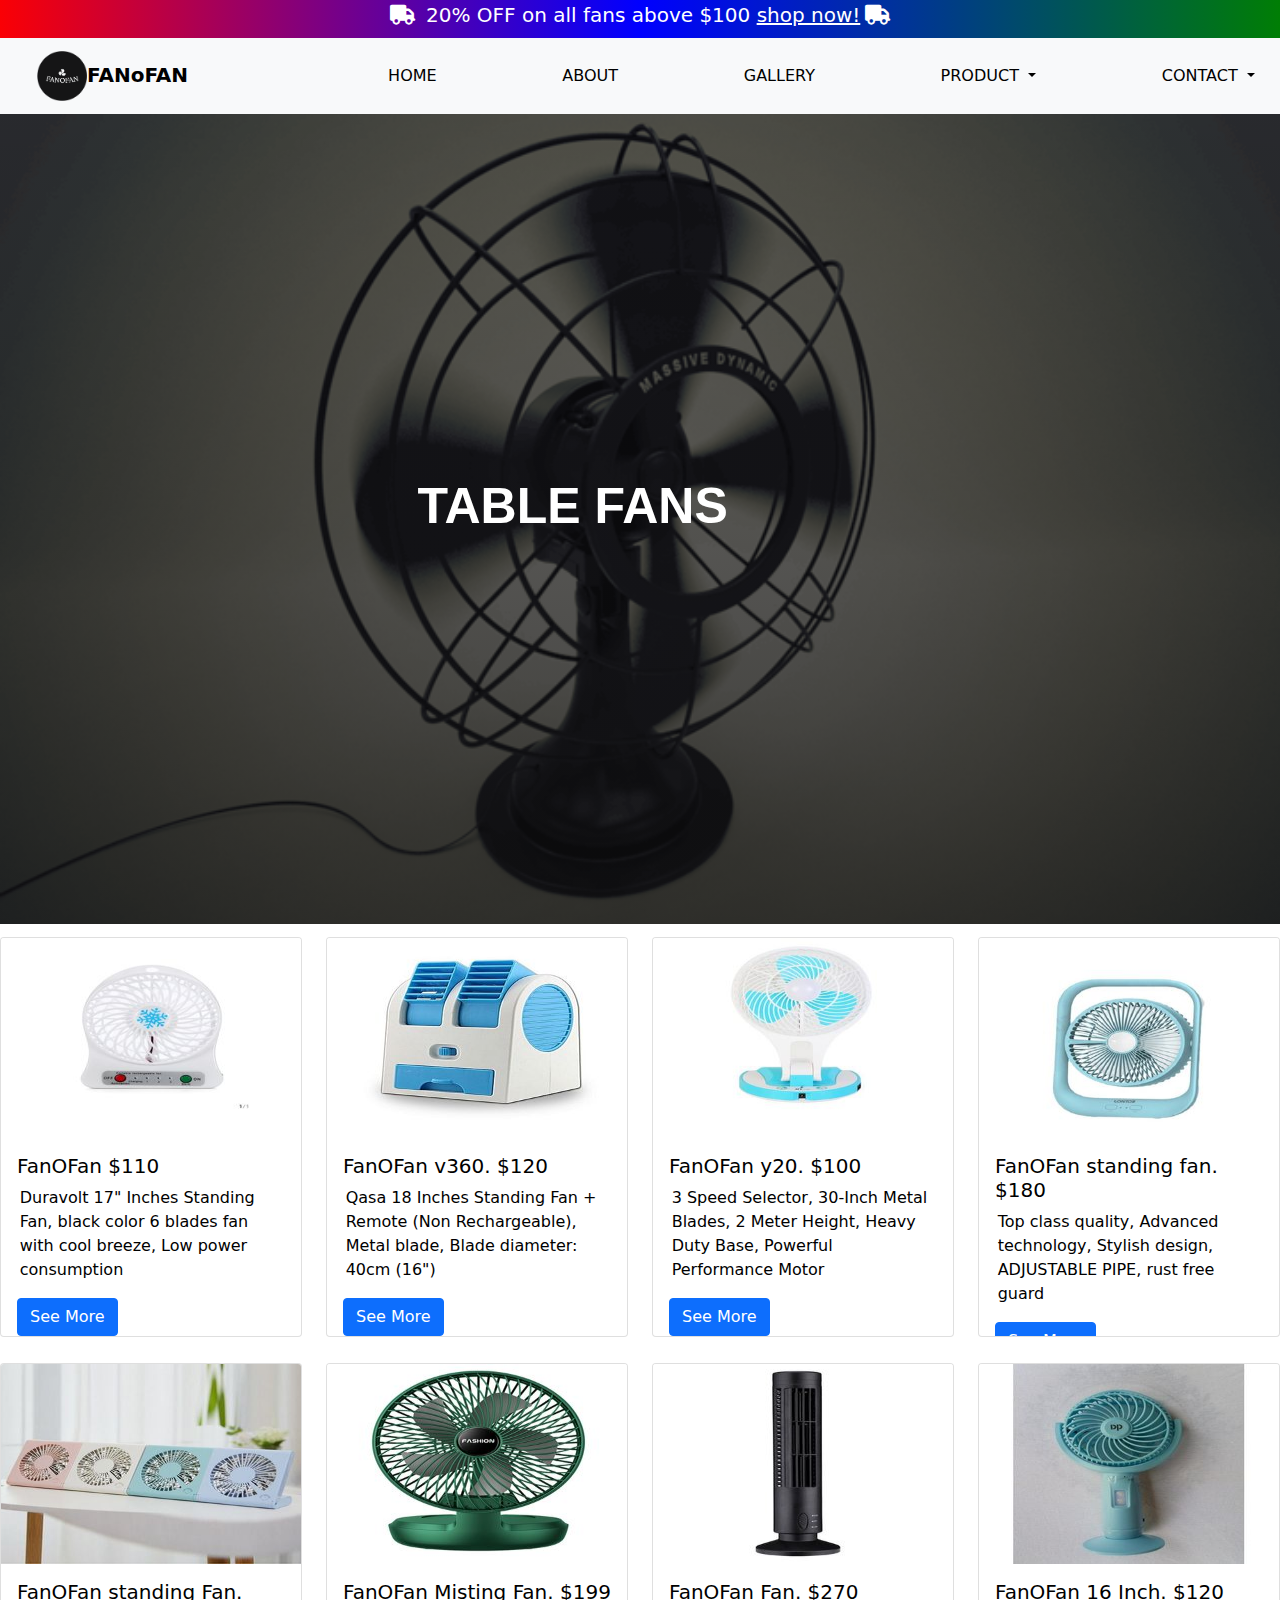
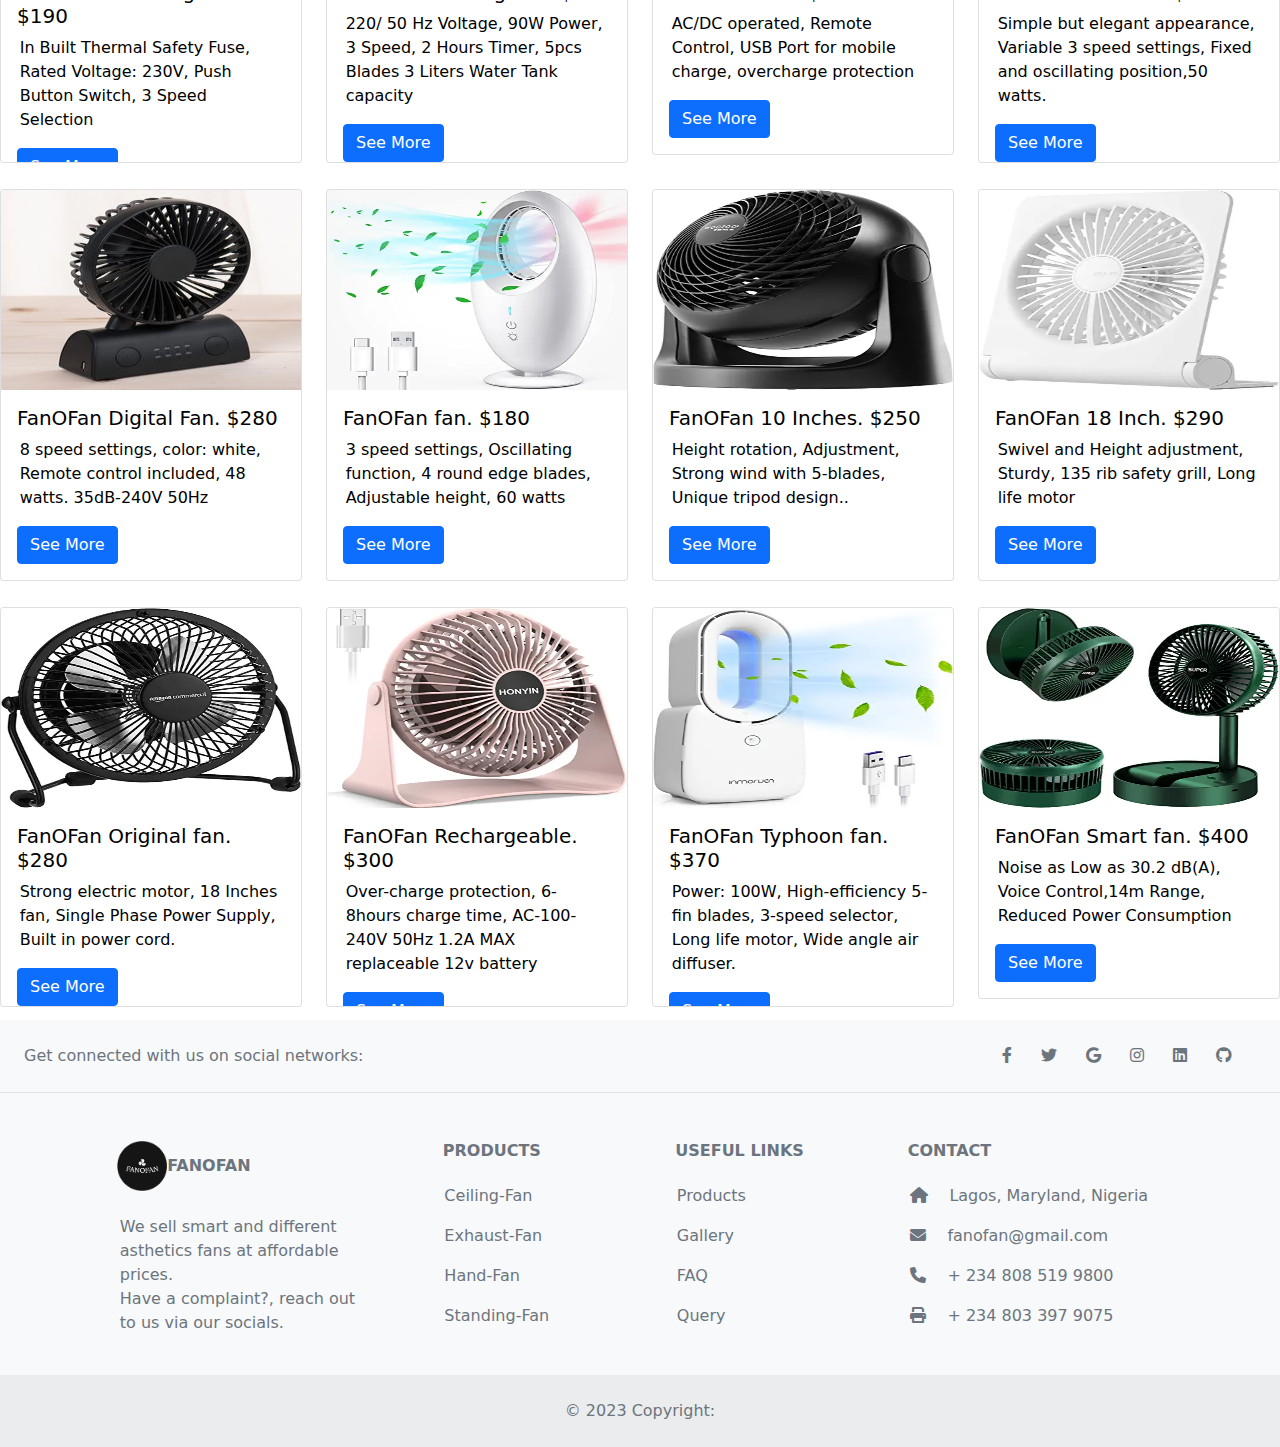
<file: table-fan.html>
<!DOCTYPE html>
<html lang="en">
<head>
    <meta charset="UTF-8">
    <meta http-equiv="X-UA-Compatible" content="IE=edge">
    <meta name="viewport" content="width=device-width, initial-scale=1.0">
    <script src="./bootstrap/js/bootstrap.min.js"></script>
    <link rel="stylesheet" href="./bootstrap/css/bootstrap.min.css">
    <link rel="stylesheet" href="./index.css">
    <link rel="stylesheet" href="./fontawesome-free-6.1.1-web/fontawesome-free-6.1.1-web/css/all.css">
    <link rel="stylesheet" href="./standing-fan.css">
    <title>Table Fan</title>
    <link rel="icon" type="png/image" href="./img/logo_fanofan.png">
    <style>
    #stand{
    display: flex;
    width: 100%;
    min-height: 90vh;
    background-position:center;
    background-size:cover;
    background-repeat:no-repeat;
    background-image: linear-gradient(rgba(0, 0, 0, 0.539),rgba(9, 9, 9, 0.767)), url(./img/table\ fan\ bg.gif);
  }
    </style>
</head>
<body>
    <div class="container-fluid m-0 p-0">
        <div class="row" id="top">
          <div class="top-header">
             <h5> <i class="fa fa-truck" id="truck" aria-hidden="true"></i> 20% OFF on all fans above $100
                  <a href="standing-fan.html">shop now!</a><i class="fa fa-truck" id="truck" aria-hidden="true"></i>
              </h5> 
          </div>
          </div>
          <nav class="navbar navbar-expand-lg bg-light">
              <div class="container-fluid">
                <a class="navbar-brand" href="index.html"><img src="./img/logo_fanofan.png" alt="" style="width: 50px; height: 50px;">FANoFAN</a>
                <button class="navbar-toggler" type="button" data-bs-toggle="collapse" data-bs-target="#navbarSupportedContent"
                   aria-controls="navbarSupportedContent" aria-expanded="false" aria-label="Toggle navigation"><i class="fa fa-bars" aria-hidden="true"></i>
                  <span class="navbar-toggler-icon"></span>
                </button>
                <div class="collapse navbar-collapse" id="navbarSupportedContent">
                  <ul class="navbar-nav me-auto mb-2 mb-lg-0">
                    <li class="nav-item">
                      <a class="nav-link active" aria-current="page" href="index.html">Home</a>
                    </li>
                    <li class="nav-item">
                      <a class="nav-link" href="about.html">about</a>
                    </li>
                    <li class="nav-item">
                      <a class="nav-link" href="gallery.html">Gallery</a>
                    </li>
                    <li class="nav-item dropdown">
                      <a class="nav-link dropdown-toggle" href="product.html" role="button" data-bs-toggle="dropdown" aria-expanded="false">
                       product
                      </a>
                      <ul class="dropdown-menu">
                        <li><a class="dropdown-item" href="ceiling-fan.html">ceiling fan</a></li>
                        <li><a class="dropdown-item" href="standing-fan.html">standing fan</a></li>
                        <li><a class="dropdown-item" href="hand-fan.html">hand fan</a></li>
                        <li><a class="dropdown-item" href="exhaust-fan.html">exhaust fan</a></li>
                        <li><a class="dropdown-item" href="table-fan.html">Table fan</a></li>
                      </ul>
                    </li>
                    <li class="nav-item dropdown">
                      <a class="nav-link dropdown-toggle" href="#" role="button" data-bs-toggle="dropdown" aria-expanded="false">
                       contact
                      </a>
                      <ul class="dropdown-menu">
                        <li><a class="dropdown-item" href="query.html">query</a></li>
                        <li><a class="dropdown-item" href="faq.html">FAQ</a></li>
                      </ul>
                    </li>
                  </ul>
                  <!-- <form class="d-flex" role="search">
                    <input class="form-control me-2" type="text" id="myInput" onkeyup="myFunction()"
                     placeholder="Search for names.." title="Type in a name">
                    <button class="btn btn-outline-success" type="submit" style="height: 45px;">Search</button>
                  </form> -->
                </div>
              </div>
            </nav>
            <!-- nav ends here -->
  
            <div class="row m-0 p-0" id="stand">
              <div class="col-sm-12">
                  <div id="text" style="color: white;">
                  <h1> Table Fans</h1>
                  </div>
            </div>
        </div>
  
          <div class="row">
              <div class="col-sm-3">
                <div class="card">
                  <div class="bg-image hover-overlay ripple" data-mdb-ripple-color="light">
                    <img src="./img/Table fan/T-1.jpg" class="img-fluid" />
                    <a href="gallery.html">
                      <div class="mask" style="background-color: rgba(251, 251, 251, 0.15);"></div>
                    </a>
                  </div>
                  <div class="card-body">
                    <h5 class="card-title">FanOFan $110</h5>
                    <p class="card-text">Duravolt 17" Inches Standing Fan, black color 6 blades fan with cool
                       breeze, Low power consumption</p>
                    <a href="gallery.html" class="btn btn-primary">See More</a>
                  </div>
                </div>
              </div>
              <div class="col-sm-3">
        
                <div class="card">
                  <div class="bg-image hover-overlay ripple" data-mdb-ripple-color="light">
                    <img src="./img/Table fan/T-2.jpg" class="img-fluid" />
                    <a href="product.html">
                      <div class="mask" style="background-color: rgba(251, 251, 251, 0.15);"></div>
                    </a>
                  </div>
                  <div class="card-body">
                    <h5 class="card-title">FanOFan v360. $120</h5>
                    <p class="card-text">Qasa 18 Inches Standing Fan + Remote (Non Rechargeable), Metal blade, 
                      Blade diameter: 40cm (16")
                    </p>
                    <a href="gallery.html" class="btn btn-primary">See More</a>
                  </div>
                </div>
        
              </div>
        
              <div class="col-sm-3">
        
                <div class="card">
                  <div class="bg-image hover-overlay ripple" data-mdb-ripple-color="light">
                    <img src="./img/Table fan/T-3.jpg" class="img-fluid" />
                    <a href="product.html">
                      <div class="mask" style="background-color: rgba(251, 251, 251, 0.15);"></div>
                    </a>
                  </div>
                  <div class="card-body">
                    <h5 class="card-title">FanOFan y20. $100</h5>
                    <p class="card-text">3 Speed Selector, 30-Inch Metal Blades, 2 Meter Height, Heavy Duty Base, 
                      Powerful Performance Motor</p>
                    <a href="gallery.html" class="btn btn-primary">See More</a>
                  </div>
                </div>
        
              </div>
        
              <div class="col-sm-3">
        
                <div class="card">
                  <div class="bg-image hover-overlay ripple" data-mdb-ripple-color="light">
                    <img src="./img/Table fan/T-5.jpg" class="img-fluid" />
                    <a href="gallery.html">
                      <div class="mask" style="background-color: rgba(251, 251, 251, 0.15);"></div>
                    </a>
                  </div>
                  <div class="card-body">
                    <h5 class="card-title">FanOFan standing fan. $180</h5>
                    <p class="card-text">Top class quality, Advanced technology, Stylish design, ADJUSTABLE PIPE, rust free guard</p>
                    <a href="gallery.html" class="btn btn-primary">See More</a>
                  </div>
                </div>
              </div>
              </div>
        
              <div class="row">
                <div class="col-sm-3">
                  <div class="card">
                    <div class="bg-image hover-overlay ripple" data-mdb-ripple-color="light">
                      <img src="./img/Table fan/T-6.jpg" class="img-fluid" />
                      <a href="gallery.html">
                        <div class="mask" style="background-color: rgba(251, 251, 251, 0.15)"></div>
                      </a>
                    </div>
                    <div class="card-body">
                      <h5 class="card-title">FanOFan standing Fan. $190</h5>
                      <p class="card-text">In Built Thermal Safety Fuse, Rated Voltage: 230V, Push Button Switch,
                         3 Speed Selection
                      </p>
                      <a href="gallery.html" class="btn btn-primary">See More</a>
                    </div>
                  </div>
                </div>
        
                <div class="col-sm-3">
                  <div class="card">
                    <div class="bg-image hover-overlay ripple" data-mdb-ripple-color="light">
                      <img src="./img/Table fan/T-7.jpg" class="img-fluid" />
                      <a href="gallery.html">
                        <div class="mask" style="background-color: rgba(251, 251, 251, 0.15)"></div>
                      </a>
                    </div>
                    <div class="card-body">
                      <h5 class="card-title">FanOFan Misting Fan. $199</h5>
                      <p class="card-text">220/ 50 Hz Voltage, 90W Power, 3 Speed, 2 Hours Timer, 5pcs Blades 
                        3 Liters Water Tank capacity
                        
                      </p>
                      <a href="gallery.html" class="btn btn-primary">See More</a>
                    </div>
                  </div>
                </div>
        
                <div class="col-sm-3">
                  <div class="card">
                    <div class="bg-image hover-overlay ripple" data-mdb-ripple-color="light">
                      <img src="./img/Table fan/T-8.jpg" class="img-fluid" />
                      <a href="gallery.html">
                        <div class="mask" style="background-color: rgba(251, 251, 251, 0.15)"></div>
                      </a>
                    </div>
                    <div class="card-body">
                      <h5 class="card-title">FanOFan Fan. $270</h5>
                      <p class="card-text">AC/DC operated, Remote Control, USB Port for mobile charge,
                        overcharge protection
                      </p>
                      <a href="gallery.html" class="btn btn-primary">See More</a>
                    </div>
                  </div>
                </div>
        
                <div class="col-sm-3">
                  <div class="card">
                    <div class="bg-image hover-overlay ripple" data-mdb-ripple-color="light">
                      <img src="./img/Table fan/T-9.jpg" class="img-fluid" />
                      <a href="gallery.html">
                        <div class="mask" style="background-color: rgba(251, 251, 251, 0.15)"></div>
                      </a>
                    </div>
                    <div class="card-body">
                      <h5 class="card-title">FanOFan 16 Inch. $120</h5>
                      <p class="card-text">Simple but elegant appearance, Variable 3 speed settings,
                        Fixed and oscillating position,50 watts.
                      </p>
                      <a href="gallery.html" class="btn btn-primary">See More</a>
                    </div>
                  </div>
                </div>
              </div>
        
              <div class="row">
                <div class="col-sm-3">
                  <div class="card">
                    <div class="bg-image hover-overlay ripple" data-mdb-ripple-color="light">
                      <img src="./img/Table fan/T-10.jpg" class="img-fluid" />
                      <a href="gallery.html">
                        <div class="mask" style="background-color: rgba(251, 251, 251, 0.15);"></div>
                      </a>
                    </div>
                    <div class="card-body">
                      <h5 class="card-title">FanOFan Digital Fan. $280</h5>
                      <p class="card-text"> 8 speed settings, color: white, Remote control included, 48 watts.
                        35dB-240V 50Hz</p>
                      <a href="gallery.html" class="btn btn-primary">See More</a>
                    </div>
                  </div>
                </div>
                <div class="col-sm-3">
        
                  <div class="card">
                    <div class="bg-image hover-overlay ripple" data-mdb-ripple-color="light">
                      <img src="./img/Table fan/T-11.webp" class="img-fluid" />
                      <a href="gallery.html">
                        <div class="mask" style="background-color: rgba(251, 251, 251, 0.15);"></div>
                      </a>
                    </div>
                    <div class="card-body">
                      <h5 class="card-title">FanOFan fan. $180</h5>
                      <p class="card-text">3 speed settings, Oscillating function, 4 round edge blades,
                        Adjustable height, 60 watts</p>
                      <a href="gallery.html" class="btn btn-primary">See More</a>
                    </div>
                  </div>
        
                </div>
        
                <div class="col-sm-3">
        
                  <div class="card">
                    <div class="bg-image hover-overlay ripple" data-mdb-ripple-color="light">
                      <img src="./img/Table fan/T-12.webp" class="img-fluid" />
                      <a href="gallery.html">
                        <div class="mask" style="background-color: rgba(251, 251, 251, 0.15);"></div>
                      </a>
                    </div>
                    <div class="card-body">
                      <h5 class="card-title">FanOFan 10 Inches. $250</h5>
                      <p class="card-text">Height rotation, Adjustment, Strong wind with 5-blades, Unique tripod design..</p>
                      <a href="gallery.html" class="btn btn-primary">See More</a>
                    </div>
                  </div>
        
                </div>
        
                <div class="col-sm-3">
        
                  <div class="card">
                    <div class="bg-image hover-overlay ripple" data-mdb-ripple-color="light">
                      <img src="./img/Table fan/T-13.webp" class="img-fluid" />
                      <a href="gallery.html">
                        <div class="mask" style="background-color: rgba(251, 251, 251, 0.15);"></div>
                      </a>
                    </div>
                    <div class="card-body">
                      <h5 class="card-title">FanOFan 18 Inch. $290</h5>
                      <p class="card-text">Swivel and Height adjustment, Sturdy, 135 rib safety grill,
                        Long life motor</p>
                      <a href="gallery.html" class="btn btn-primary">See More</a>
                    </div>
                  </div>
                </div>
                </div>
        
                <div class="row">
                  <div class="col-sm-3">
                    <div class="card">
                      <div class="bg-image hover-overlay ripple" data-mdb-ripple-color="light">
                        <img src="./img/Table fan/T-17.webp" class="img-fluid" />
                        <a href="check-out.html">
                          <div class="mask" style="background-color: rgba(251, 251, 251, 0.15)"></div>
                        </a>
                      </div>
                      <div class="card-body">
                        <h5 class="card-title">FanOFan Original fan. $280</h5>
                        <p class="card-text">Strong electric motor, 18 Inches fan, Single Phase Power Supply,
                          Built in power cord.
                        </p>
                        <a href="check-out.html" class="btn btn-primary">See More</a>
                      </div>
                    </div>
                  </div>
        
                  <div class="col-sm-3">
                    <div class="card">
                      <div class="bg-image hover-overlay ripple" data-mdb-ripple-color="light">
                        <img src="./img/Table fan/T-14.webp" class="img-fluid" />
                        <a href="check-out.html">
                          <div class="mask" style="background-color: rgba(251, 251, 251, 0.15)"></div>
                        </a>
                      </div>
                      <div class="card-body">
                        <h5 class="card-title">FanOFan Rechargeable. $300</h5>
                        <p class="card-text">Over-charge protection, 6-8hours charge time, AC-100-240V 50Hz 1.2A MAX
                         replaceable 12v battery
                        </p>
                        <a href="gallery.html" class="btn btn-primary">See More</a>
                      </div>
                    </div>
                  </div>
        
                  <div class="col-sm-3">
                    <div class="card">
                      <div class="bg-image hover-overlay ripple" data-mdb-ripple-color="light">
                        <img src="./img/Table fan/T-15.webp" class="img-fluid" />
                        <a href="gallery.html">
                          <div class="mask" style="background-color: rgba(251, 251, 251, 0.15)"></div>
                        </a>
                      </div>
                      <div class="card-body">
                        <h5 class="card-title">FanOFan Typhoon fan. $370</h5>
                        <p class="card-text">Power: 100W, High-efficiency 5-fin blades, 3-speed selector,
                          Long life motor, Wide angle air diffuser.
                        </p>
                        <a href="gallery.html" class="btn btn-primary">See More</a>
                      </div>
                    </div>
                  </div>
        
                  <div class="col-sm-3">
                    <div class="card">
                      <div class="bg-image hover-overlay ripple" data-mdb-ripple-color="light">
                        <img src="./img/Table fan/T-16.webp" class="img-fluid" />
                        <a href="gallery.html">
                          <div class="mask" style="background-color: rgba(251, 251, 251, 0.15)"></div>
                        </a>
                      </div>
                      <div class="card-body">
                        <h5 class="card-title">FanOFan Smart fan. $400</h5>
                        <p class="card-text">Noise as Low as 30.2 dB(A), Voice Control,14m Range,
                          Reduced Power Consumption
                        </p>
                        <a href="gallery.html" class="btn btn-primary">See More</a>
                      </div>
                    </div>
                  </div>
                  
                </div>
  
  
  
                <!-- footer starts here -->
      <div class="row">
        <!-- Footer -->
  <footer class="text-center text-lg-start bg-light text-muted">
    <!-- Section: Social media -->
    <section class="d-flex justify-content-center justify-content-lg-between p-4 border-bottom">
      <!-- Left -->
      <div class="me-5 d-none d-lg-block">
        <span>Get connected with us on social networks:</span>
      </div>
      <!-- Left -->
  
      <!-- Right -->
      <div>
        <a href="" class="me-4 text-reset">
          <i class="fab fa-facebook-f"></i>
        </a>
        <a href="" class="me-4 text-reset">
          <i class="fab fa-twitter"></i>
        </a>
        <a href="" class="me-4 text-reset">
          <i class="fab fa-google"></i>
        </a>
        <a href="" class="me-4 text-reset">
          <i class="fab fa-instagram"></i>
        </a>
        <a href="" class="me-4 text-reset">
          <i class="fab fa-linkedin"></i>
        </a>
        <a href="" class="me-4 text-reset">
          <i class="fab fa-github"></i>
        </a>
      </div>
      <!-- Right -->
    </section>
    <!-- Section: Social media -->
  
    <!-- Section: Links  -->
    <section class="">
      <div class="container text-center text-md-start mt-5">
        <!-- Grid row -->
        <div class="row mt-3">
          <!-- Grid column -->
          <div class="col-md-3 col-lg-4 col-xl-3 mx-auto mb-4">
            <!-- Content -->
            <h6 class="text-uppercase fw-bold mb-4">
             <img src="./img/logo_fanofan.png" alt="" style="width: 50px; height: 50px;">FANoFAN
            </h6>
            <p>
                We sell smart and different asthetics fans at affordable prices. <br>
                Have a complaint?, reach out to us via our socials.
            </p>
          </div>
          <!-- Grid column -->
  
          <!-- Grid column -->
          <div class="col-md-2 col-lg-2 col-xl-2 mx-auto mb-4">
            <!-- Links -->
            <h6 class="text-uppercase fw-bold mb-4">
              Products
            </h6>
            <p>
              <a href="ceiling-fan.html" class="text-reset">Ceiling-Fan</a>
            </p>
            <p>
              <a href="exhaust-fan.html" class="text-reset">Exhaust-Fan</a>
            </p>
            <p>
              <a href="hand-fan.html" class="text-reset">Hand-Fan</a>
            </p>
            <p>
              <a href="standing-fan.html" class="text-reset">Standing-Fan</a>
            </p>
          </div>
          <!-- Grid column -->
  
          <!-- Grid column -->
          <div class="col-md-3 col-lg-2 col-xl-2 mx-auto mb-4">
            <!-- Links -->
            <h6 class="text-uppercase fw-bold mb-4">
              Useful links
            </h6>
            <p>
              <a href="product.html" class="text-reset">Products</a>
            </p>
            <p>
              <a href="gallery.html" class="text-reset">Gallery</a>
            </p>
            <p>
              <a href="faq.html" class="text-reset">FAQ</a>
            </p>
            <p>
              <a href="query.html" class="text-reset">Query</a>
            </p>
          </div>
          <!-- Grid column -->
  
          <!-- Grid column -->
          <div class="col-md-4 col-lg-3 col-xl-3 mx-auto mb-md-0 mb-4">
            <!-- Links -->
            <h6 class="text-uppercase fw-bold mb-4">Contact</h6>
            <p><i class="fas fa-home me-3"></i> Lagos, Maryland, Nigeria</p>
            <p>
              <i class="fas fa-envelope me-3"></i>
              fanofan@gmail.com
            </p>
            <p><i class="fas fa-phone me-3"></i> + 234 808 519 9800</p>
            <p><i class="fas fa-print me-3"></i> + 234 803 397 9075</p>
          </div>
          <!-- Grid column -->
        </div>
        <!-- Grid row -->
      </div>
    </section>
    <!-- Section: Links  -->
  
    <!-- Copyright -->
    <div class="text-center p-4" style="background-color: rgba(0, 0, 0, 0.05);">
      © 2023 Copyright:
    </div>
    <!-- Copyright -->
  </footer>
  <!-- Footer -->
  
      </div>
</body>
</html>
</file>
<file: index.css>
*{
    margin: 0;
    padding: 0;
    box-sizing: border-box;
}
:root{
    --primary-color:black;
    --secondary-color:white;
    --font-family: sans-serif,Arial, Helvetica;
}
body{
    background-color:white;
    color: white;
    overflow-x: hidden;
}
.top-header{
  color: white;
  text-align: center;
 left: 30%;
}
#top{
  background-image: linear-gradient(to right, rgba(255, 0, 0),rgb(0, 0, 255),rgb(0, 128, 0));

}
.top-header a{
  color: white;
  cursor: pointer;
  min-width: 100%;
  max-width: 100%;
}
#truck{
  padding: 5px;
}
.navbar-brand{
  color: rgb(0, 0, 0);
  font-weight: bolder;
  padding-left: 2%;
}
.navbar-toggler-icon{
  color: rgb(14, 14, 14);
  width: 70px;
  height: 30px;
  text-align: center;
  padding: 0;
  border-radius: 10px;
}
.nav-link{
  color: black;
  text-decoration: none;
  text-transform: uppercase;
  margin-right: 40px;
  margin-left: 30px;
  border-radius: 10% 30px;
}
nav ul {
  margin-left: 10%;
}
nav ul li{
  padding-left: 5%;
}
.nav-link:hover{
  background-color: rgb(2, 2, 2);
  color:white;
  font-size: large;
  text-decoration:none;
  border-radius: 10% 30px;
  text-align: center;
  /* width: 110px; */
}
.dropdown-menu{
  box-shadow: 0px 8px 16px 0px rgba(0,0,0,0.2);
  border-radius: 10% 30px;
  text-transform: capitalize;
  text-align: center;
}
.dropdown.item a{
  color: black;
  padding: 12px 16px;
  text-decoration: none;
  display: block;
  text-transform: capitalize;
  text-align: center;
  border-radius: 10% 30px;
}
.dropdown.item {
    color: black;
    padding: 12px 16px;
    text-decoration: none;
    display: block;
    text-transform: capitalize;
    text-align: center;
    border-radius: 10% 30px;
}
.dropdown-item:hover{
  background-color: #ddd;
  border-radius: 10% 30px;
  border-left:2px solid red;
  border-right:2px solid green;
  border-top:2px solid black;
  border-bottom:2px solid rgb(110, 106, 106);
}

.carousel-item{
  height: 500px;
}
.slider-info{
  font-family:'Lucida Sans', 'Lucida Sans Regular', 'Lucida Grande', 'Lucida Sans Unicode', Geneva, Verdana, sans-serif;
  color: rgb(255, 254, 254);
  background-color: rgba(18, 18, 18, 0.886);
  height: 500px;
  position: relative;
  text-align: center;
}
.slider-info h3{
  animation: 1.5s fadeIn  ease-in;
  padding: 8%;
}
@keyframes fadeIn{
  from{transform: translatex(-350px);}
  to{transform: translatex(0px);}
}
.slider-info h4{
  animation: 1.5s fadeSide  ease-in;
  padding: 8%;
}
@keyframes fadeSide{
  from{transform: translatex(380px);}
  to{transform: translatex(0px);}
}
.slider-info button{
  animation: bounce 0.5s;
  animation-direction: alternate;
  animation-timing-function: cubic-bezier(.5, 0.05, 1, .5);
  animation-iteration-count: infinite;
}
@keyframes bounce {
  from {
      transform: translate3d(0, 0, 0);
  }
  to {
      transform: translate3d(0, 70px, 0);
  }
}



.fast-selling{
  width: 200px;
  height: 200px;
}
.fast-selling:hover{
transform:scale(1.2);
}
#selling{
  width: 310px;
  border: 1px solid black;
  margin: 4px;
}

/* featured exhaust styling starts here */
#featured-exhaust{
  color: black;
  text-align: center;
  padding-bottom: -10px;
  margin-bottom: -10px;
}
#featured-exhaust h3{
  text-transform:uppercase;
}
.scroll-div {
  background-color: rgb(248, 248, 248);
  overflow: auto;
  white-space: nowrap;
}

.scroll-div img{
  display: inline-block;
  padding: 14px;
  text-decoration: none;
  width: 300px;
  height: 300px;
}

.scroll-div h3, p{
padding-left: 1%;
padding-right:1% ;
}

.scroll-div a{
  text-decoration: none;
}
#featured-tablefan{
  color: black;
  text-align: center;
}
#featured-tablefan h3{
  text-transform:uppercase;
}
#scroller-div:hover h3{
  animation: slideIn 1s ease-in-out;
  animation-iteration-count: 1;
}
@keyframes slideIn{
  from{
    opacity: 0;
    transform: scale(1,1);
  }
  to{
    opacity: 1;
    transform:scale(1.3, 1.3);
  }
}

.text-reset{
  text-decoration: none;
}

@media only screen and (min-width:480px){
  .carousel-item img{
    height: 510px;
  }
  #selling{
   margin-left: 20% ;
  }

  .nav-link:hover{
    width: 110px;
  }
  
}
@media screen and (max-width:800px) {

  #text1 h1,h3{
    display: none;
  }

  
 
  
}
</file>
<file: about.css>
body{
    background-color: black;
}

.top{
        display: flex;
        width: 100%;
        max-height: 100vh;
        background-position: center;
        background-size:contain;
        background-image: linear-gradient(rgba(7, 7, 7, 0.806),rgba(0, 0, 0, 0.591)), url(./img/about\ bg\ 2.png);
        background-repeat: no-repeat;
        height: 80vh;
        color: white;
    }
   .about{
    margin-left: 20%;
        position: relative;
        left: 70%;
        margin-top: 5%;
        text-transform: uppercase;
        font-weight: bolder;
        font-family:'Times New Roman', Times, serif;
        font-style: italic;
        font-size:50px; 
    }
    @media screen and (min-width:500px) {
        .about{
            position: absolute;
            left: 15%;
            top: 40%;
        }
        
        #fanofan{
            background-color: black;
            color: white;
        }
    }
</file>
<file: standing-fan.css>
:root{
    --primary:rgba(26, 25, 25, 0.557);
    --secondary:rgba(214, 207, 207, 0.811);
    --sub: gray;
}
body{
    color: black;
}
#stand{
    display: flex;
    width: 100%;
    min-height: 90vh;
    background-position:center;
    background-size:cover;
    background-repeat:no-repeat;
    background-image: linear-gradient(rgba(0, 0, 0, 0.539),rgba(9, 9, 9, 0.767)), url(./img/gif\ stand.gif);
  }
  #text{
    width: 100%;
    position: absolute;
    left: 30%;
    top: 50%;
  
  }
  #text h1{
    visibility: visible;
    text-transform: uppercase;
    font-size:50px;
    font-weight: bolder;
    font-family: Arial, Helvetica, sans-serif;
    padding: 2%;
    display: inline-block;
    margin: 0 0.5rem;
  
    animation: bounce; 
    animation-duration: 2s; 
  }

.card{
    overflow: hidden;
    max-height: 400px;
  }
.col-sm-3{
    padding-top: 1%;
    padding-bottom:1%;
}
  .card img {
    height: 200px;
    width: 100%;
  }
  .card img:hover {
    transform: scale(1.1);
  }
  .card:hover {
    background-image: linear-gradient(
      to bottom,
      rgb(8, 8, 8),
      rgb(209, 201, 201)
    );
    transform: scale(1.1);
    box-shadow: 1px 1px 1px 1px rgba(0, 0, 0, 0.735);
  }

  @media screen and (max-width:800px) {

    #text h1{
      display: none;

    }
   
    
  }
</file>
<file: gallery.css>
*{
    margin: 0;
    padding: 0;
    box-sizing: border-box;
}
body{
    margin: 0px;
    padding: 0px;
    height: 1000px;

}

#gallery{
  display: flex;
  width: 100%;
  min-height: 100vh;
  background-position:center;
  background-size: cover;
  background-repeat: no-repeat;
  background-image: linear-gradient(rgba(0, 0, 0, 0.539),rgba(19, 18, 18, 0.838)), url(./img/gallery\ backk.webp);
}
/* #text{
  position: absolute;
  top: 70%;
  left: 40%;
  font-size: 50px;
  color: white;
  transform: translate(-50%,-50%);
  -ms-transform: translate(-50%,-50%);
  text-align: center;
} */

#text{
  position: absolute;
  left: 40%;
  top: 40%;
  width: 100%;

}
#text h1{
  position: inherit;
  font-weight: bolder;
  font-family: Arial, Helvetica, sans-serif;
  padding: 2%;
  display: inline-block;
  margin: 0 0.5rem;
  left: 40%;

  animation: bounce; 
  animation-duration: 2s; 
}
#text h3{
  position: absolute;
  top: 60px;
  left: 40%;
  text-align: center;
  padding-top: 2%;
  font-family: 'Gill Sans', 'Gill Sans MT', Calibri, 'Trebuchet MS', sans-serif;
  font-weight: 300;
  animation: 2s fadein ease-in;
}
@keyframes fadein{
  from{
    opacity: 0;
    transform: translateY(200px);
  }
  to{
    opacity: 1;
    transform: translateY(0px);
  }
}

#images img{
  border-top: 2px solid black;
  width: 400px;
  height: 400px;
  margin: 2%;
}
#images img:hover{
  transform: scale(1.2);
}
.checked {
  color: orange;
}
.unchecked{
  color: black;
}
#images .checked, .unchecked, #images h3{
display: none;
}
#images:hover .checked{
  display: inline-block;
  }
  #images:hover .unchecked{
    display: inline-block;
    }
#images:hover h3{
  display: inline-block;
  float: right;
}
  #images h3{
    color: black;
    font-style: italic;
    font-size: medium;
  }



@media screen and (min-width:480px) {
  #images img{
    height: 300px;
  }
  #text{
    position: absolute;
    left:-15% ;
    top: 40%;
  
  }
  #text h1{
    font-weight: bolder;
    font-family: Arial, Helvetica, sans-serif;
    padding: 2%;
    display: inline-block;
    margin: 0 0.5rem;
  
    animation: bounce; 
    animation-duration: 2s; 
  }
  
  #text h3{
    text-align: center;
    padding-top: 2%;
    font-family: 'Gill Sans', 'Gill Sans MT', Calibri, 'Trebuchet MS', sans-serif;
    font-weight: 300;
    animation: 2s fadein ease-in;
  }
  @keyframes fadein{
    from{
      opacity: 0;
      transform: translateY(200px);
    }
    to{
      opacity: 1;
      transform: translateY(0px);
    }
  }
  #images img{
    border-top: 2px solid black;
    width: 100%;
  }
  .images img:hover{
    transform: scale(1.1);
  }
}
@media screen and (max-width:1000px) {

  #text h1,h3{
    display: none;

  }
 
  
}
</file>
<file: query.css>
*{
    box-sizing: border-box;
    margin: 0px;
    padding: 0px;
}
body{
 
 background-color: #f4f4f4;
 color: rgb(12, 12, 12);
 line-height: 1.8;
}
a{
    text-decoration: none;
}
#container{
    margin: 30px auto;
    max-width: 500px;
    padding: 20px;
}
.form-wrap{
     background: white;
     padding: 15px 25px;
     color: #333;

}
.form-wrap h1,
.form-wrap p {
   text-align: center;
}
.form-wrap .form-group{
    margin-top:  15px;
}
.form-wrap .form-group label{
 display: block;
 color: #666;
}
.form-wrap .foam-group input{
 width: 100%;
 padding: 10px;
 border: #ddd 1px solid;
 border-radius: 5px;

}
.form-wrap button{
    display: block;
    width: 100%;
    padding: 10px;
    margin-top: 20px;
    background: #49c1a4;
    color: white;
    cursor: pointer;
}
.form-wrap button:hover{
  background-color: #37a08e;
}
.form-wrap .button-text{
    font-size: 13px;
    margin-top: 20px ;
}
</file>
